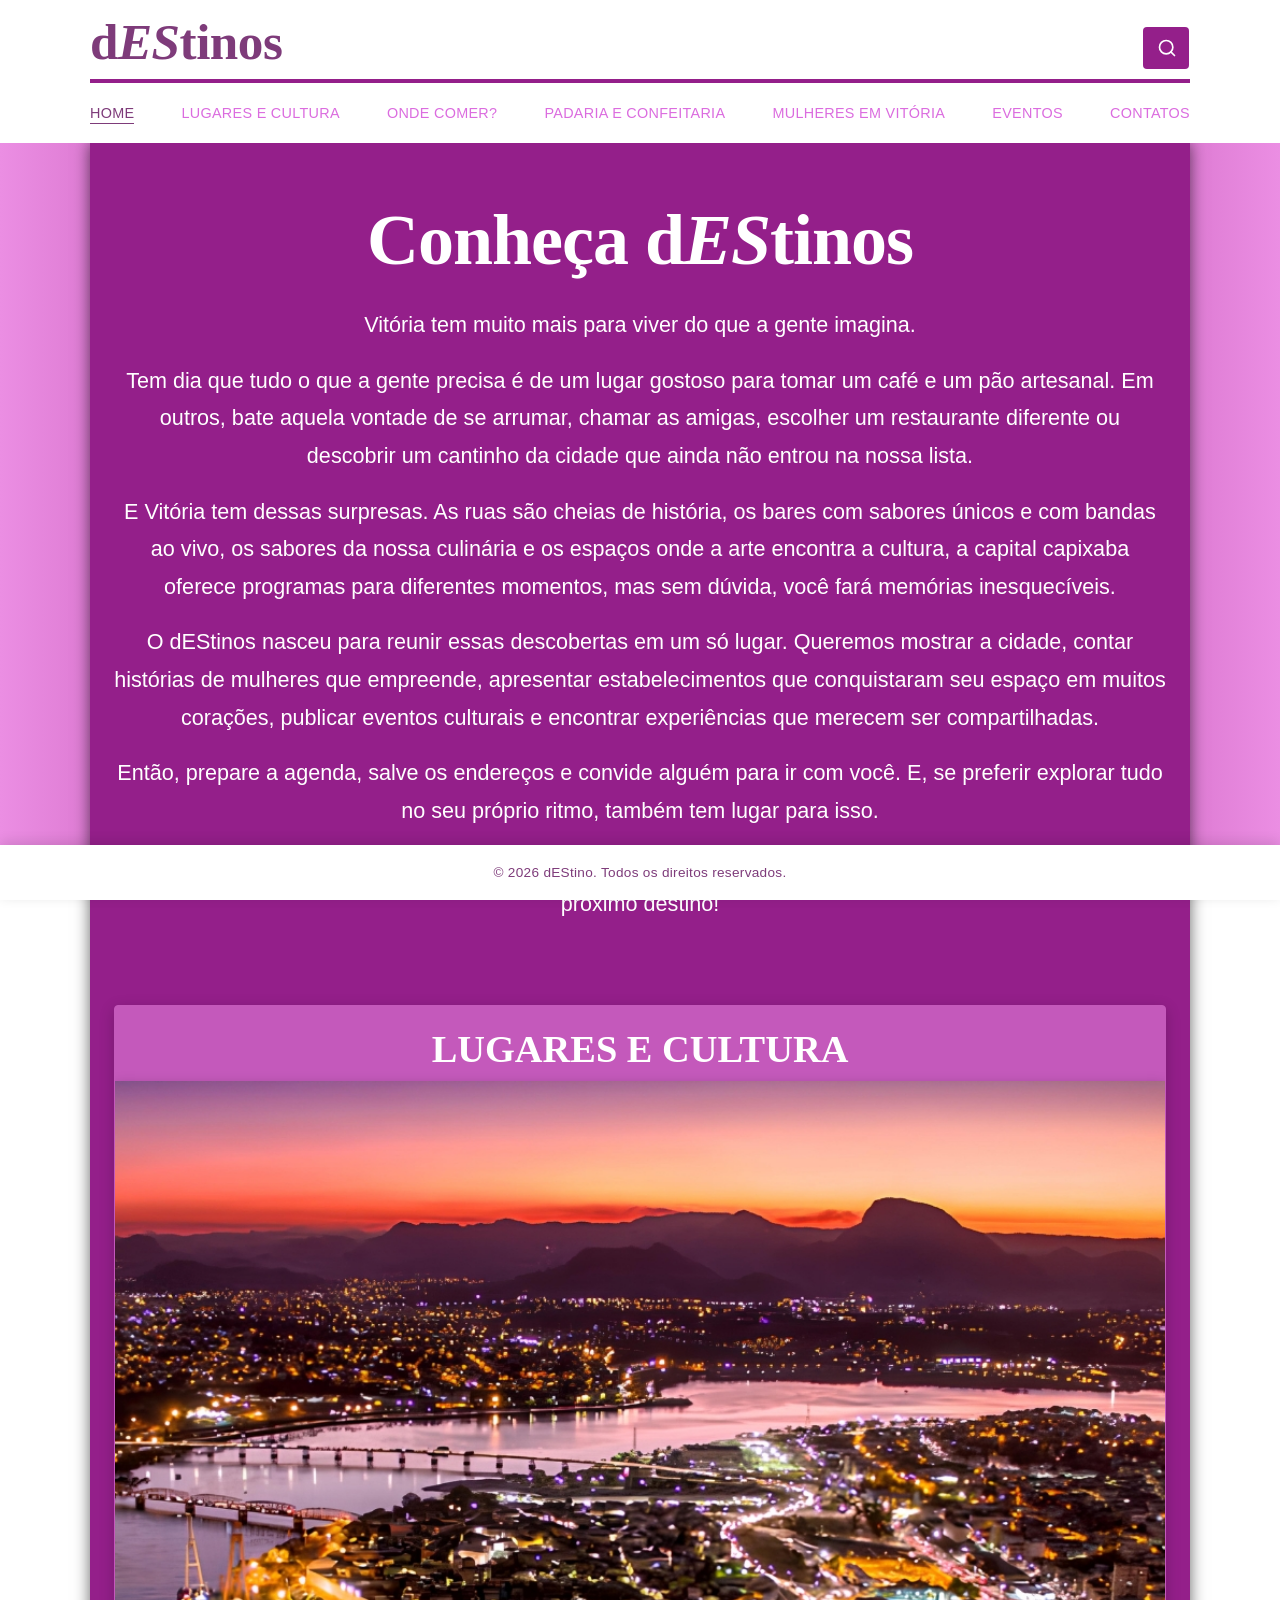
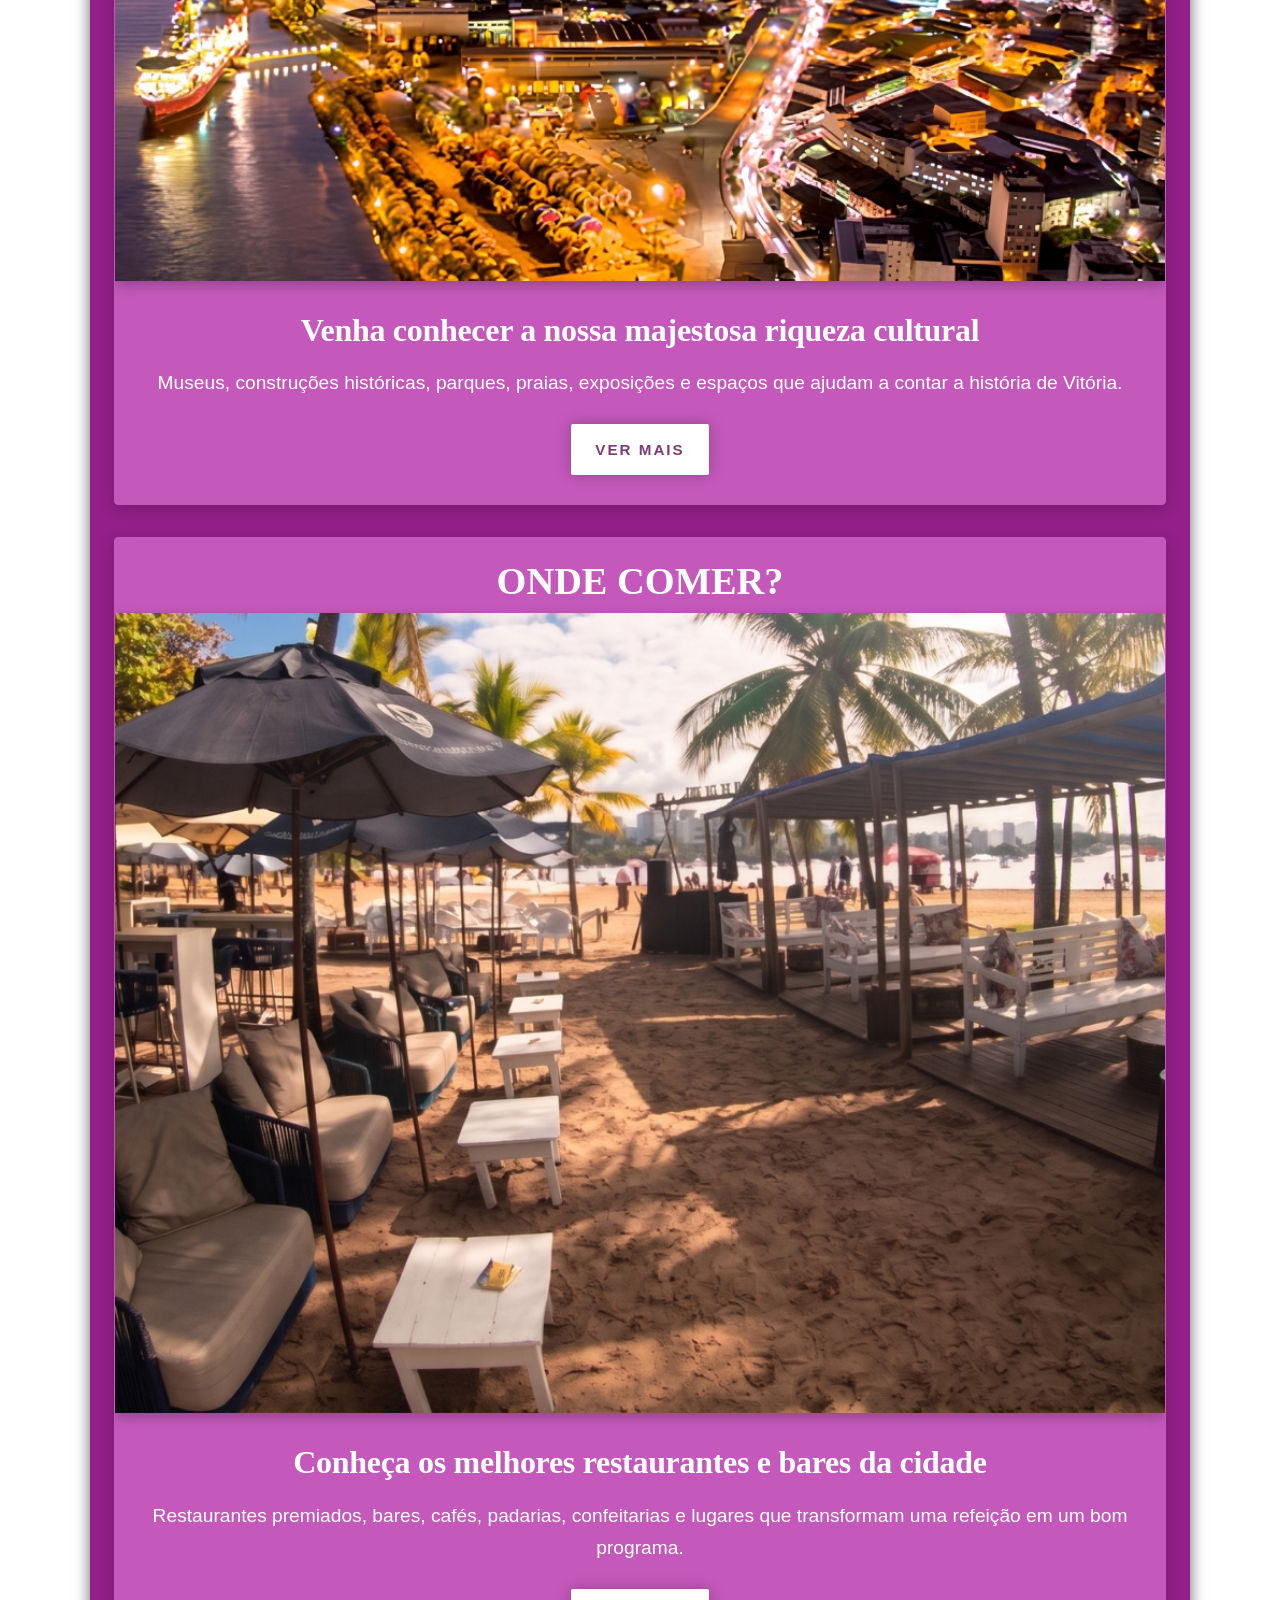
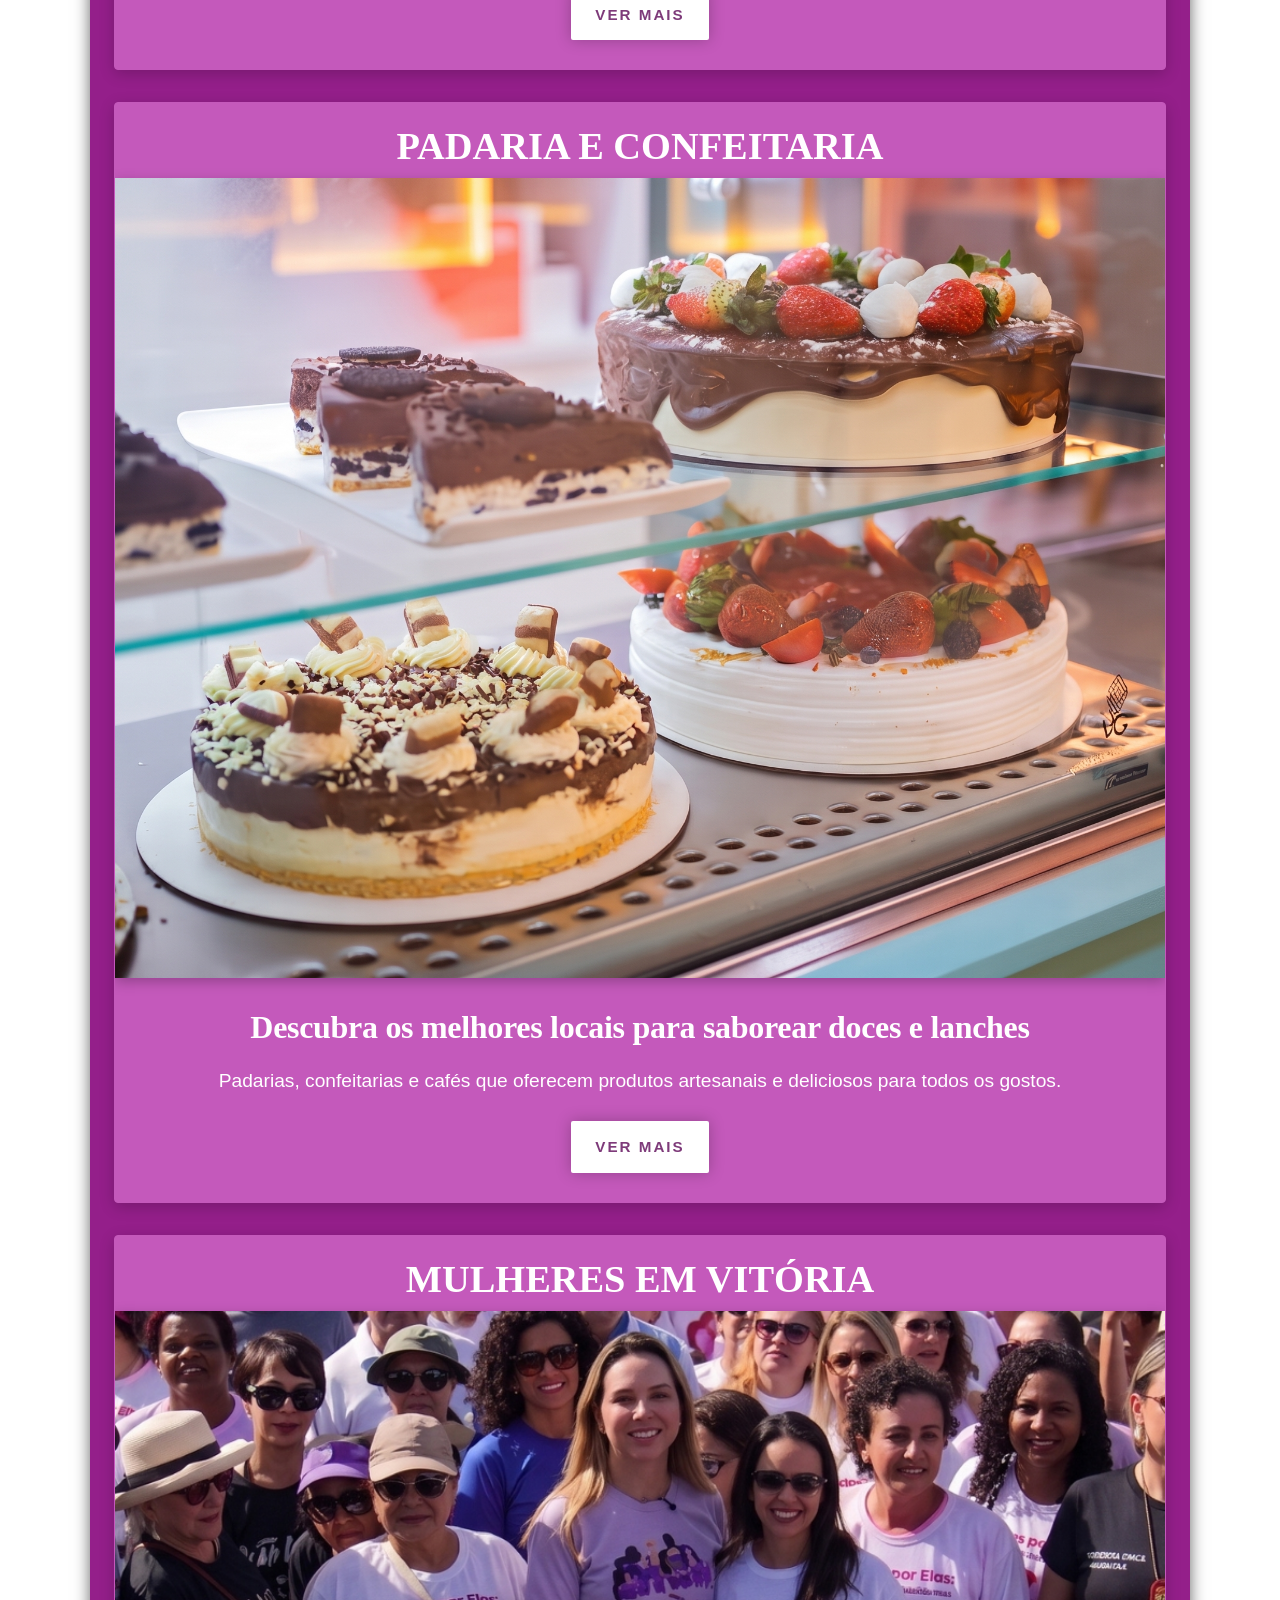
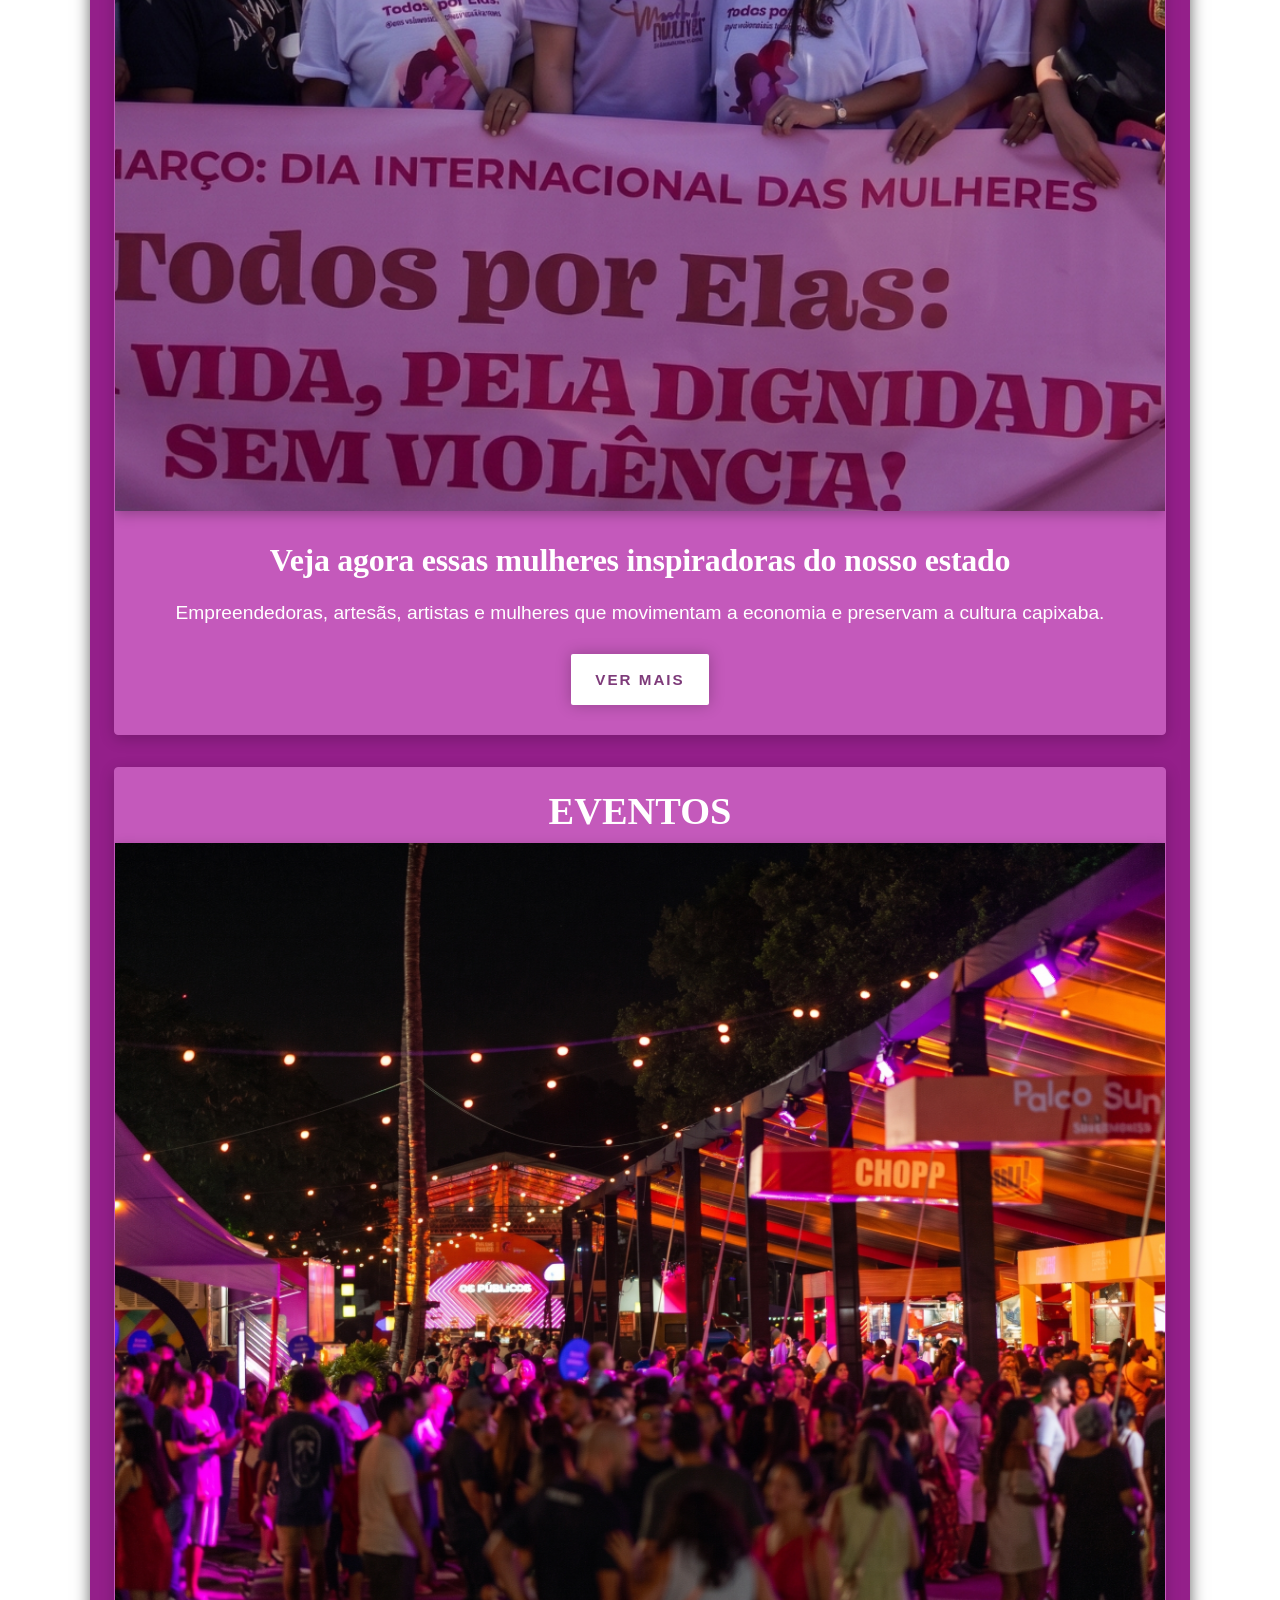
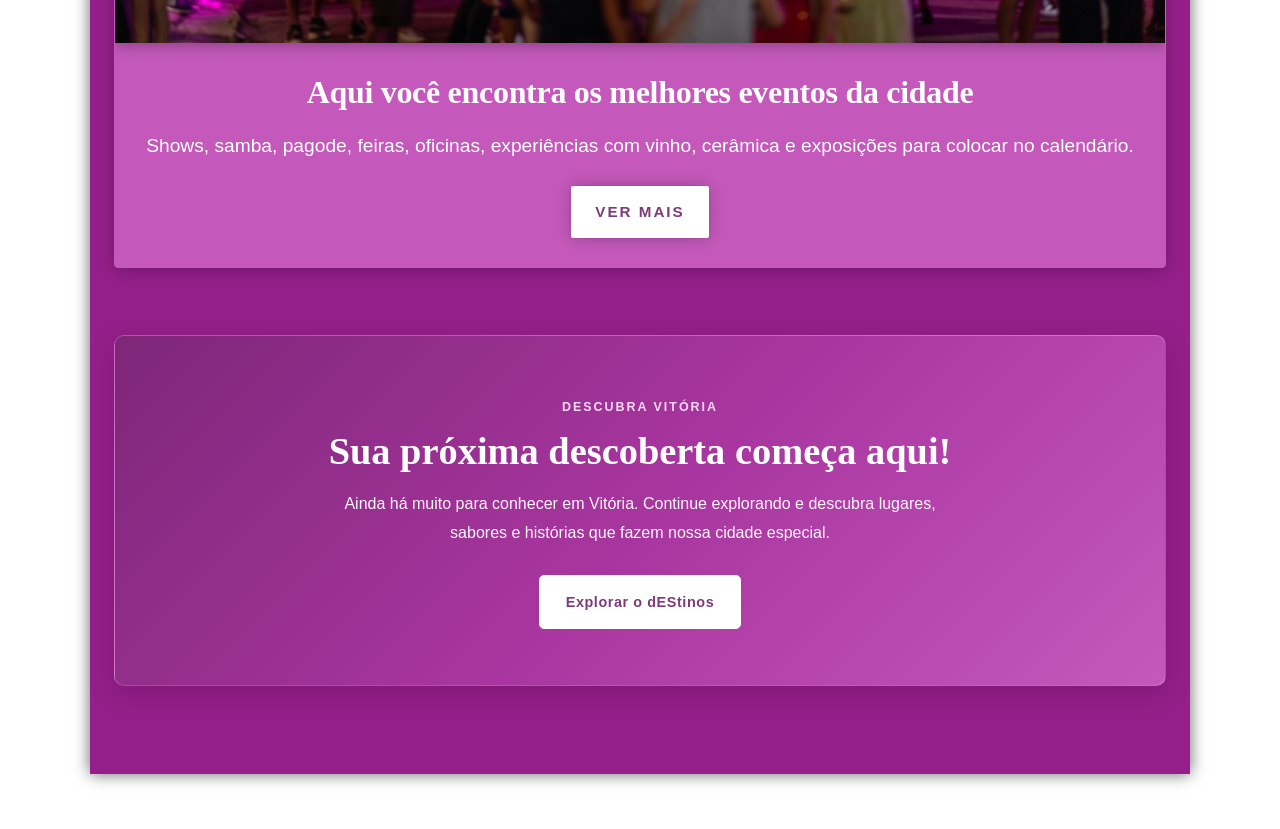
<file: index.html>
<!DOCTYPE html>
<html lang="pt-BR">
<head>
    <meta charset="UTF-8">
    <meta name="viewport" content="width=device-width, initial-scale=1.0">
    <meta name="theme-color" content="#ffffff">
    <title>dEStino - Home</title>
    <link rel="stylesheet" href="css/style.css">
</head>
<body>
    <header class="site-header">

        <!-- BOTÃO DO MENU MOBILE -->
        <button class="menu-toggle" id="menuToggle"
                aria-label="Abrir menu"
                aria-expanded="false"
                aria-controls="sideNav">
            <span></span>
            <span></span>
            <span></span>
        </button>

        <!-- LOGO E PESQUISA -->
        <div class="header-main-container">
            <a href="index.html" class="logo-center">
                d<span>ES</span>tinos
            </a>

            <form class="header-search-bar" id="searchForm" role="search">
                <input type="search" id="searchInput"
                       placeholder="Pesquisar destino..."
                       aria-label="Pesquisar destino">
                <button type="button" id="searchToggle"
                        aria-label="Abrir pesquisa" aria-expanded="false">
                    <svg width="20" height="20" viewBox="0 0 24 24"
                         fill="none" stroke="currentColor" stroke-width="2"
                         stroke-linecap="round" stroke-linejoin="round"
                         aria-hidden="true">
                        <circle cx="11" cy="11" r="8"></circle>
                        <path d="m21 21-4.35-4.35"></path>
                    </svg>
                </button>
            </form>
        </div>

        <!-- MENU DE NAVEGAÇÃO -->
        <nav class="side-nav" id="sideNav" aria-label="Navegação principal">
            <ul>
                <li><a href="index.html" class="active" aria-current="page">Home</a></li>
                <li><a href="lugares.html">Lugares e Cultura</a></li>
                <li><a href="onde-comer.html">Onde Comer?</a></li>
                <li><a href="padaria-confeitaria.html">Padaria e Confeitaria</a></li>
                <li><a href="mulheres.html">Mulheres em Vitória</a></li>
                <li><a href="eventos.html">Eventos</a></li>
                <li><a href="contatos.html">Contatos</a></li>
            </ul>
        </nav>

    </header>

    <main>

        <!-- APRESENTAÇÃO -->
        <section class="hero-section" id="apresentacao">
            <h1 class="page-title">Conheça d<span>ES</span>tinos</h1>

            <div class="page-subtitle">
                <p>Vitória tem muito mais para viver do que a gente imagina.</p>

                <p>Tem dia que tudo o que a gente precisa é de um lugar gostoso para tomar um café e um pão artesanal. Em outros, bate aquela vontade de se arrumar, chamar as amigas, escolher um restaurante diferente ou descobrir um cantinho da cidade que ainda não entrou na nossa lista.</p>

                <p>E Vitória tem dessas surpresas. As ruas são cheias de história, os bares com sabores únicos e com bandas ao vivo, os sabores da nossa culinária e os espaços onde a arte encontra a cultura, a capital capixaba oferece programas para diferentes momentos, mas sem dúvida, você fará memórias inesquecíveis.</p>

                <p>O dEStinos nasceu para reunir essas descobertas em um só lugar. Queremos mostrar a cidade, contar histórias de mulheres que empreende, apresentar estabelecimentos que conquistaram seu espaço em muitos corações, publicar eventos culturais e encontrar experiências que merecem ser compartilhadas.</p>

                <p>Então, prepare a agenda, salve os endereços e convide alguém para ir com você. E, se preferir explorar tudo no seu próprio ritmo, também tem lugar para isso.</p>

                <p>Vitória está cheia de histórias esperando por uma visita. Qual vai ser a nossa próxima parada? Escolha seu próximo destino!</p>
            </div>
        </section>

        <!-- CATEGORIAS DO SITE -->
        <section aria-label="Explore o dEStino" id="explorar-destinos">

            <!-- LUGARES E CULTURA -->
            <div class="grid-cards" id="categoria-lugares">
                <article class="card">
                    <h2 class="page-title2">LUGARES E CULTURA</h2>

                    <img class="img" src="img/lugares.jpg"
                         alt="Lugares e Cultura" loading="lazy">

                    <div class="card-content">
                        <h3>Venha conhecer a nossa majestosa riqueza cultural</h3>

                        <p>Museus, construções históricas, parques, praias, exposições e espaços que ajudam a contar a história de Vitória.</p>

                        <a href="lugares.html" class="btn">Ver mais</a>
                    </div>
                </article>
            </div>

            <!-- ONDE COMER -->
            <div class="grid-cards" id="categoria-onde-comer">
                <article class="card">
                    <h2 class="page-title2">ONDE COMER?</h2>

                    <img class="img" src="img/onde-comer.jpg"
                         alt="Onde Comer?" loading="lazy">

                    <div class="card-content">
                        <h3>Conheça os melhores restaurantes e bares da cidade</h3>

                        <p>Restaurantes premiados, bares, cafés, padarias, confeitarias e lugares que transformam uma refeição em um bom programa.</p>

                        <a href="onde-comer.html" class="btn">Ver mais</a>
                    </div>
                </article>
            </div>

            <!-- PADARIA E CONFEITARIA -->
            <div class="grid-cards" id="categoria-padaria-confeitaria">
                <article class="card">
                    <h2 class="page-title2">PADARIA E CONFEITARIA</h2>

                    <img class="img" src="img/padaria-confeitaria.jpg"
                         alt="Padaria e Confeitaria" loading="lazy">

                    <div class="card-content">
                        <h3>Descubra os melhores locais para saborear doces e lanches</h3>

                        <p>Padarias, confeitarias e cafés que oferecem produtos artesanais e deliciosos para todos os gostos.</p>

                        <a href="padaria-confeitaria.html" class="btn">Ver mais</a>
                    </div>
                </article>
            </div>

            <!-- MULHERES EM VITÓRIA -->
            <div class="grid-cards" id="categoria-mulheres">
                <article class="card">
                    <h2 class="page-title2">MULHERES EM VITÓRIA</h2>

                    <img class="img" src="img/mulheres.jpg"
                         alt="Mulheres em Vitória" loading="lazy">

                    <div class="card-content">
                        <h3>Veja agora essas mulheres inspiradoras do nosso estado</h3>

                        <p>Empreendedoras, artesãs, artistas e mulheres que movimentam a economia e preservam a cultura capixaba.</p>

                        <a href="mulheres.html" class="btn">Ver mais</a>
                    </div>
                </article>
            </div>

            <!-- EVENTOS -->
            <div class="grid-cards" id="categoria-eventos">
                <article class="card">
                    <h2 class="page-title2">EVENTOS</h2>

                    <img class="img" src="img/eventos.jpg"
                         alt="Eventos" loading="lazy">

                    <div class="card-content">
                        <h3>Aqui você encontra os melhores eventos da cidade</h3>

                        <p>Shows, samba, pagode, feiras, oficinas, experiências com vinho, cerâmica e exposições para colocar no calendário.</p>

                        <a href="eventos.html" class="btn">Ver mais</a>
                    </div>
                </article>
            </div>

            <br>

        </section>

        <!-- CHAMADA FINAL DA HOME -->
        <section class="home-cta" id="chamada-final"
                 aria-labelledby="homeCtaTitle">

            <div class="home-cta-content">
                <span class="home-cta-eyebrow">DESCUBRA VITÓRIA</span>

                <h2 id="homeCtaTitle">Sua próxima descoberta começa aqui!</h2>

                <p>
                    Ainda há muito para conhecer em Vitória. Continue explorando e descubra
                    lugares, sabores e histórias que fazem nossa cidade especial.
                </p>

                <a href="lugares.html" class="home-cta-button">
                    Explorar o dEStinos
                </a>
            </div>
        </section>

    </main>

    <footer class="footer" id="rodape">
        <p>&copy; 2026 dEStino. Todos os direitos reservados.</p>
    </footer>

    <script src="js/main.js"></script>

    <button id="btnVoltarInicio" title="Voltar ao início"
            aria-label="Voltar ao início">↑</button>

</body>
</html>
</file>
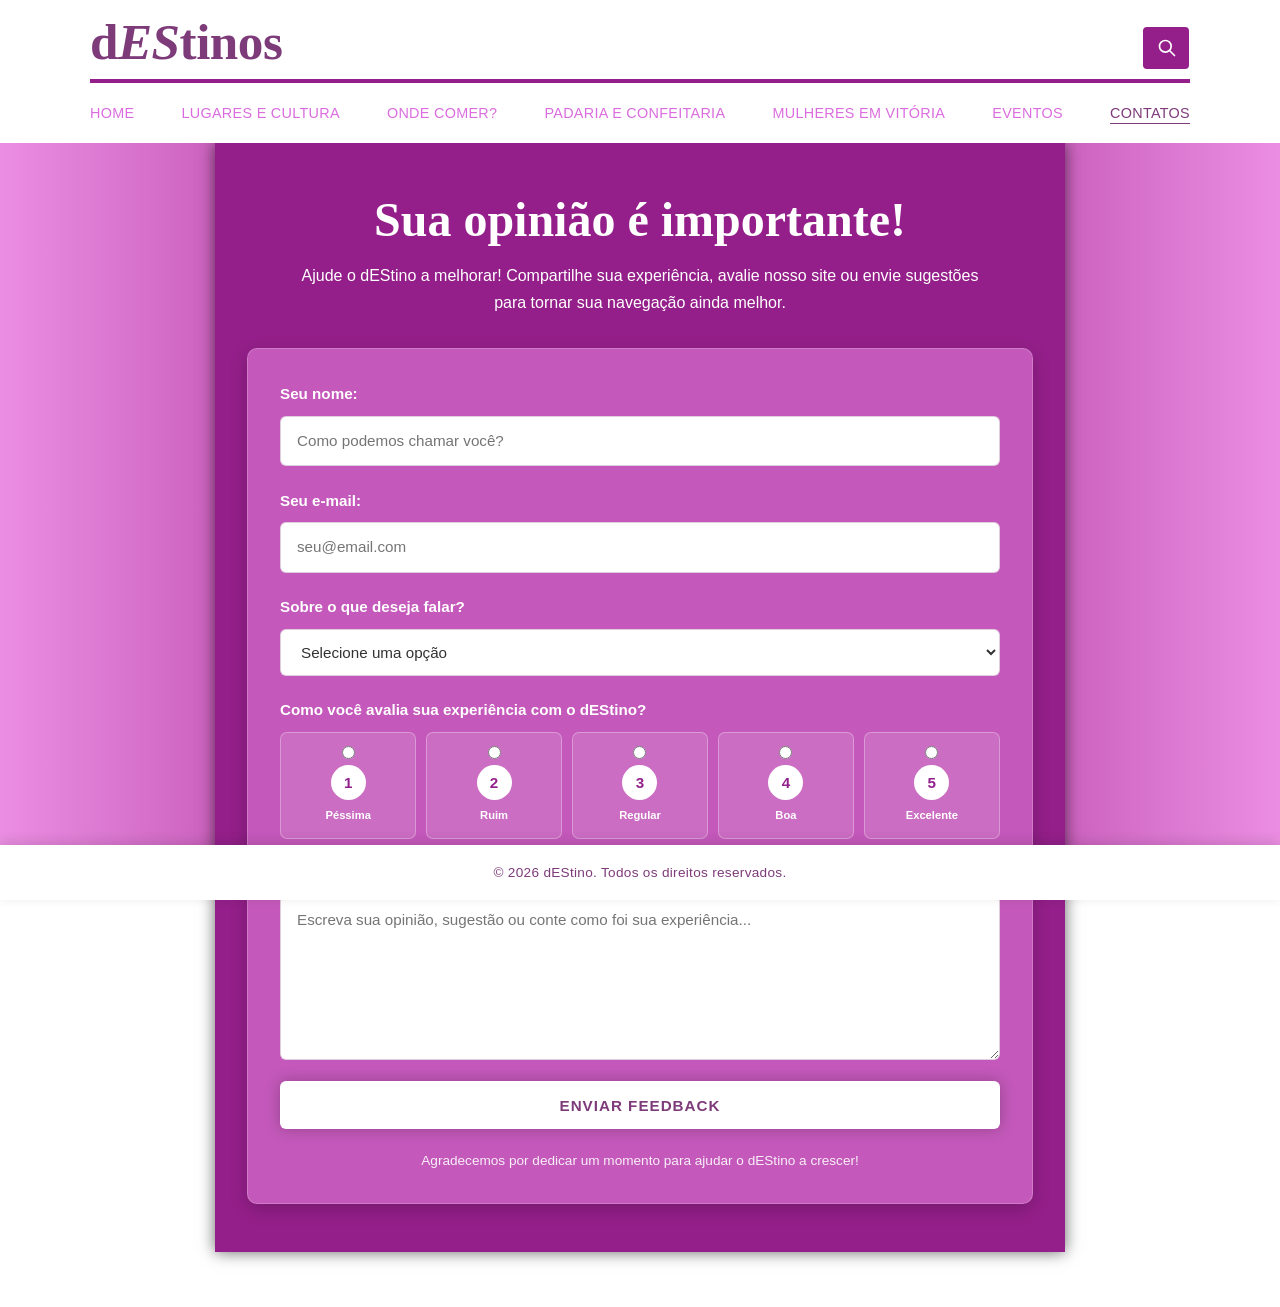
<file: contatos.html>
<!DOCTYPE html>
<html lang="pt-BR">
<head>
    <meta charset="UTF-8">
    <meta name="viewport" content="width=device-width, initial-scale=1.0">
    <meta name="theme-color" content="#ffffff">
    <title>dEStino - Contatos</title>
    <link rel="stylesheet" href="css/style.css">
</head>

<body>

    <header class="site-header">
        <div class="header-main-container">

            <!-- Logo -->
            <a href="index.html" class="logo-center">
                d<span>ES</span>tinos
            </a>

            <!-- Barra de Pesquisa -->
            <div class="header-search-bar">
                <input
                    type="text"
                    placeholder="O que você está procurando?"
                    aria-label="Pesquisar no site"
                >

                <button type="submit" aria-label="Pesquisar">
                    <svg width="18" height="18" fill="none"
                         stroke="currentColor" stroke-width="2"
                         viewBox="0 0 24 24">
                        <path stroke-linecap="round"
                              stroke-linejoin="round"
                              d="M21 21l-6-6m2-5a7 7 0 11-14 0 7 7 0 0114 0z">
                        </path>
                    </svg>
                </button>
            </div>

        </div>

        <nav class="side-nav" id="sideNav" aria-label="Navegação principal">
            <ul>
                <li><a href="index.html">Home</a></li>
                <li><a href="lugares.html">Lugares e Cultura</a></li>
                <li><a href="onde-comer.html">Onde Comer?</a></li>
                <li><a href="padaria-confeitaria.html">Padaria e Confeitaria</a></li>
                <li><a href="mulheres.html">Mulheres em Vitória</a></li>
                <li><a href="eventos.html">Eventos</a></li>
                <li>
                    <a href="contatos.html" class="active" aria-current="page">
                        Contatos
                    </a>
                </li>
            </ul>
        </nav>
    </header>


    <!-- CONTEÚDO PRINCIPAL -->
    <main class="contact-page" id="pagina-contatos">

        <h1 class="page-title" id="titulo-feedback">
            Sua opinião é importante!
        </h1>

        <p class="page-subtitle" id="descricao-feedback">
            Ajude o dEStino a melhorar! Compartilhe sua experiência,
            avalie nosso site ou envie sugestões para tornar sua
            navegação ainda melhor.
        </p>


        <!-- FORMULÁRIO DE FEEDBACK -->
        <form
            id="contactForm"
            class="contact-form"
            aria-label="Formulário de feedback"
        >

            <!-- NOME -->
            <div class="form-group" id="campo-nome">

                <label for="name">Seu nome:</label>

                <input
                    type="text"
                    id="name"
                    name="name"
                    placeholder="Como podemos chamar você?"
                    autocomplete="name"
                >

            </div>


            <!-- E-MAIL -->
            <div class="form-group" id="campo-email">

                <label for="email">Seu e-mail:</label>

                <input
                    type="email"
                    id="email"
                    name="email"
                    placeholder="seu@email.com"
                    autocomplete="email"
                >

            </div>


            <!-- TIPO DE FEEDBACK -->
            <div class="form-group" id="campo-assunto">

                <label for="feedbackType">
                    Sobre o que deseja falar?
                </label>

                <select
                    id="feedbackType"
                    name="feedbackType"
                    required
                >

                    <option value="" disabled selected>
                        Selecione uma opção
                    </option>

                    <option value="Sugestão">
                        Sugestão de melhoria
                    </option>

                    <option value="Experiência">
                        Experiência com o site
                    </option>

                    <option value="Problema">
                        Problema encontrado
                    </option>

                    <option value="Conteúdo">
                        Sugestão de conteúdo ou roteiro
                    </option>

                    <option value="Parceria">
                        Parcerias e divulgação
                    </option>

                    <option value="Outro">
                        Outro assunto
                    </option>

                </select>

            </div>


            <!-- AVALIAÇÃO -->
            <fieldset
                class="form-group rating-group"
                id="campo-avaliacao"
            >

                <legend>
                    Como você avalia sua experiência com o dEStino?
                </legend>

                <div class="rating-options">

                    <label>
                        <input
                            type="radio"
                            name="rating"
                            value="1"
                            required
                        >
                        <span>1</span>
                        <small>Péssima</small>
                    </label>

                    <label>
                        <input
                            type="radio"
                            name="rating"
                            value="2"
                        >
                        <span>2</span>
                        <small>Ruim</small>
                    </label>

                    <label>
                        <input
                            type="radio"
                            name="rating"
                            value="3"
                        >
                        <span>3</span>
                        <small>Regular</small>
                    </label>

                    <label>
                        <input
                            type="radio"
                            name="rating"
                            value="4"
                        >
                        <span>4</span>
                        <small>Boa</small>
                    </label>

                    <label>
                        <input
                            type="radio"
                            name="rating"
                            value="5"
                        >
                        <span>5</span>
                        <small>Excelente</small>
                    </label>

                </div>

            </fieldset>


            <!-- MENSAGEM -->
            <div class="form-group" id="campo-mensagem">

                <label for="message">
                    Conte um pouco mais:
                </label>

                <textarea
                    id="message"
                    name="message"
                    rows="6"
                    required
                    placeholder="Escreva sua opinião, sugestão ou conte como foi sua experiência..."
                ></textarea>

            </div>


            <!-- BOTÃO DE ENVIO -->
            <button
                type="submit"
                class="btn"
                id="btnEnviarFeedback"
            >
                Enviar Feedback
            </button>


            <!-- AVISO -->
            <p class="form-disclaimer" id="aviso-feedback">
                Agradecemos por dedicar um momento para ajudar
                o dEStino a crescer!
            </p>

        </form>

    </main>


    <!-- RODAPÉ -->
    <footer>
        <p>&copy; 2026 dEStino. Todos os direitos reservados.</p>
    </footer>


    <!-- SCRIPTS -->
    <script src="js/main.js"></script>


    <!-- BOTÃO VOLTAR AO INÍCIO -->
    <button
        id="btnVoltarInicio"
        title="Voltar ao início"
        aria-label="Voltar ao início"
    >
        ↑
    </button>

</body>
</html>
</file>
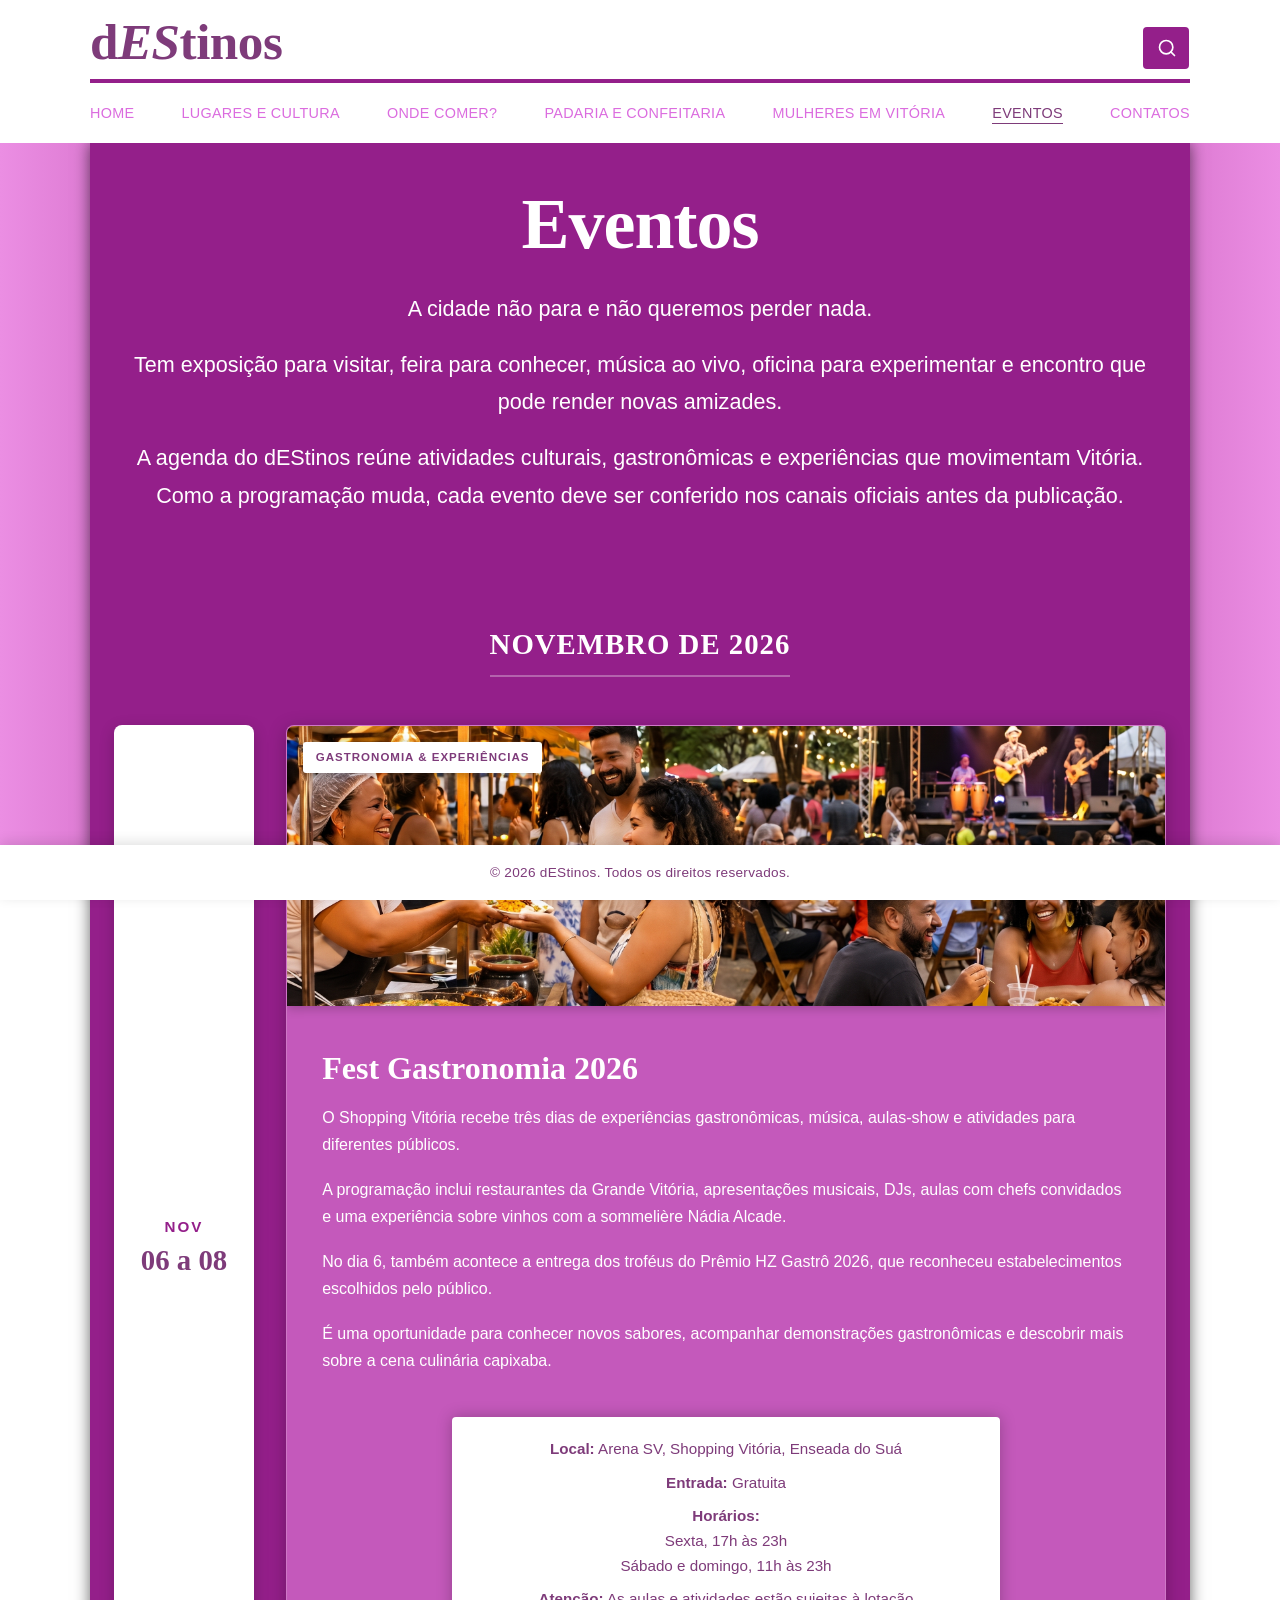
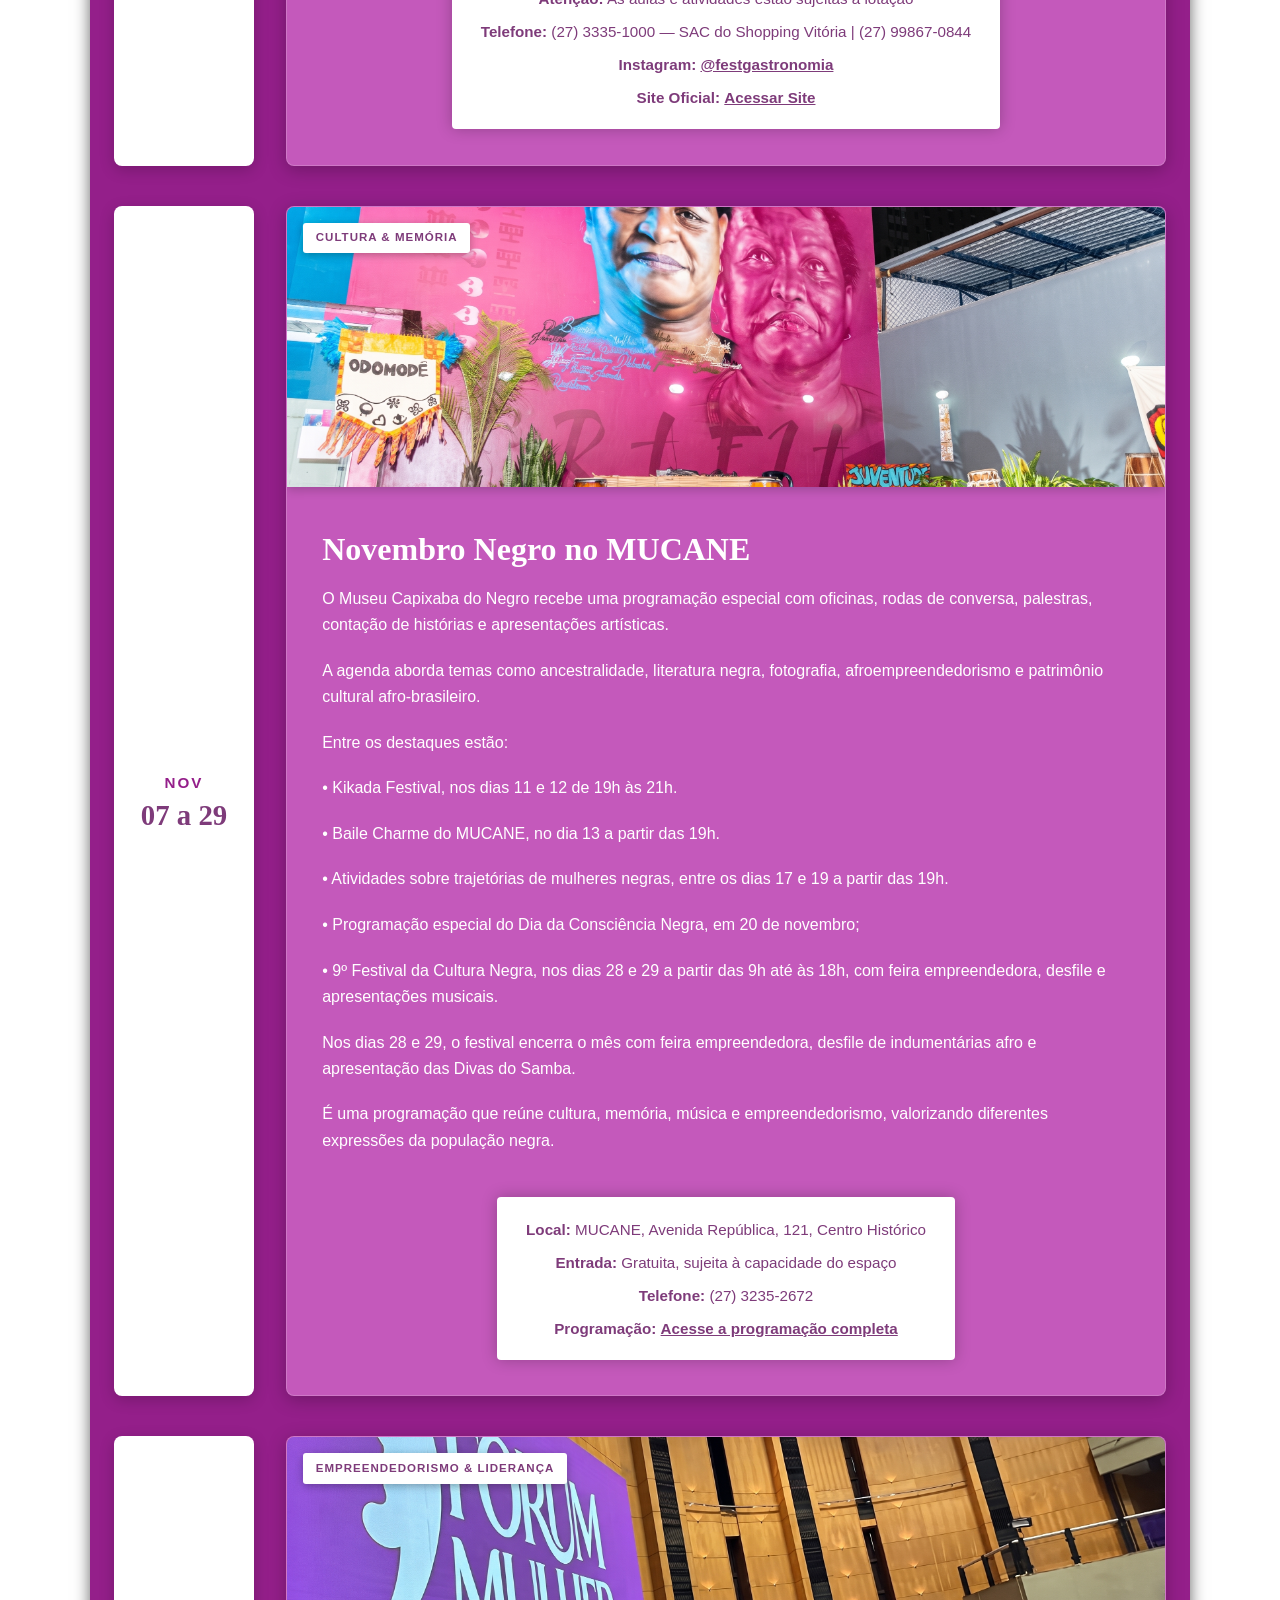
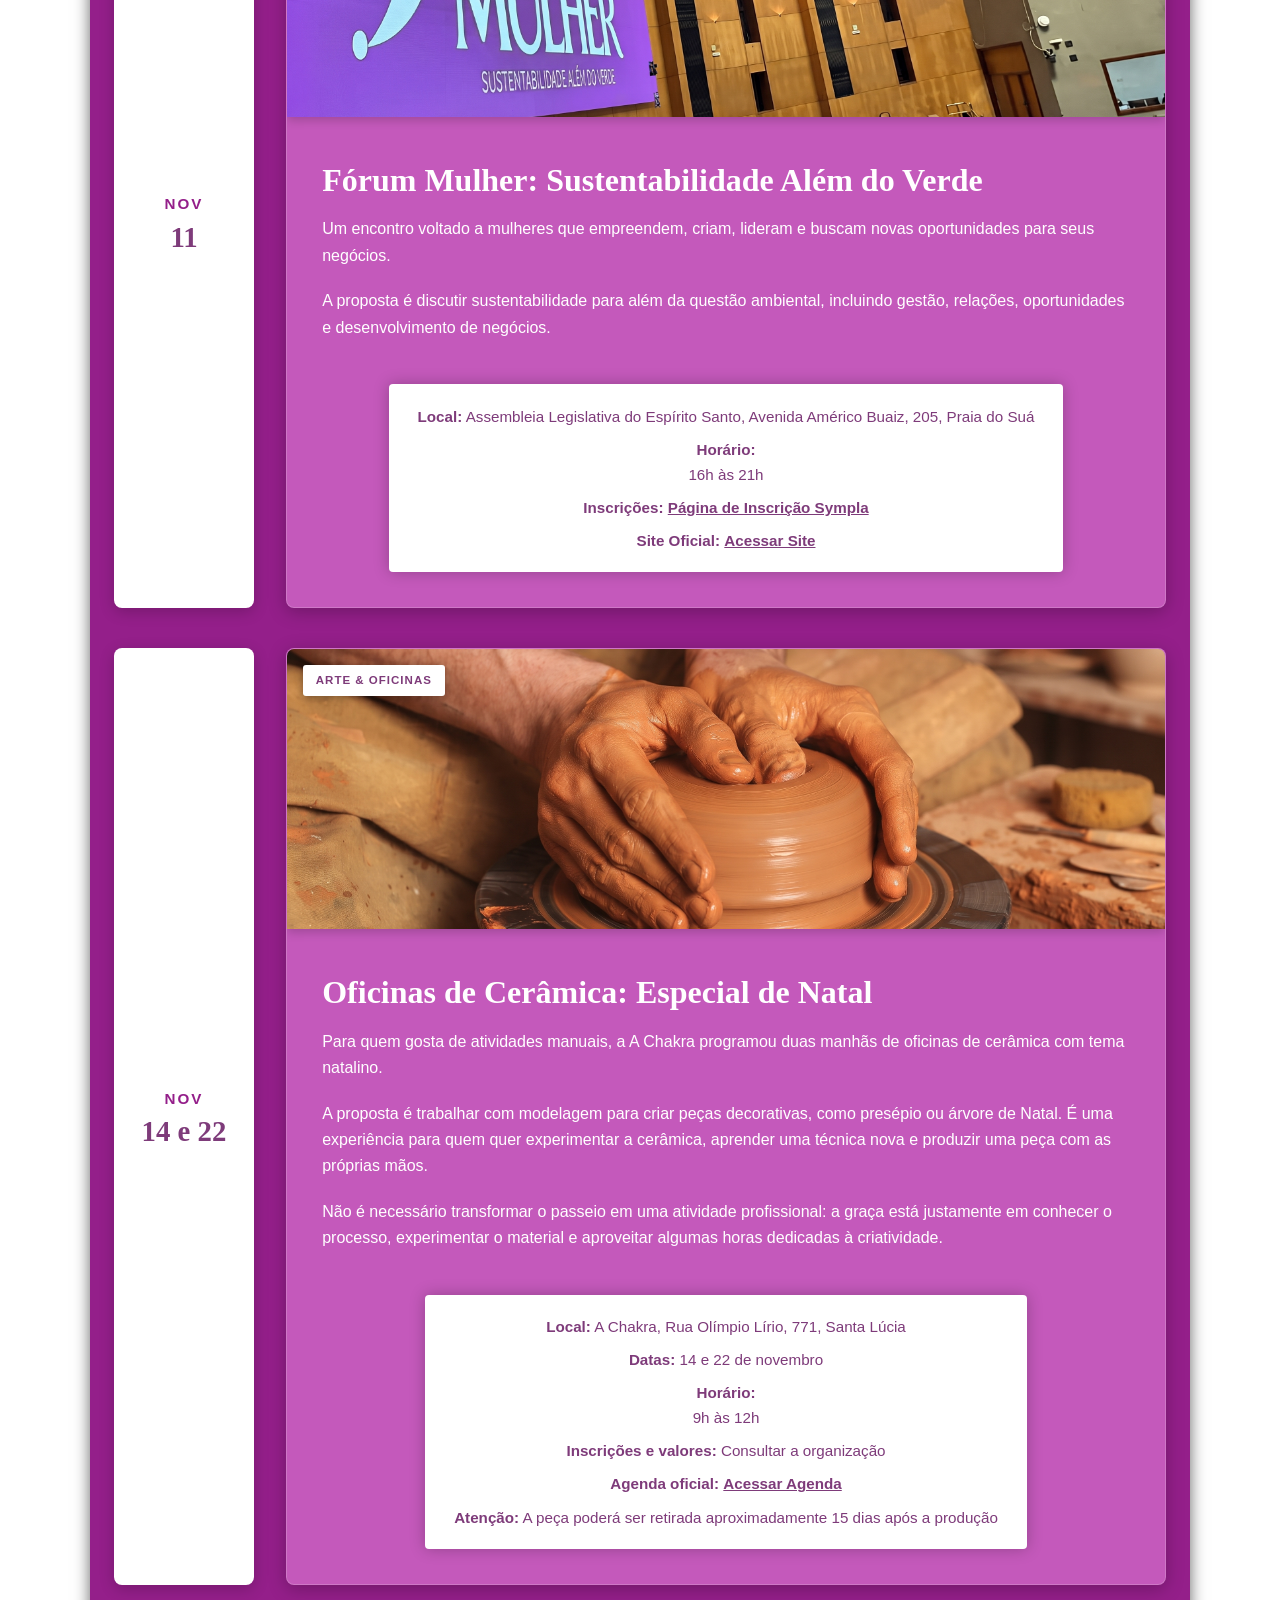
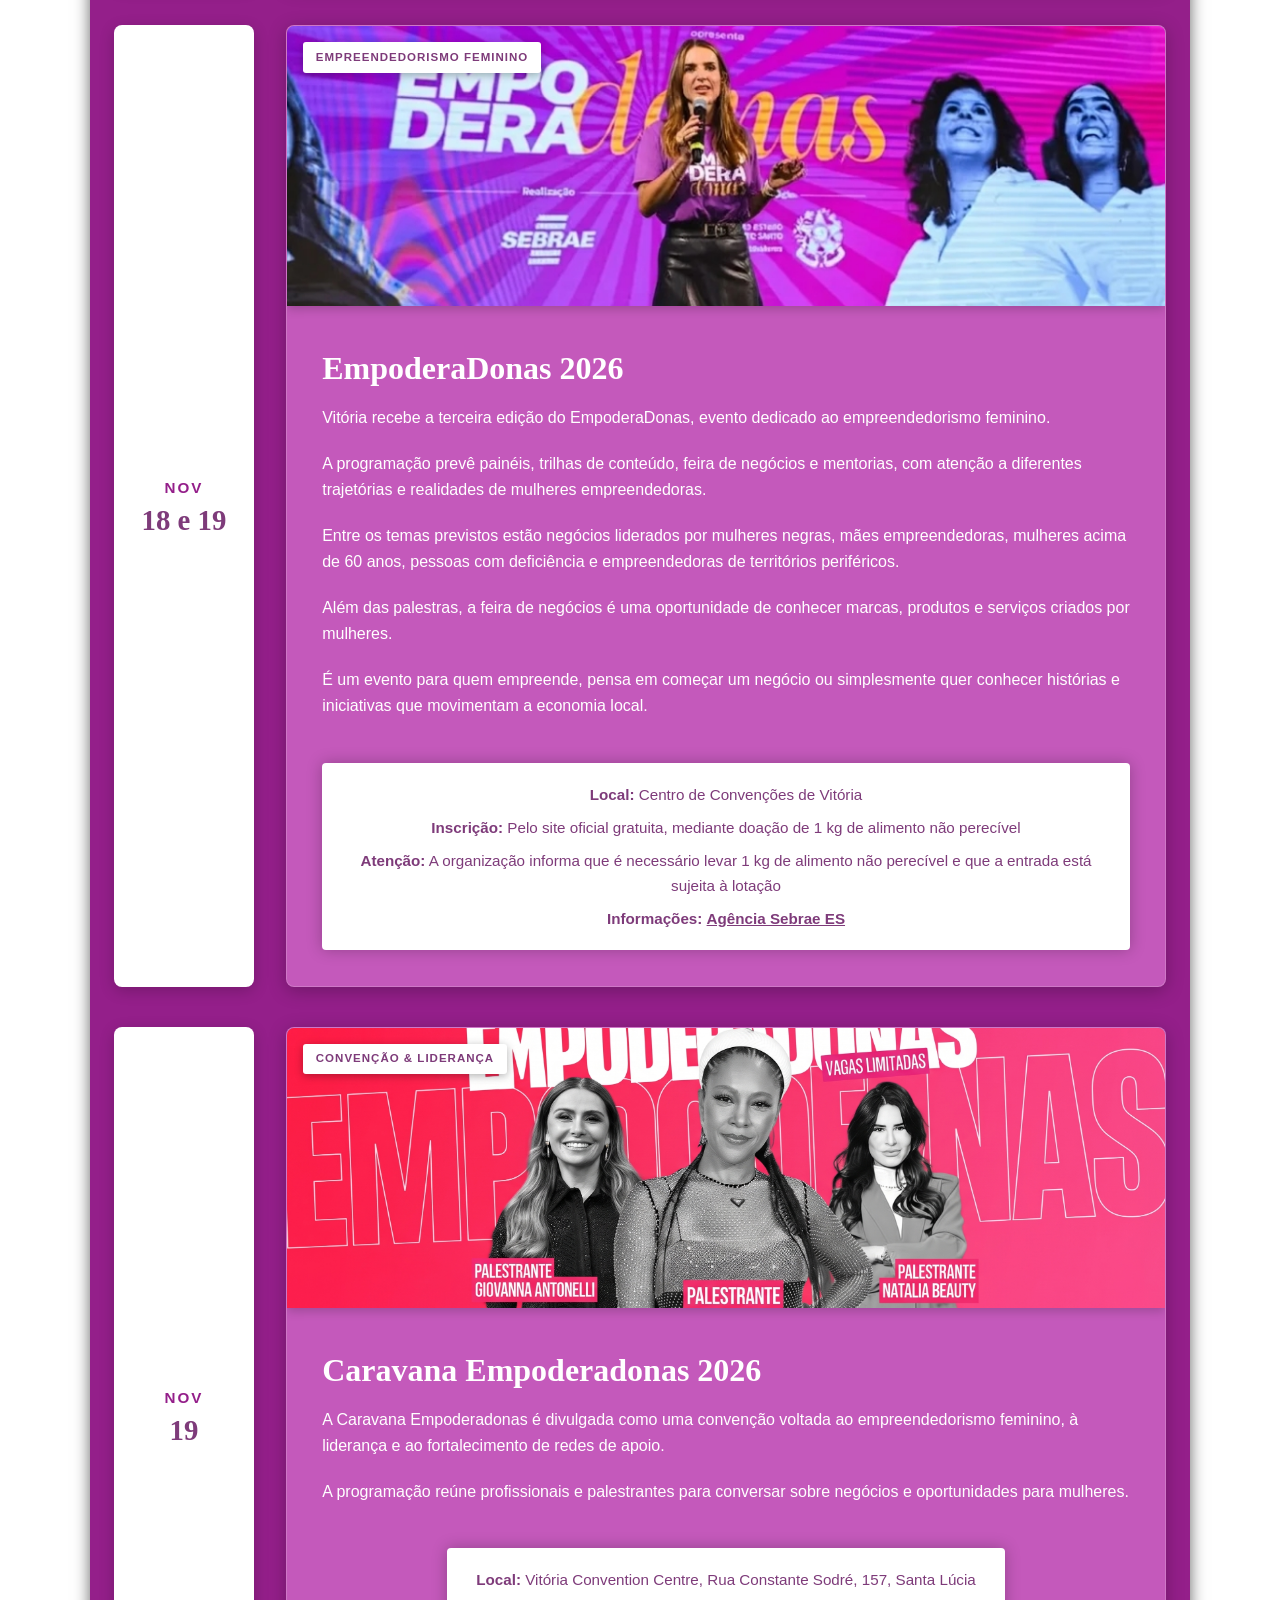
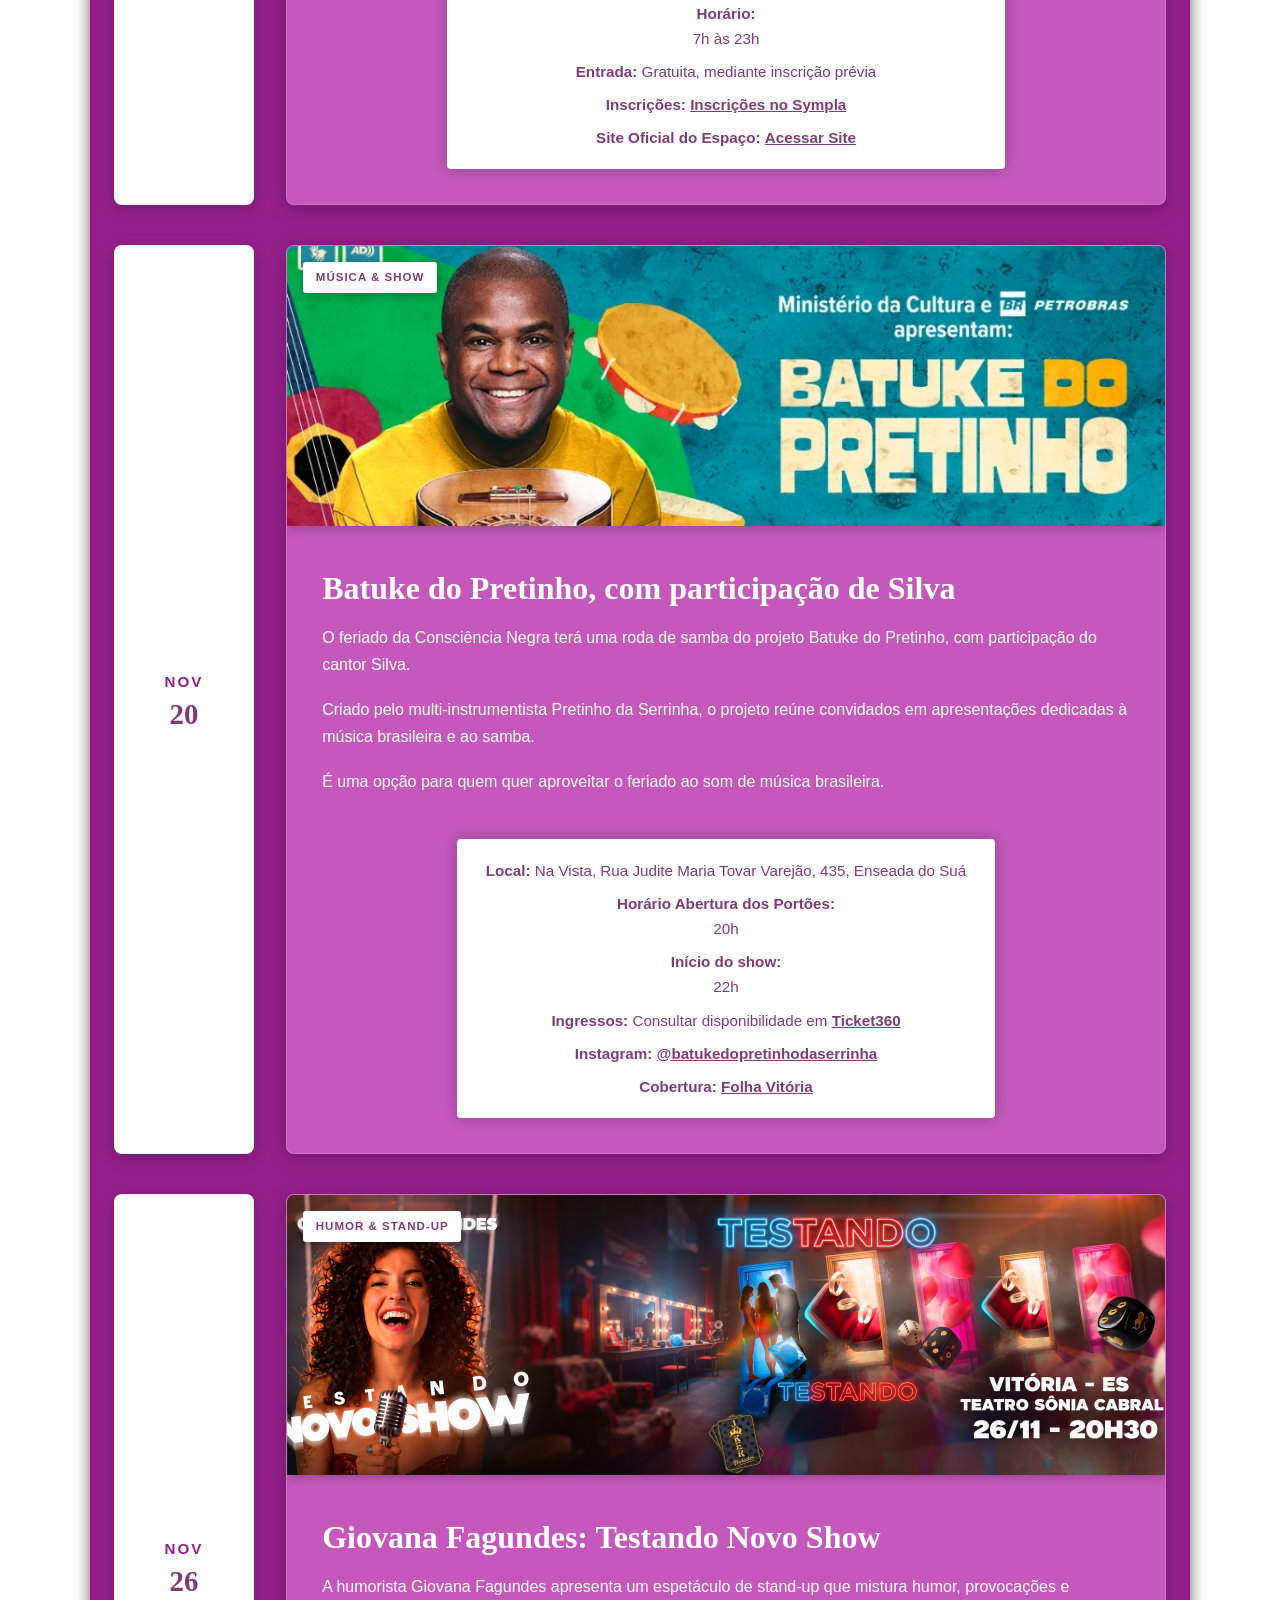
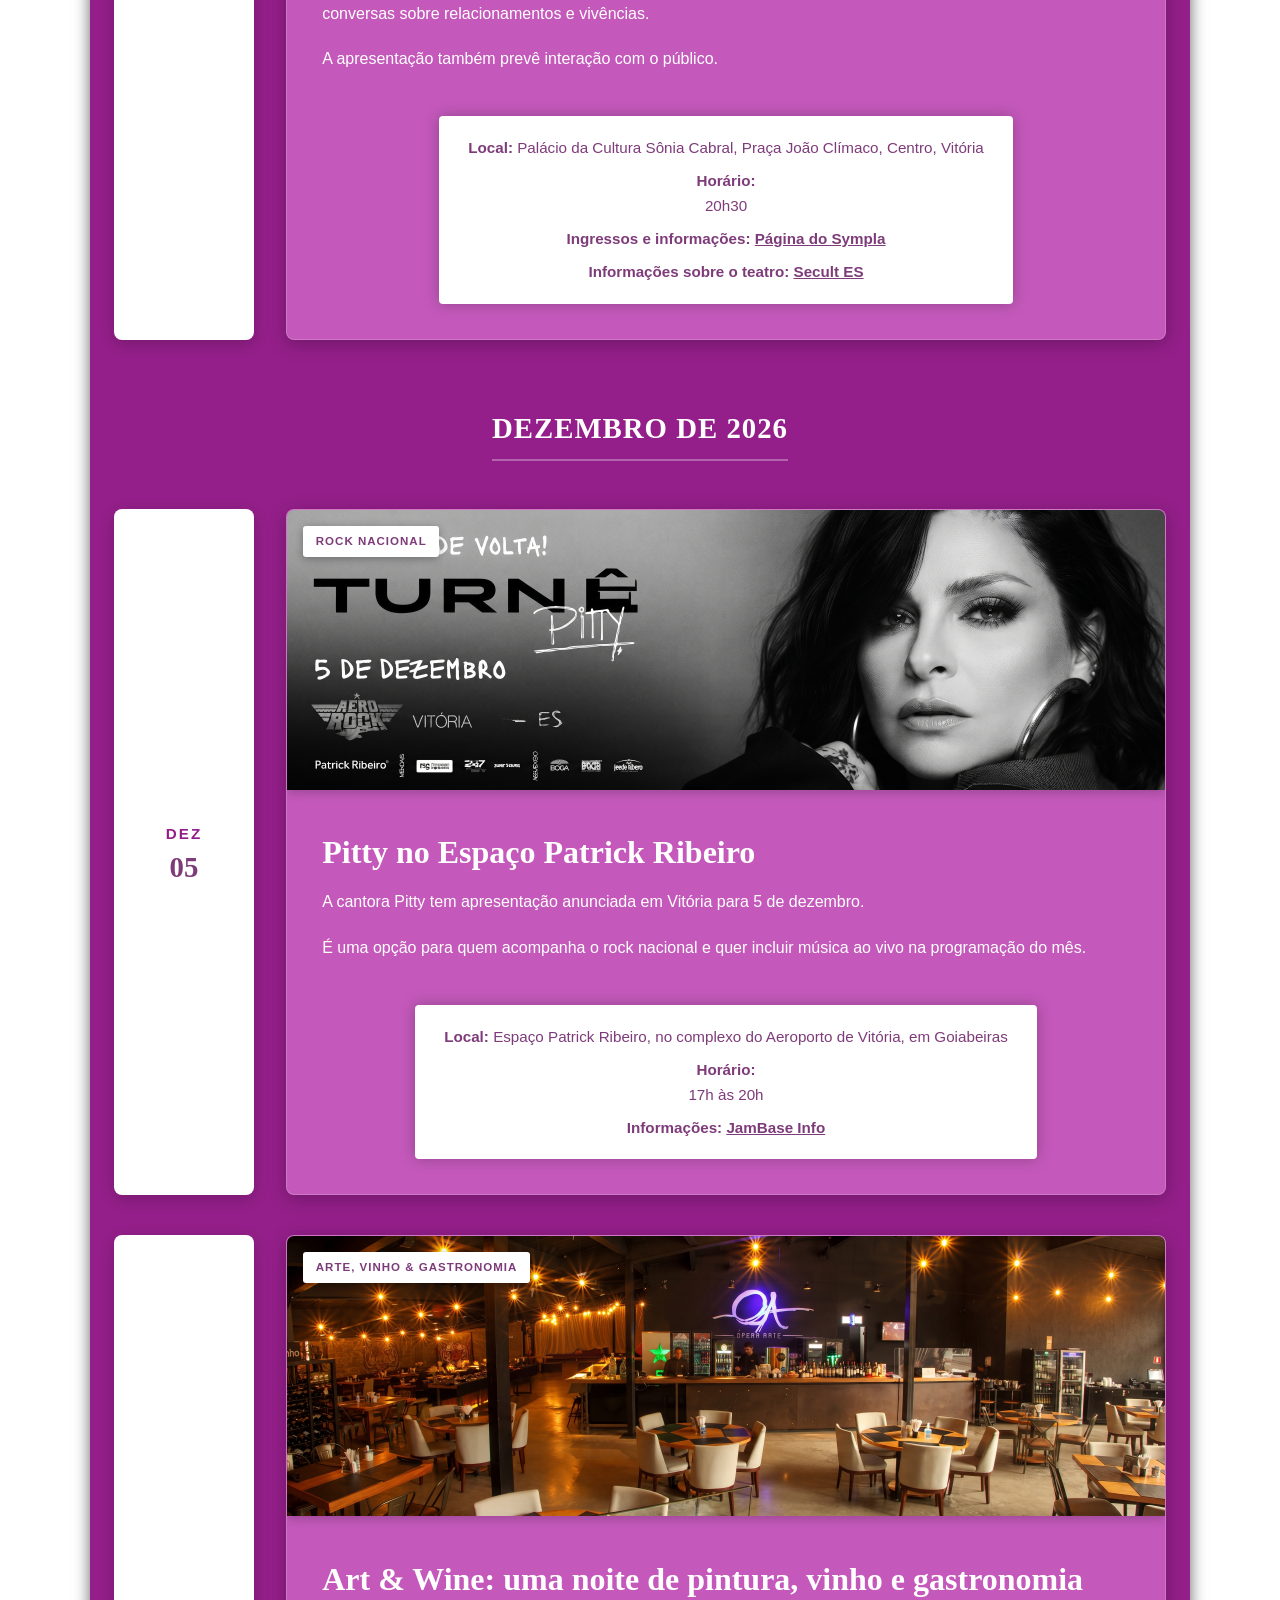
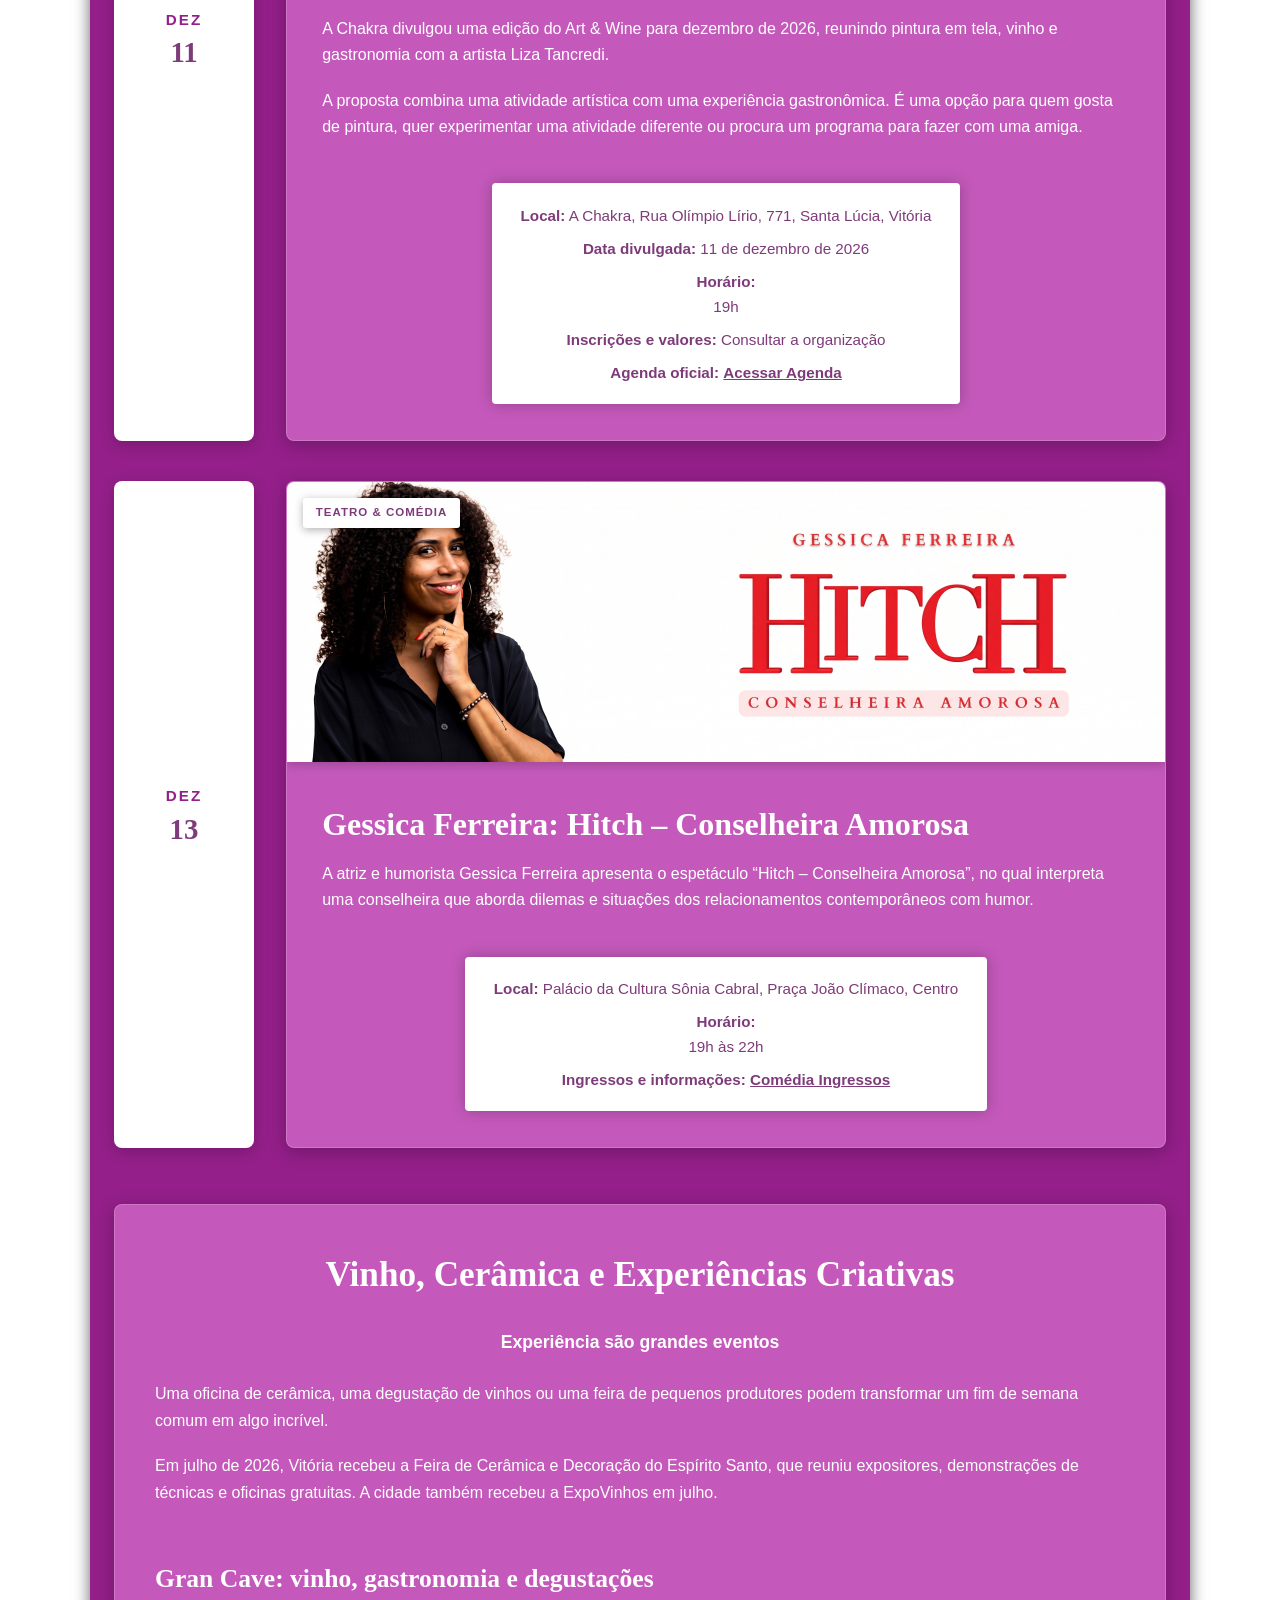
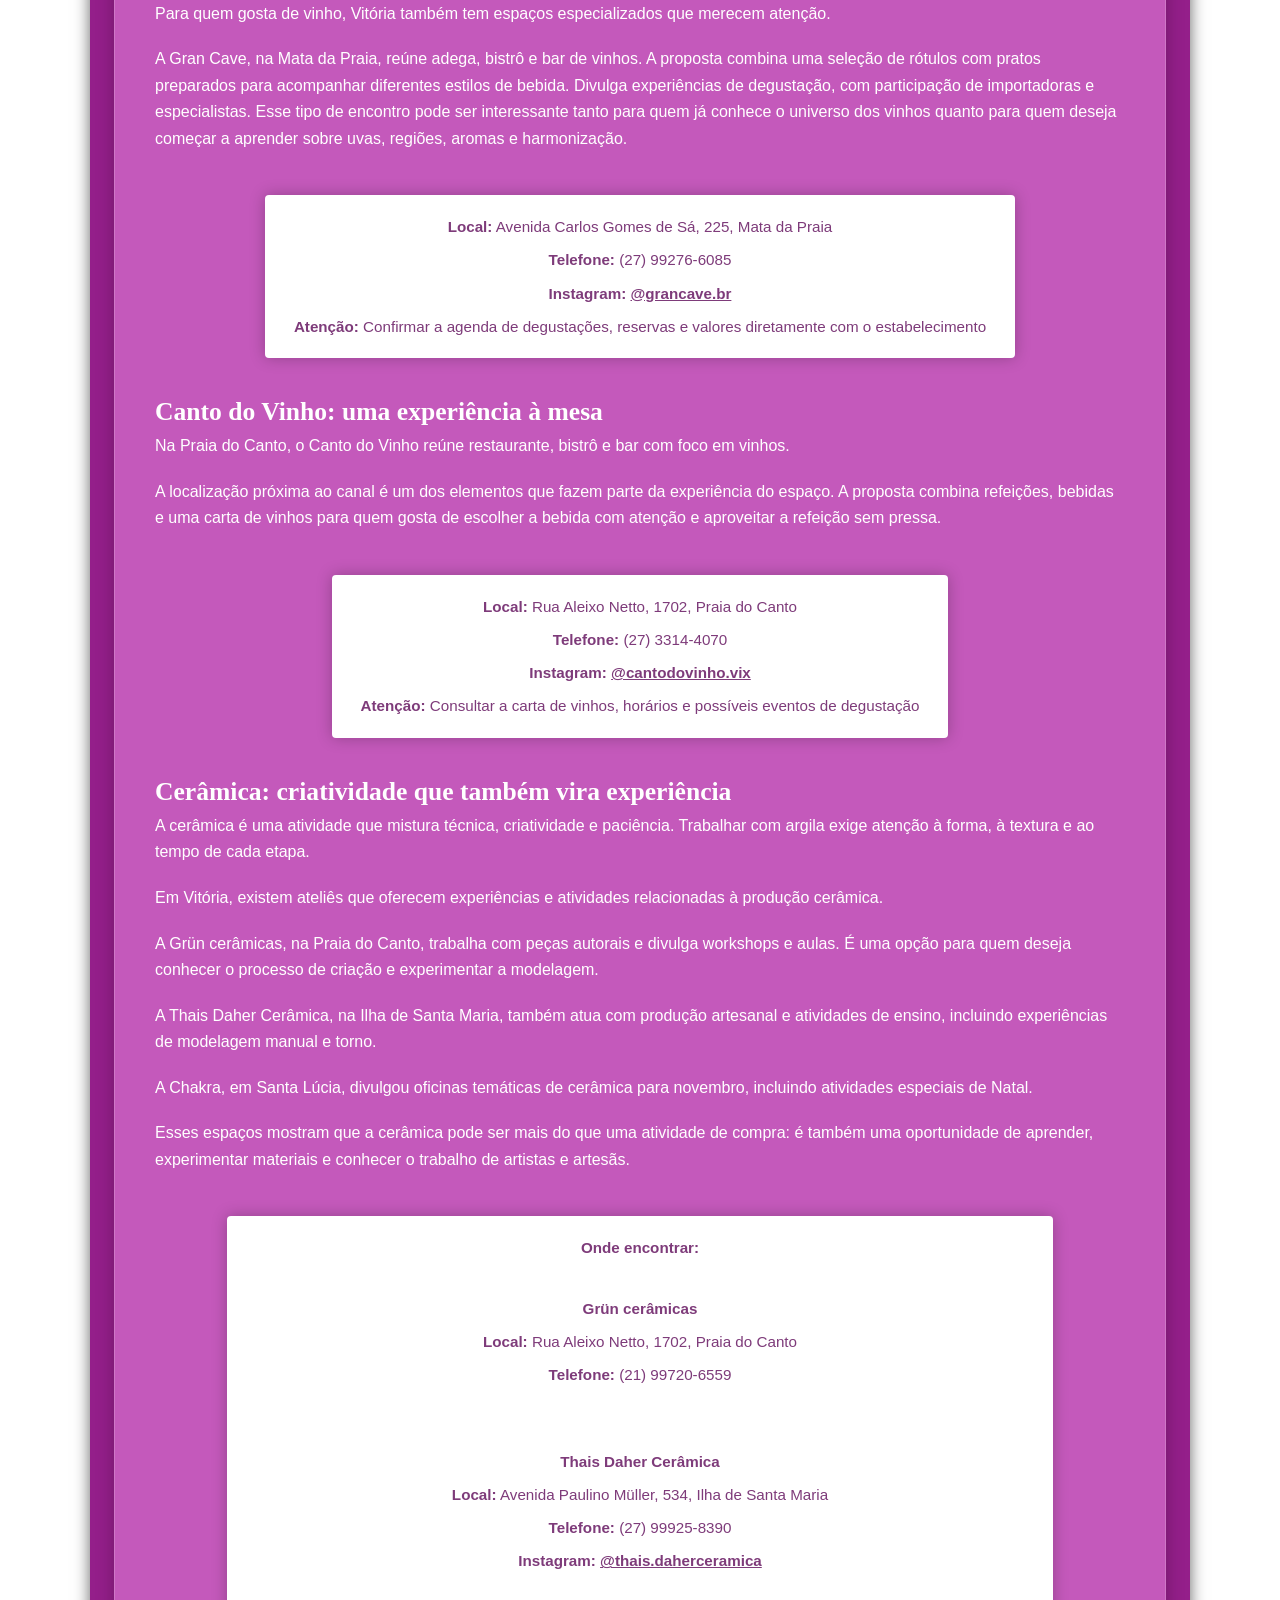
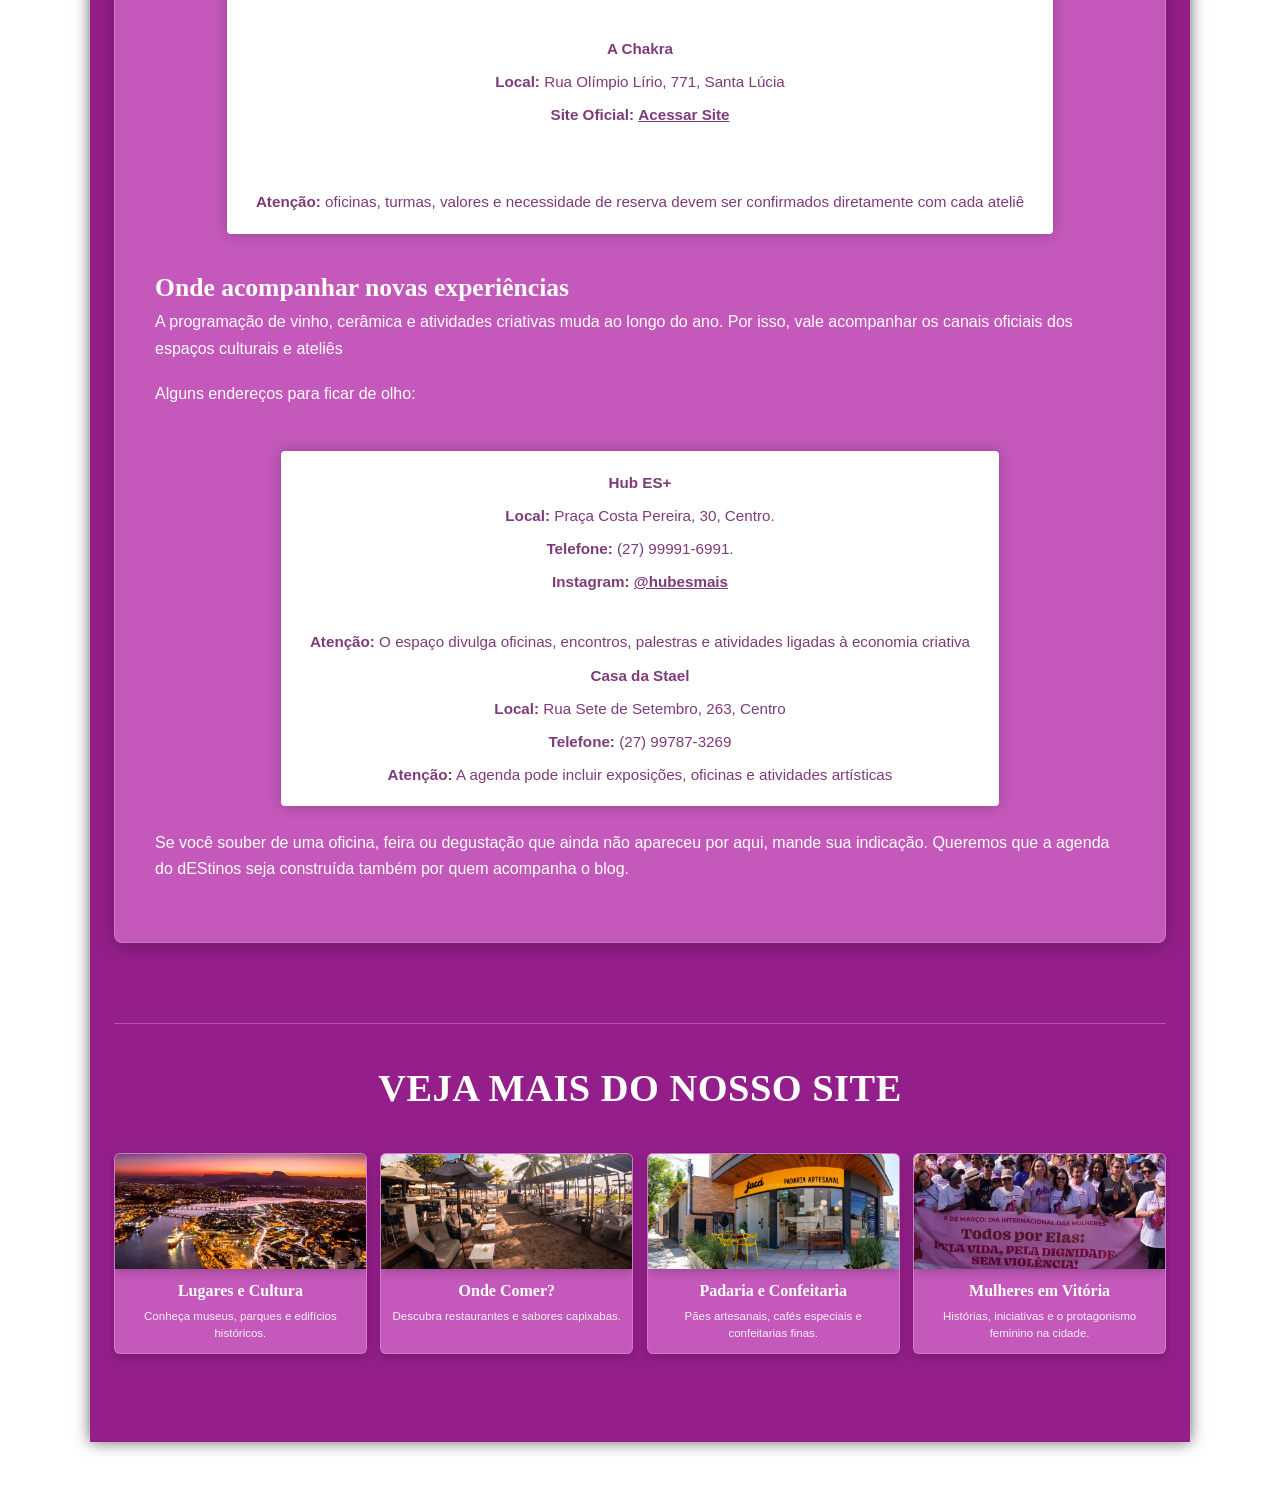
<file: eventos.html>
<!DOCTYPE html>
<html lang="pt-BR">
<head>
    <meta charset="UTF-8">
    <meta name="viewport" content="width=device-width, initial-scale=1.0">
    <meta name="theme-color" content="#ffffff">
    <title>dEStinos - Eventos</title>
    <link rel="stylesheet" href="css/style.css">
</head>
<body>
    <header class="site-header">
        <!-- Botão do menu mobile -->
        <button class="menu-toggle" id="menuToggle"
                aria-label="Abrir menu"
                aria-expanded="false"
                aria-controls="sideNav">
            <span></span>
            <span></span>
            <span></span>
        </button>

        <!-- Logo e pesquisa -->
        <div class="header-main-container">
            <a href="index.html" class="logo-center">d<span>ES</span>tinos</a>

            <form class="header-search-bar" id="searchForm" role="search">
                <input type="search" id="searchInput"
                       placeholder="Pesquisar destino..."
                       aria-label="Pesquisar destino">
                <button type="button" id="searchToggle"
                        aria-label="Abrir pesquisa" aria-expanded="false">
                    <svg width="20" height="20" viewBox="0 0 24 24"
                         fill="none" stroke="currentColor" stroke-width="2"
                         stroke-linecap="round" stroke-linejoin="round"
                         aria-hidden="true">
                        <circle cx="11" cy="11" r="8"></circle>
                        <path d="m21 21-4.35-4.35"></path>
                    </svg>
                </button>
            </form>
        </div>

        <!-- Navegação principal -->
        <nav class="side-nav" id="sideNav" aria-label="Navegação principal">
            <ul>
                <li><a href="index.html">Home</a></li>
                <li><a href="lugares.html">Lugares e Cultura</a></li>
                <li><a href="onde-comer.html">Onde Comer?</a></li>
                <li><a href="padaria-confeitaria.html">Padaria e Confeitaria</a></li>
                <li><a href="mulheres.html">Mulheres em Vitória</a></li>
                <li><a href="eventos.html" class="active" aria-current="page">Eventos</a></li>
                <li><a href="contatos.html">Contatos</a></li>
            </ul>
        </nav>
    </header>

    <main class="events-main">

        <!-- APRESENTAÇÃO -->
        <section class="hero-section" id="apresentacao-eventos">
            <h1 class="page-title">Eventos</h1>

            <div class="page-subtitle">
                <p>A cidade não para e não queremos perder nada.</p>
                <p>Tem exposição para visitar, feira para conhecer, música ao vivo, oficina para experimentar e encontro que pode render novas amizades.</p>
                <p>A agenda do dEStinos reúne atividades culturais, gastronômicas e experiências que movimentam Vitória. Como a programação muda, cada evento deve ser conferido nos canais oficiais antes da publicação.</p>
            </div>
        </section>

        <!-- AGENDA DE EVENTOS -->
        <section class="events-timeline-container"
                 id="agenda-eventos"
                 aria-label="Agenda de eventos">

            <!-- NOVEMBRO -->
            <div class="timeline-section-title" id="eventos-novembro-2026">
                <h2>NOVEMBRO DE 2026</h2>
            </div>

            <!-- EVENTO 1 -->
            <article class="timeline-item" id="fest-gastronomia-2026">
                <div class="timeline-date-box">
                    <span class="t-month">NOV</span>
                    <span class="t-day">06 a 08</span>
                </div>
                <div class="timeline-content-card">
                    <div class="timeline-img-wrap">
                        <img src="img/fest-gastronomia.jpg" alt="Fest Gastronomia 2026" loading="lazy">
                        <span class="timeline-badge">Gastronomia & Experiências</span>
                    </div>
                    <div class="timeline-text-content">
                        <h2>Fest Gastronomia 2026</h2>
                        <p>O Shopping Vitória recebe três dias de experiências gastronômicas, música, aulas-show e atividades para diferentes públicos.</p>
                        <p>A programação inclui restaurantes da Grande Vitória, apresentações musicais, DJs, aulas com chefs convidados e uma experiência sobre vinhos com a sommelière Nádia Alcade.</p>
                        <p>No dia 6, também acontece a entrega dos troféus do Prêmio HZ Gastrô 2026, que reconheceu estabelecimentos escolhidos pelo público.</p>
                        <p>É uma oportunidade para conhecer novos sabores, acompanhar demonstrações gastronômicas e descobrir mais sobre a cena culinária capixaba.</p>

                        <div class="info-card">
                            <p><strong>Local:</strong> Arena SV, Shopping Vitória, Enseada do Suá</p>
                            <p><strong>Entrada:</strong> Gratuita</p>
                            <p><strong>Horários:<br></strong> Sexta, 17h às 23h<br>Sábado e domingo, 11h às 23h</p>
                            <p><strong>Atenção:</strong> As aulas e atividades estão sujeitas à lotação</p>
                            <p><strong>Telefone:</strong> (27) 3335-1000 — SAC do Shopping Vitória | (27) 99867-0844</p>
                            <p><strong>Instagram:</strong> <a href="https://www.instagram.com/jucanacozinha" target="_blank" rel="noopener noreferrer"> @festgastronomia</a></p>
                            <p><strong>Site Oficial:</strong> <a href="https://www.agazeta.com.br/hz/cultura/fest-gastronomia-tera-ubando-com-andre-prando-e-aula-show-de-nadia-alcalde-e-orlando-nardi-neste-domingo-8-1126" target="_blank" rel="noopener noreferrer">Acessar Site</a></p>
                        </div>
                    </div>
                </div>
            </article>

            <!-- EVENTO 2 -->
            <article class="timeline-item" id="novembro-negro-mucane">
                <div class="timeline-date-box">
                    <span class="t-month">NOV</span>
                    <span class="t-day">07 a 29</span>
                </div>
                <div class="timeline-content-card">
                    <div class="timeline-img-wrap">
                        <img src="img/mucane-novembro-negro.jpg" alt="Novembro Negro no MUCANE" loading="lazy">
                        <span class="timeline-badge">Cultura & Memória</span>
                    </div>
                    <div class="timeline-text-content">
                        <h2>Novembro Negro no MUCANE</h2>
                        <p>O Museu Capixaba do Negro recebe uma programação especial com oficinas, rodas de conversa, palestras, contação de histórias e apresentações artísticas.</p>
                        <p>A agenda aborda temas como ancestralidade, literatura negra, fotografia, afroempreendedorismo e patrimônio cultural afro-brasileiro.</p>
                        <p>Entre os destaques estão:</p>
                        <p>• Kikada Festival, nos dias 11 e 12 de 19h às 21h.</p>
                        <p>• Baile Charme do MUCANE, no dia 13 a partir das 19h.</p>
                        <p>• Atividades sobre trajetórias de mulheres negras, entre os dias 17 e 19 a partir das 19h.</p>
                        <p>• Programação especial do Dia da Consciência Negra, em 20 de novembro;</p>
                        <p>• 9º Festival da Cultura Negra, nos dias 28 e 29 a partir das 9h até às 18h, com feira empreendedora, desfile e apresentações musicais.</p>
                        <p>Nos dias 28 e 29, o festival encerra o mês com feira empreendedora, desfile de indumentárias afro e apresentação das Divas do Samba.</p>
                        <p>É uma programação que reúne cultura, memória, música e empreendedorismo, valorizando diferentes expressões da população negra.</p>

                        <div class="info-card">
                            <p><strong>Local:</strong> MUCANE, Avenida República, 121, Centro Histórico</p>
                            <p><strong>Entrada:</strong> Gratuita, sujeita à capacidade do espaço</p>
                            <p><strong>Telefone:</strong> (27) 3235-2672</p>
                            <p><strong>Programação:</strong> <a href="https://www.vitoria.es.gov.br/noticia/novembro-negro-ancestralidade-e-arte-dao-o-tom-da-programacao-do-mucane-57622" target="_blank" rel="noopener noreferrer">Acesse a programação completa</a></p>
                        </div>
                    </div>
                </div>
            </article>

            <!-- EVENTO 3 -->
            <article class="timeline-item" id="forum-mulher-sustentabilidade">
                <div class="timeline-date-box">
                    <span class="t-month">NOV</span>
                    <span class="t-day">11</span>
                </div>
                <div class="timeline-content-card">
                    <div class="timeline-img-wrap">
                        <img src="img/forum-mulher.jpg" alt="Fórum Mulher" loading="lazy">
                        <span class="timeline-badge">Empreendedorismo & Liderança</span>
                    </div>
                    <div class="timeline-text-content">
                        <h2>Fórum Mulher: Sustentabilidade Além do Verde</h2>
                        <p>Um encontro voltado a mulheres que empreendem, criam, lideram e buscam novas oportunidades para seus negócios.</p>
                        <p>A proposta é discutir sustentabilidade para além da questão ambiental, incluindo gestão, relações, oportunidades e desenvolvimento de negócios.</p>

                        <div class="info-card">
                            <p><strong>Local:</strong> Assembleia Legislativa do Espírito Santo, Avenida Américo Buaiz, 205, Praia do Suá</p>
                            <p><strong>Horário:<br></strong> 16h às 21h</p>
                            <p><strong>Inscrições:</strong> <a href="https://www.sympla.com.br/evento/lgc/3597215" target="_blank" rel="noopener noreferrer">Página de Inscrição Sympla</a></p>
                            <p><strong>Site Oficial:</strong> <a href="https://www.sympla.com.br/evento/forum-mulher-sustentabilidade-alem-do-verde/3597215?referrer=www.google.com&referrer=www.google.com" target="_blank" rel="noopener noreferrer">Acessar Site</a></p>
                        </div>
                    </div>
                </div>
            </article>

            <!-- EVENTO 4 -->
            <article class="timeline-item" id="oficinas-ceramica-natal">
                <div class="timeline-date-box">
                    <span class="t-month">NOV</span>
                    <span class="t-day">14 e 22</span>
                </div>
                <div class="timeline-content-card">
                    <div class="timeline-img-wrap">
                        <img src="img/oficina-ceramica.jpg" alt="Oficinas de Cerâmica" loading="lazy">
                        <span class="timeline-badge">Arte & Oficinas</span>
                    </div>
                    <div class="timeline-text-content">
                        <h2>Oficinas de Cerâmica: Especial de Natal</h2>
                        <p>Para quem gosta de atividades manuais, a A Chakra programou duas manhãs de oficinas de cerâmica com tema natalino.</p>
                        <p>A proposta é trabalhar com modelagem para criar peças decorativas, como presépio ou árvore de Natal. É uma experiência para quem quer experimentar a cerâmica, aprender uma técnica nova e produzir uma peça com as próprias mãos.</p>
                        <p>Não é necessário transformar o passeio em uma atividade profissional: a graça está justamente em conhecer o processo, experimentar o material e aproveitar algumas horas dedicadas à criatividade.</p>

                        <div class="info-card">
                            <p><strong>Local:</strong> A Chakra, Rua Olímpio Lírio, 771, Santa Lúcia</p>
                            <p><strong>Datas:</strong> 14 e 22 de novembro</p>
                            <p><strong>Horário:<br></strong> 9h às 12h</p>
                            <p><strong>Inscrições e valores:</strong> Consultar a organização</p>
                            <p><strong>Agenda oficial:</strong> <a href="https://achakra.art/eventos" target="_blank" rel="noopener noreferrer">Acessar Agenda</a></p>
                            <p><strong>Atenção:</strong> A peça poderá ser retirada aproximadamente 15 dias após a produção</p>
                        </div>
                    </div>
                </div>
            </article>

            <!-- EVENTO 5 -->
            <article class="timeline-item" id="empoderadonas-2026">
                <div class="timeline-date-box">
                    <span class="t-month">NOV</span>
                    <span class="t-day">18 e 19</span>
                </div>
                <div class="timeline-content-card">
                    <div class="timeline-img-wrap">
                        <img src="img/empoderadonas.jpg" alt="EmpoderaDonas 2026" loading="lazy">
                        <span class="timeline-badge">Empreendedorismo Feminino</span>
                    </div>
                    <div class="timeline-text-content">
                        <h2>EmpoderaDonas 2026</h2>
                        <p>Vitória recebe a terceira edição do EmpoderaDonas, evento dedicado ao empreendedorismo feminino.</p>
                        <p>A programação prevê painéis, trilhas de conteúdo, feira de negócios e mentorias, com atenção a diferentes trajetórias e realidades de mulheres empreendedoras.</p>
                        <p>Entre os temas previstos estão negócios liderados por mulheres negras, mães empreendedoras, mulheres acima de 60 anos, pessoas com deficiência e empreendedoras de territórios periféricos.</p>
                        <p>Além das palestras, a feira de negócios é uma oportunidade de conhecer marcas, produtos e serviços criados por mulheres.</p>
                        <p>É um evento para quem empreende, pensa em começar um negócio ou simplesmente quer conhecer histórias e iniciativas que movimentam a economia local.</p>

                        <div class="info-card">
                            <p><strong>Local:</strong> Centro de Convenções de Vitória</p>
                            <p><strong>Inscrição:</strong> Pelo site oficial gratuita, mediante doação de 1 kg de alimento não perecível</p>
                            <p><strong>Atenção:</strong> A organização informa que é necessário levar 1 kg de alimento não perecível e que a entrada está sujeita à lotação</p>
                            <p><strong>Informações:</strong> <a href="https://es.agenciasebrae.com.br/cultura-empreendedora/inscricoes-abertas-para-participar-do-evento-empoderadonas/" target="_blank" rel="noopener noreferrer">Agência Sebrae ES</a></p>
                        </div>
                    </div>
                </div>
            </article>

            <!-- EVENTO 6 -->
            <article class="timeline-item" id="caravana-empoderadonas-2026">
                <div class="timeline-date-box">
                    <span class="t-month">NOV</span>
                    <span class="t-day">19</span>
                </div>
                <div class="timeline-content-card">
                    <div class="timeline-img-wrap">
                        <img src="img/caravana-empoderadonas.jpg" alt="Caravana Empoderadonas 2026" loading="lazy">
                        <span class="timeline-badge">Convenção & Liderança</span>
                    </div>
                    <div class="timeline-text-content">
                        <h2>Caravana Empoderadonas 2026</h2>
                        <p>A Caravana Empoderadonas é divulgada como uma convenção voltada ao empreendedorismo feminino, à liderança e ao fortalecimento de redes de apoio.</p>
                        <p>A programação reúne profissionais e palestrantes para conversar sobre negócios e oportunidades para mulheres.</p>

                        <div class="info-card">
                            <p><strong>Local:</strong> Vitória Convention Centre, Rua Constante Sodré, 157, Santa Lúcia</p>
                            <p><strong>Horário:<br></strong> 7h às 23h</p>
                            <p><strong>Entrada:</strong> Gratuita, mediante inscrição prévia</p>
                            <p><strong>Inscrições:</strong> <a href="https://www.sympla.com.br/evento/caravana-empoderadonas-2026/3637863" target="_blank" rel="noopener noreferrer">Inscrições no Sympla</a></p>
                            <p><strong>Site Oficial do Espaço:</strong> <a href="https://vitoriaconvention.com.br" target="_blank" rel="noopener noreferrer">Acessar Site</a></p>
                        </div>
                    </div>
                </div>
            </article>

            <!-- EVENTO 7 -->
            <article class="timeline-item" id="batuke-do-pretinho">
                <div class="timeline-date-box">
                    <span class="t-month">NOV</span>
                    <span class="t-day">20</span>
                </div>
                <div class="timeline-content-card">
                    <div class="timeline-img-wrap">
                        <img src="img/batuke-pretinho-silva.jpg" alt="Batuke do Pretinho" loading="lazy">
                        <span class="timeline-badge">Música & Show</span>
                    </div>
                    <div class="timeline-text-content">
                        <h2>Batuke do Pretinho, com participação de Silva</h2>
                        <p>O feriado da Consciência Negra terá uma roda de samba do projeto Batuke do Pretinho, com participação do cantor Silva.</p>
                        <p>Criado pelo multi-instrumentista Pretinho da Serrinha, o projeto reúne convidados em apresentações dedicadas à música brasileira e ao samba.</p>
                        <p>É uma opção para quem quer aproveitar o feriado ao som de música brasileira.</p>

                        <div class="info-card">
                            <p><strong>Local:</strong> Na Vista, Rua Judite Maria Tovar Varejão, 435, Enseada do Suá</p>
                            <p><strong>Horário Abertura dos Portões:<br></strong> 20h</p>
                            <p><strong>Início do show:<br></strong> 22h</p>
                            <p><strong>Ingressos:</strong> Consultar disponibilidade em <a href="https://www.ticket360.com.br/" target="_blank" rel="noopener noreferrer">Ticket360</a></p>
                            <p><strong>Instagram:</strong> <a href="https://www.instagram.com/batukedopretinhodaserrinha" target="_blank" rel="noopener noreferrer"> @batukedopretinhodaserrinha</a></p>
                            <p><strong>Cobertura:</strong> <a href="https://www.folhavitoria.com.br/agenda-de-eventos/pretinho-da-serrinha-traz-silva-para-roda-de-samba-em-vitoria/" target="_blank" rel="noopener noreferrer">Folha Vitória</a></p>
                        </div>
                    </div>
                </div>
            </article>

            <!-- EVENTO 8 -->
            <article class="timeline-item" id="giovana-fagundes-show">
                <div class="timeline-date-box">
                    <span class="t-month">NOV</span>
                    <span class="t-day">26</span>
                </div>
                <div class="timeline-content-card">
                    <div class="timeline-img-wrap">
                        <img src="img/giovana-fagundes.jpg" alt="Giovana Fagundes" loading="lazy">
                        <span class="timeline-badge">Humor & Stand-up</span>
                    </div>
                    <div class="timeline-text-content">
                        <h2>Giovana Fagundes: Testando Novo Show</h2>
                        <p>A humorista Giovana Fagundes apresenta um espetáculo de stand-up que mistura humor, provocações e conversas sobre relacionamentos e vivências.</p>
                        <p>A apresentação também prevê interação com o público.</p>

                        <div class="info-card">
                            <p><strong>Local:</strong> Palácio da Cultura Sônia Cabral, Praça João Clímaco, Centro, Vitória</p>
                            <p><strong>Horário:<br></strong> 20h30</p>
                            <p><strong>Ingressos e informações:</strong> <a href="https://www.sympla.com.br/evento/giovana-fagundes-testando-novo-show-quinta-26-11-as-20-30-teatro-sonia-cabral-vitoria-es/3601988" target="_blank" rel="noopener noreferrer">Página do Sympla</a></p>
                            <p><strong>Informações sobre o teatro:</strong> <a href="https://secult.es.gov.br/casa-da-musica-sonia-cabral" target="_blank" rel="noopener noreferrer">Secult ES</a></p>
                        </div>
                    </div>
                </div>
            </article>

            <!-- DEZEMBRO -->
            <div class="timeline-section-title" id="eventos-dezembro-2026">
                <h2>DEZEMBRO DE 2026</h2>
            </div>

            <!-- EVENTO 9 -->
            <article class="timeline-item" id="show-pitty-2026">
                <div class="timeline-date-box">
                    <span class="t-month">DEZ</span>
                    <span class="t-day">05</span>
                </div>
                <div class="timeline-content-card">
                    <div class="timeline-img-wrap">
                        <img src="img/pitty.jpg" alt="Pitty no Espaço Patrick Ribeiro" loading="lazy">
                        <span class="timeline-badge">Rock Nacional</span>
                    </div>
                    <div class="timeline-text-content">
                        <h2>Pitty no Espaço Patrick Ribeiro</h2>
                        <p>A cantora Pitty tem apresentação anunciada em Vitória para 5 de dezembro.</p>
                        <p>É uma opção para quem acompanha o rock nacional e quer incluir música ao vivo na programação do mês.</p>

                        <div class="info-card">
                            <p><strong>Local:</strong> Espaço Patrick Ribeiro, no complexo do Aeroporto de Vitória, em Goiabeiras</p>
                            <p><strong>Horário:<br></strong> 17h às 20h</p>
                            <p><strong>Informações:</strong> <a href="https://www.jambase.com/show/pitty-espaco-patrick-ribeiro-aeroporto-vitoria-20261205" target="_blank" rel="noopener noreferrer">JamBase Info</a></p>
                        </div>
                    </div>
                </div>
            </article>

            <!-- EVENTO 10 -->
            <article class="timeline-item" id="art-wine-2026">
                <div class="timeline-date-box">
                    <span class="t-month">DEZ</span>
                    <span class="t-day">11</span>
                </div>
                <div class="timeline-content-card">
                    <div class="timeline-img-wrap">
                        <img src="img/art-wine.jpg" alt="Art & Wine" loading="lazy">
                        <span class="timeline-badge">Arte, Vinho & Gastronomia</span>
                    </div>
                    <div class="timeline-text-content">
                        <h2>Art & Wine: uma noite de pintura, vinho e gastronomia</h2>
                        <p>A Chakra divulgou uma edição do Art & Wine para dezembro de 2026, reunindo pintura em tela, vinho e gastronomia com a artista Liza Tancredi.</p>
                        <p>A proposta combina uma atividade artística com uma experiência gastronômica. É uma opção para quem gosta de pintura, quer experimentar uma atividade diferente ou procura um programa para fazer com uma amiga.</p>

                        <div class="info-card">
                            <p><strong>Local:</strong> A Chakra, Rua Olímpio Lírio, 771, Santa Lúcia, Vitória</p>
                            <p><strong>Data divulgada:</strong> 11 de dezembro de 2026</p>
                            <p><strong>Horário:<br></strong> 19h</p>
                            <p><strong>Inscrições e valores:</strong> Consultar a organização</p>
                            <p><strong>Agenda oficial:</strong> <a href="https://achakra.art/eventos" target="_blank" rel="noopener noreferrer">Acessar Agenda</a></p>
                        </div>
                    </div>
                </div>
            </article>

            <!-- EVENTO 11 -->
            <article class="timeline-item" id="gessica-ferreira-hitch">
                <div class="timeline-date-box">
                    <span class="t-month">DEZ</span>
                    <span class="t-day">13</span>
                </div>
                <div class="timeline-content-card">
                    <div class="timeline-img-wrap">
                        <img src="img/gessica-ferreira.jpg" alt="Gessica Ferreira" loading="lazy">
                        <span class="timeline-badge">Teatro & Comédia</span>
                    </div>
                    <div class="timeline-text-content">
                        <h2>Gessica Ferreira: Hitch – Conselheira Amorosa</h2>
                        <p>A atriz e humorista Gessica Ferreira apresenta o espetáculo “Hitch – Conselheira Amorosa”, no qual interpreta uma conselheira que aborda dilemas e situações dos relacionamentos contemporâneos com humor.</p>

                        <div class="info-card">
                            <p><strong>Local:</strong> Palácio da Cultura Sônia Cabral, Praça João Clímaco, Centro</p>
                            <p><strong>Horário:<br></strong> 19h às 22h</p>
                            <p><strong>Ingressos e informações:</strong> <a href="https://www.comediaingressos.com.br/shows/gessica-ferreira-teatro-sonia-cabral" target="_blank" rel="noopener noreferrer">Comédia Ingressos</a></p>
                        </div>
                    </div>
                </div>
            </article>

        </section>

        <!-- EXPERIÊNCIAS CRIATIVAS -->
        <section class="events-timeline-container"
                 id="experiencias-criativas"
                 style="margin-top: 3.5rem;"
                 aria-label="Experiências criativas">

            <article class="timeline-item" style="grid-template-columns: 1fr;">
                <div class="timeline-content-card" style="padding: 2.5rem;">
                    <div class="timeline-text-content" style="padding: 0;">

                        <h2 style="font-size: 2.2rem; text-align: center; margin-bottom: 1.5rem;">
                            Vinho, Cerâmica e Experiências Criativas
                        </h2>

                        <p style="text-align: center; font-size: 1.1rem; margin-bottom: 1.5rem;"><strong>Experiência são grandes eventos</strong></p>
                        <p>Uma oficina de cerâmica, uma degustação de vinhos ou uma feira de pequenos produtores podem transformar um fim de semana comum em algo incrível.</p>
                        <p>Em julho de 2026, Vitória recebeu a Feira de Cerâmica e Decoração do Espírito Santo, que reuniu expositores, demonstrações de técnicas e oficinas gratuitas. A cidade também recebeu a ExpoVinhos em julho.</p>

                        <!-- GRAN CAVE -->
                        <h3 id="gran-cave" style="margin-top: 2rem; color: #fff; font-size: 1.6rem; font-family: var(--font-serif);">Gran Cave: vinho, gastronomia e degustações</h3>
                        <p>Para quem gosta de vinho, Vitória também tem espaços especializados que merecem atenção.</p>
                        <p>A Gran Cave, na Mata da Praia, reúne adega, bistrô e bar de vinhos. A proposta combina uma seleção de rótulos com pratos preparados para acompanhar diferentes estilos de bebida. Divulga experiências de degustação, com participação de importadoras e especialistas. Esse tipo de encontro pode ser interessante tanto para quem já conhece o universo dos vinhos quanto para quem deseja começar a aprender sobre uvas, regiões, aromas e harmonização.</p>

                        <div class="info-card">
                            <p><strong>Local:</strong> Avenida Carlos Gomes de Sá, 225, Mata da Praia</p>
                            <p><strong>Telefone:</strong> (27) 99276-6085</p>
                            <p><strong>Instagram:</strong> <a href="https://www.instagram.com/grancave.br" target="_blank" rel="noopener noreferrer">@grancave.br</a></p>
                            <p><strong>Atenção:</strong> Confirmar a agenda de degustações, reservas e valores diretamente com o estabelecimento</p>
                        </div>

                        <!-- CANTO DO VINHO -->
                        <h3 id="canto-do-vinho" style="margin-top: 2rem; color: #fff; font-size: 1.6rem; font-family: var(--font-serif);">Canto do Vinho: uma experiência à mesa</h3>
                        <p>Na Praia do Canto, o Canto do Vinho reúne restaurante, bistrô e bar com foco em vinhos.</p>
                        <p>A localização próxima ao canal é um dos elementos que fazem parte da experiência do espaço. A proposta combina refeições, bebidas e uma carta de vinhos para quem gosta de escolher a bebida com atenção e aproveitar a refeição sem pressa.</p>

                        <div class="info-card">
                            <p><strong>Local:</strong> Rua Aleixo Netto, 1702, Praia do Canto</p>
                            <p><strong>Telefone:</strong> (27) 3314-4070</p>
                            <p><strong>Instagram:</strong> <a href="https://www.instagram.com/cantodovinho.vix" target="_blank" rel="noopener noreferrer">@cantodovinho.vix</a></p>
                            <p><strong>Atenção:</strong> Consultar a carta de vinhos, horários e possíveis eventos de degustação</p>
                        </div>

                        <!-- CERÂMICA -->
                        <h3 id="experiencias-ceramica" style="margin-top: 2rem; color: #fff; font-size: 1.6rem; font-family: var(--font-serif);">Cerâmica: criatividade que também vira experiência</h3>
                        <p>A cerâmica é uma atividade que mistura técnica, criatividade e paciência. Trabalhar com argila exige atenção à forma, à textura e ao tempo de cada etapa.</p>
                        <p>Em Vitória, existem ateliês que oferecem experiências e atividades relacionadas à produção cerâmica.</p>
                        <p>A Grün cerâmicas, na Praia do Canto, trabalha com peças autorais e divulga workshops e aulas. É uma opção para quem deseja conhecer o processo de criação e experimentar a modelagem.</p>
                        <p>A Thais Daher Cerâmica, na Ilha de Santa Maria, também atua com produção artesanal e atividades de ensino, incluindo experiências de modelagem manual e torno.</p>
                        <p>A Chakra, em Santa Lúcia, divulgou oficinas temáticas de cerâmica para novembro, incluindo atividades especiais de Natal.</p>
                        <p>Esses espaços mostram que a cerâmica pode ser mais do que uma atividade de compra: é também uma oportunidade de aprender, experimentar materiais e conhecer o trabalho de artistas e artesãs.</p>

                        <div class="info-card">
                            <p><strong>Onde encontrar:</strong></p><br>

                            <p id="grun-ceramicas"><strong>Grün cerâmicas</strong>
                            <p><strong>Local:</strong> Rua Aleixo Netto, 1702, Praia do Canto</p>
                            <p><strong>Telefone:</strong> (21) 99720-6559</p><br><br>

                            <p id="thais-daher-ceramica"><strong>Thais Daher Cerâmica</strong>
                            <p><strong>Local:</strong> Avenida Paulino Müller, 534, Ilha de Santa Maria</p>
                            <p><strong>Telefone:</strong> (27) 99925-8390</p>
                            <p><strong>Instagram:</strong> <a href="https://www.instagram.com/cantodovinho.vix" target="_blank" rel="noopener noreferrer"> @thais.daherceramica</a></p><br><br>

                            <p id="a-chakra"><strong>A Chakra</strong>
                            <p><strong>Local:</strong> Rua Olímpio Lírio, 771, Santa Lúcia</p>
                            <p><strong>Site Oficial:</strong> <a href="https://achakra.art/eventos" target="_blank" rel="noopener noreferrer">Acessar Site</a></p><br><br>

                            <p><strong>Atenção:</strong> oficinas, turmas, valores e necessidade de reserva devem ser confirmados diretamente com cada ateliê</p>
                        </div>

                        <!-- ACOMPANHAR EXPERIÊNCIAS -->
                        <h3 id="acompanhar-experiencias" style="margin-top: 2rem; color: #fff; font-size: 1.6rem; font-family: var(--font-serif);">Onde acompanhar novas experiências</h3>
                        <p>A programação de vinho, cerâmica e atividades criativas muda ao longo do ano. Por isso, vale acompanhar os canais oficiais dos espaços culturais e ateliês</p>
                        <p>Alguns endereços para ficar de olho:</p>

                        <div class="info-card">
                            <p><strong>Hub ES+</strong></p>
                            <p><strong>Local:</strong> Praça Costa Pereira, 30, Centro.</p>
                            <p><strong>Telefone:</strong> (27) 99991-6991.</p>
                            <p><strong>Instagram:</strong> <a href="https://www.instagram.com/hubesmais" target="_blank" rel="noopener noreferrer"> @hubesmais</a></p><br>
                            <p><strong>Atenção:</strong> O espaço divulga oficinas, encontros, palestras e atividades ligadas à economia criativa</p>


                            <p><strong>Casa da Stael</strong></p>
                            <p><strong>Local:</strong> Rua Sete de Setembro, 263, Centro</p>
                            <p><strong>Telefone:</strong> (27) 99787-3269</p>
                            <p><strong>Atenção:</strong> A agenda pode incluir exposições, oficinas e atividades artísticas</p>
                        </div>

                        <p style="margin-top: 1.5rem;">Se você souber de uma oficina, feira ou degustação que ainda não apareceu por aqui, mande sua indicação. Queremos que a agenda do dEStinos seja construída também por quem acompanha o blog.</p>

                    </div>
                </div>
            </article>
        </section>

        <!-- RECOMENDAÇÕES -->
        <section class="related-section"
                 id="mais-destinos-eventos"
                 aria-label="Veja mais destinos">

            <h2 class="related-title">VEJA MAIS DO NOSSO SITE</h2>

            <div class="related-grid">
                <a href="lugares.html" class="related-card">
                    <div class="related-img-wrap">
                        <img src="img/lugares.jpg" alt="Lugares e Cultura" loading="lazy">
                    </div>
                    <div class="related-card-content">
                        <h3>Lugares e Cultura</h3>
                        <p>Conheça museus, parques e edifícios históricos.</p>
                    </div>
                </a>

                <a href="onde-comer.html" class="related-card">
                    <div class="related-img-wrap">
                        <img src="img/onde-comer.jpg" alt="Onde Comer" loading="lazy">
                    </div>
                    <div class="related-card-content">
                        <h3>Onde Comer?</h3>
                        <p>Descubra restaurantes e sabores capixabas.</p>
                    </div>
                </a>

                <a href="padaria-confeitaria.html" class="related-card">
                    <div class="related-img-wrap">
                        <img src="img/juca-padaria.jpg" alt="Padaria e Confeitaria" loading="lazy">
                    </div>
                    <div class="related-card-content">
                        <h3>Padaria e Confeitaria</h3>
                        <p>Pães artesanais, cafés especiais e confeitarias finas.</p>
                    </div>
                </a>

                <a href="mulheres.html" class="related-card">
                    <div class="related-img-wrap">
                        <img src="img/mulheres.jpg" alt="Mulheres em Vitória" loading="lazy">
                    </div>
                    <div class="related-card-content">
                        <h3>Mulheres em Vitória</h3>
                        <p>Histórias, iniciativas e o protagonismo feminino na cidade.</p>
                    </div>
                </a>
            </div>
        </section>

    </main>

    <footer class="footer">
        <p>&copy; 2026 dEStinos. Todos os direitos reservados.</p>
    </footer>

    <script src="js/main.js"></script>
    <button id="btnVoltarInicio" title="Voltar ao início" aria-label="Voltar ao início">↑</button>
</body>
</html>
</file>
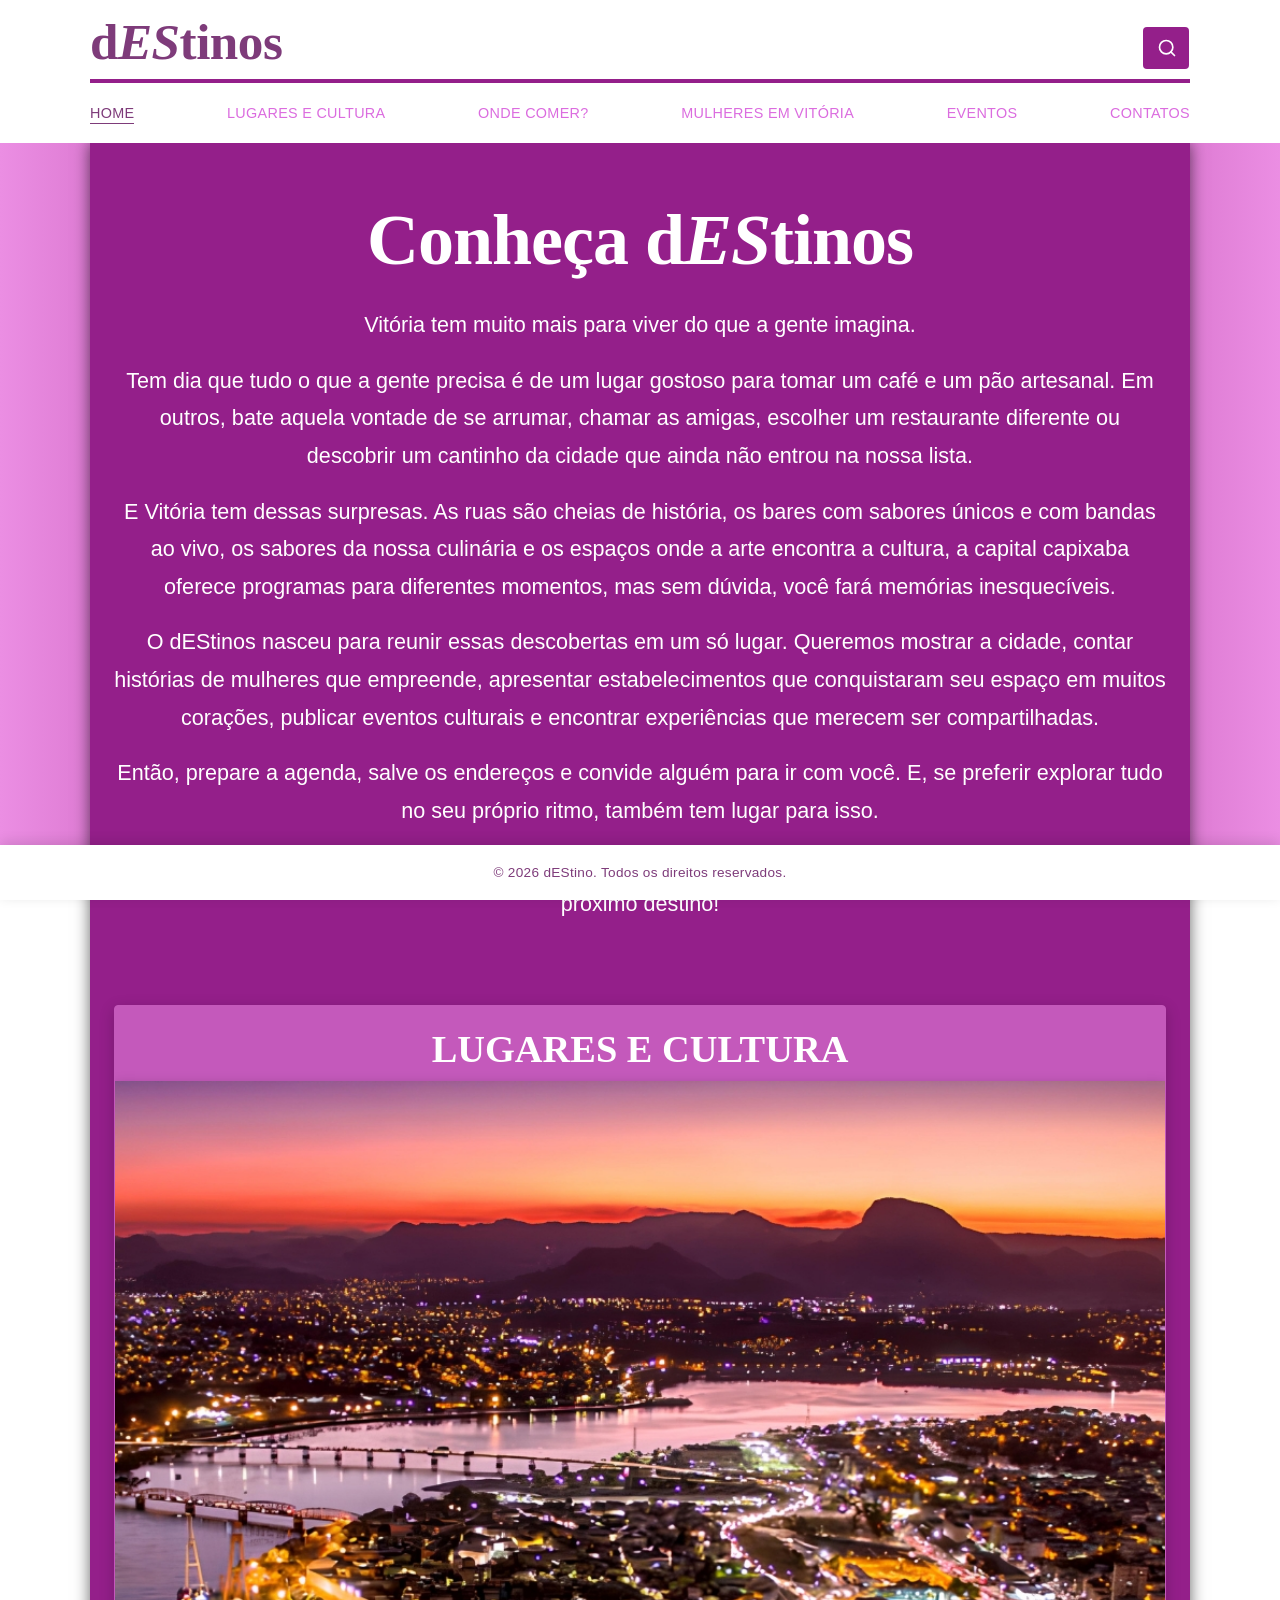
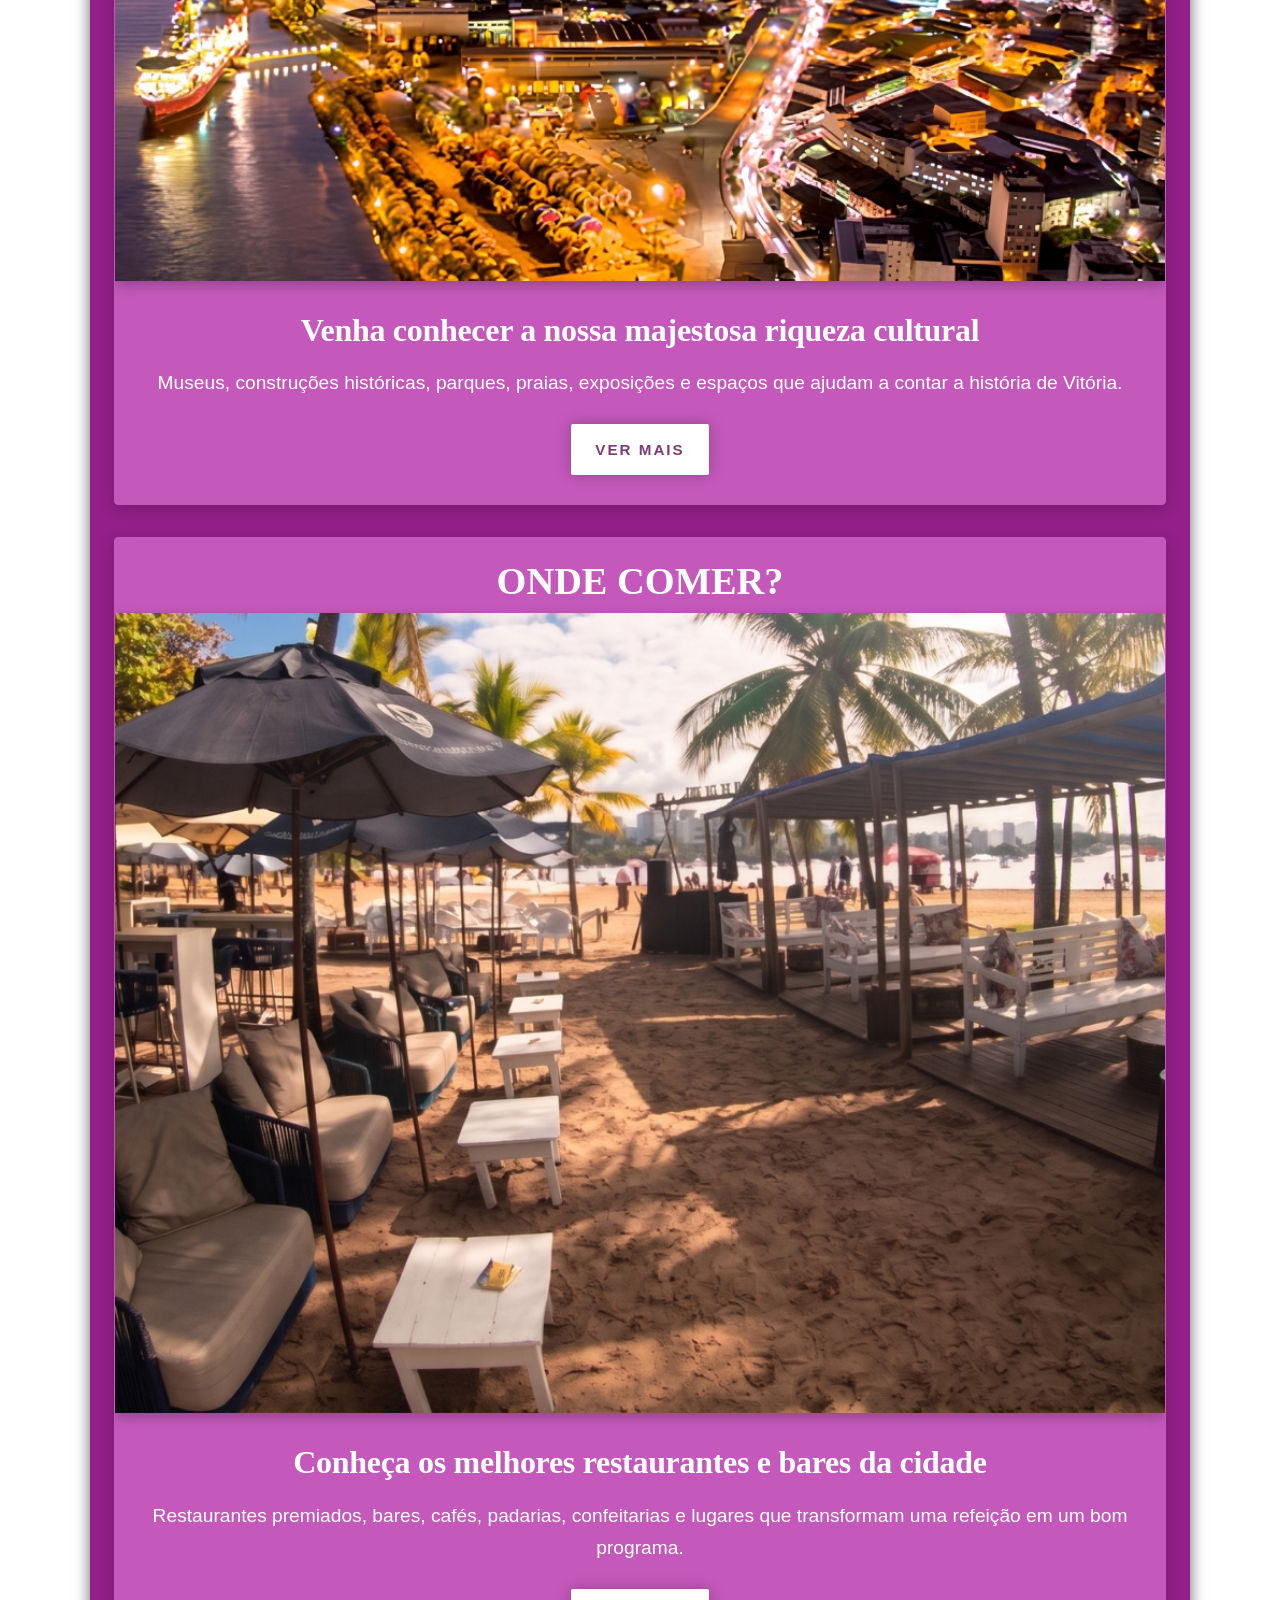
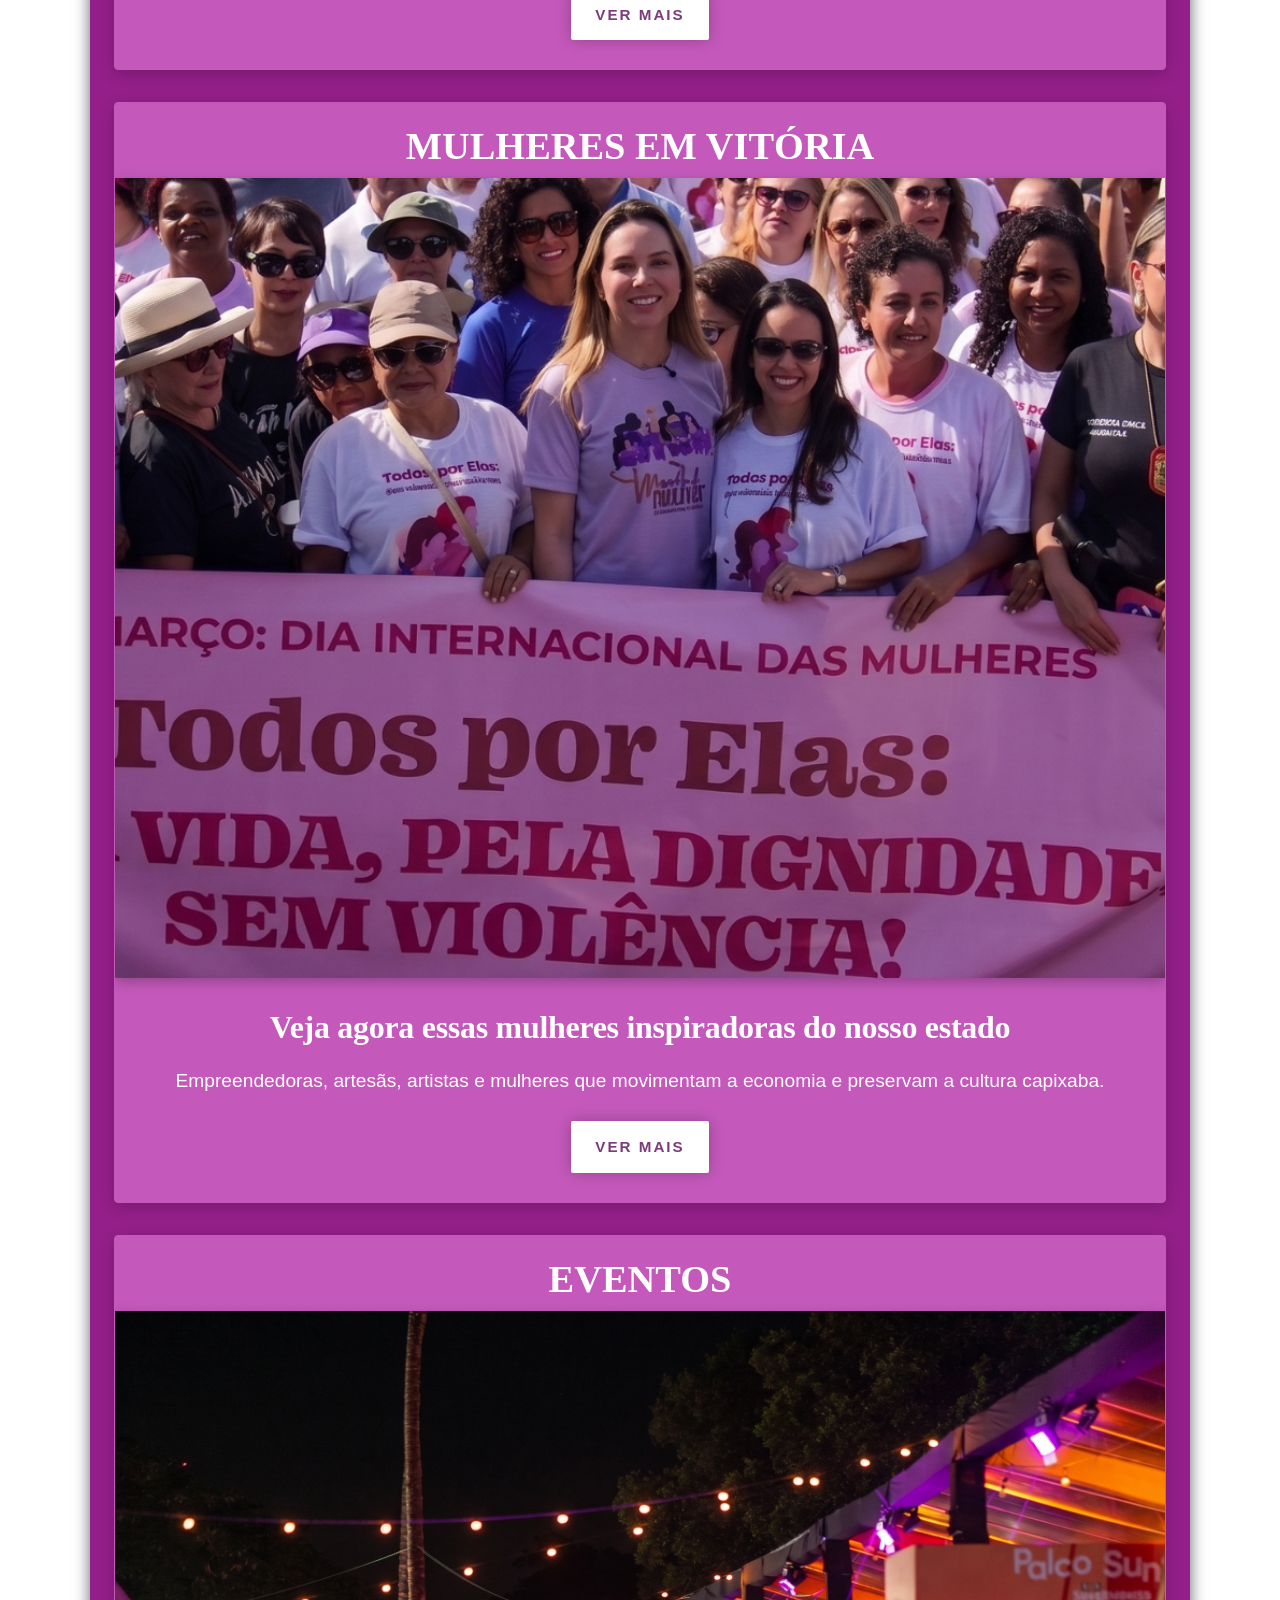
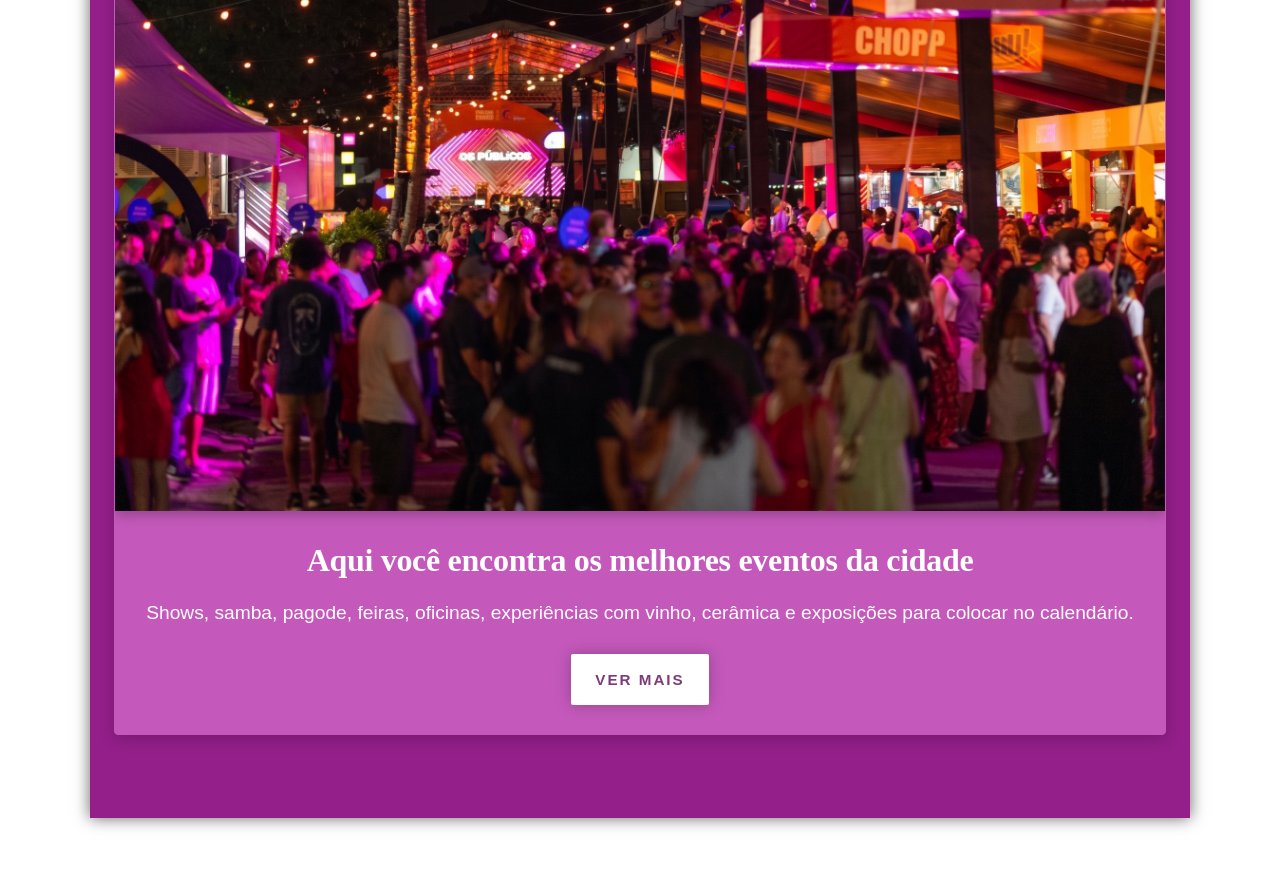
<file: index7.html>
<!DOCTYPE html>
<html lang="pt-BR">
<head>
    <meta charset="UTF-8">
    <meta name="viewport" content="width=device-width, initial-scale=1.0">
    <meta name="theme-color" content="#ffffff">
    <title>dEStino - Home</title>
    <link rel="stylesheet" href="css/style.css">
</head>
<body>
    <header class="site-header">

    <!-- BOTÃO DO MENU MOBILE -->
    <button class="menu-toggle" id="menuToggle"
            aria-label="Abrir menu"
            aria-expanded="false"
            aria-controls="sideNav">
        <span></span>
        <span></span>
        <span></span>
    </button>

    <!-- LOGO E PESQUISA -->
    <div class="header-main-container">
        <a href="index.html" class="logo-center">
            d<span>ES</span>tinos
        </a>
        <form class="header-search-bar" id="searchForm" role="search">
            <input
                type="search"
                id="searchInput"
                placeholder="Pesquisar destino..."
                aria-label="Pesquisar destino"
            >
            <button
                type="button"
                id="searchToggle"
                aria-label="Abrir pesquisa"
                aria-expanded="false"
            >
                <svg
                    width="20"
                    height="20"
                    viewBox="0 0 24 24"
                    fill="none"
                    stroke="currentColor"
                    stroke-width="2"
                    stroke-linecap="round"
                    stroke-linejoin="round"
                    aria-hidden="true"
                >
                    <circle cx="11" cy="11" r="8"></circle>
                    <path d="m21 21-4.35-4.35"></path>
                </svg>
            </button>
        </form>
    </div>

    <!-- MENU DE NAVEGAÇÃO -->
    <nav class="side-nav" id="sideNav"
         aria-label="Navegação principal">

        <ul>
            <li><a href="index.html" class="active" aria-current="page">Home</a></li>
            <li>
                <a href="lugares.html">Lugares e Cultura</a>
            </li>
            <li>
                <a href="onde-comer.html">Onde Comer?</a>
            </li>
            <li>
                <a href="mulheres.html">Mulheres em Vitória</a>
            </li>
            <li>
                <a href="eventos.html">Eventos</a>
            </li>
            <li>
                <a href="contatos.html">Contatos</a>
            </li>
        </ul>

    </nav>

</header>

    <main>
        <section class="hero-section">
            <h1 class="page-title">Conheça d<span>ES</span>tinos</h1>

            <div class="page-subtitle">
                <p>Vitória tem muito mais para viver do que a gente imagina.</p>
                <p>Tem dia que tudo o que a gente precisa é de um lugar gostoso para tomar um café e um pão artesanal. Em outros, bate aquela vontade de se arrumar, chamar as amigas, escolher um restaurante diferente ou descobrir um cantinho da cidade que ainda não entrou na nossa lista.</p>
                <p>E Vitória tem dessas surpresas. As ruas são cheias de história, os bares com sabores únicos e com bandas ao vivo, os sabores da nossa culinária e os espaços onde a arte encontra a cultura, a capital capixaba oferece programas para diferentes momentos, mas sem dúvida, você fará memórias inesquecíveis.</p>
                <p>O dEStinos nasceu para reunir essas descobertas em um só lugar. Queremos mostrar a cidade, contar histórias de mulheres que empreende, apresentar estabelecimentos que conquistaram seu espaço em muitos corações, publicar eventos culturais e encontrar experiências que merecem ser compartilhadas.</p>
                <p>Então, prepare a agenda, salve os endereços e convide alguém para ir com você. E, se preferir explorar tudo no seu próprio ritmo, também tem lugar para isso.</p>
                <p>Vitória está cheia de histórias esperando por uma visita. Qual vai ser a nossa próxima parada? Escolha seu próximo destino!</p>
            </div>
        </section>

        <section aria-label="Explore o dEStino">
            <div class="grid-cards">
                <article class="card">
                    <h2 class="page-title2">LUGARES E CULTURA</h2>
                    <img class="img" src="img/lugares.jpg" alt="Lugares e Cultura" loading="lazy">
                    <div class="card-content">
                        <h3>Venha conhecer a nossa majestosa riqueza cultural</h3>
                        <p>Museus, construções históricas, parques, praias, exposições e espaços que ajudam a contar a história de Vitória.</p>
                        <a href="lugares.html" class="btn">Ver mais</a>
                    </div>
                </article>
            </div>

            <div class="grid-cards">
                <article class="card">
                    <h2 class="page-title2">ONDE COMER?</h2>
                    <img class="img" src="img/onde-comer.jpg" alt="Onde Comer?" loading="lazy">
                    <div class="card-content">
                        <h3>Conheça os melhores restaurantes e bares da cidade</h3>
                        <p>Restaurantes premiados, bares, cafés, padarias, confeitarias e lugares que transformam uma refeição em um bom programa.</p>
                        <a href="onde-comer.html" class="btn">Ver mais</a>
                    </div>
                </article>
            </div>

            <div class="grid-cards">
                <article class="card">
                    <h2 class="page-title2">MULHERES EM VITÓRIA</h2>
                    <img class="img" src="img/mulheres.jpg" alt="Mulheres em Vitória" loading="lazy">
                    <div class="card-content">
                        <h3>Veja agora essas mulheres inspiradoras do nosso estado</h3>
                        <p>Empreendedoras, artesãs, artistas e mulheres que movimentam a economia e preservam a cultura capixaba.</p>
                        <a href="mulheres.html" class="btn">Ver mais</a>
                    </div>
                </article>
            </div>

            <div class="grid-cards">
                <article class="card">
                    <h2 class="page-title2">EVENTOS</h2>
                    <img class="img" src="img/eventos.jpg" alt="Eventos" loading="lazy">
                    <div class="card-content">
                        <h3>Aqui você encontra os melhores eventos da cidade</h3>
                        <p>Shows, samba, pagode, feiras, oficinas, experiências com vinho, cerâmica e exposições para colocar no calendário.</p>
                        <a href="eventos.html" class="btn">Ver mais</a>
                    </div>
                </article>
            </div>
            <br>

        </section>
    </main>

    <footer class="footer">
        <p>&copy; 2026 dEStino. Todos os direitos reservados.</p>
    </footer>

    <script src="js/main.js"></script>
    <button id="btnVoltarInicio" title="Voltar ao início" aria-label="Voltar ao início">↑</button>
</body>
</html>
</file>
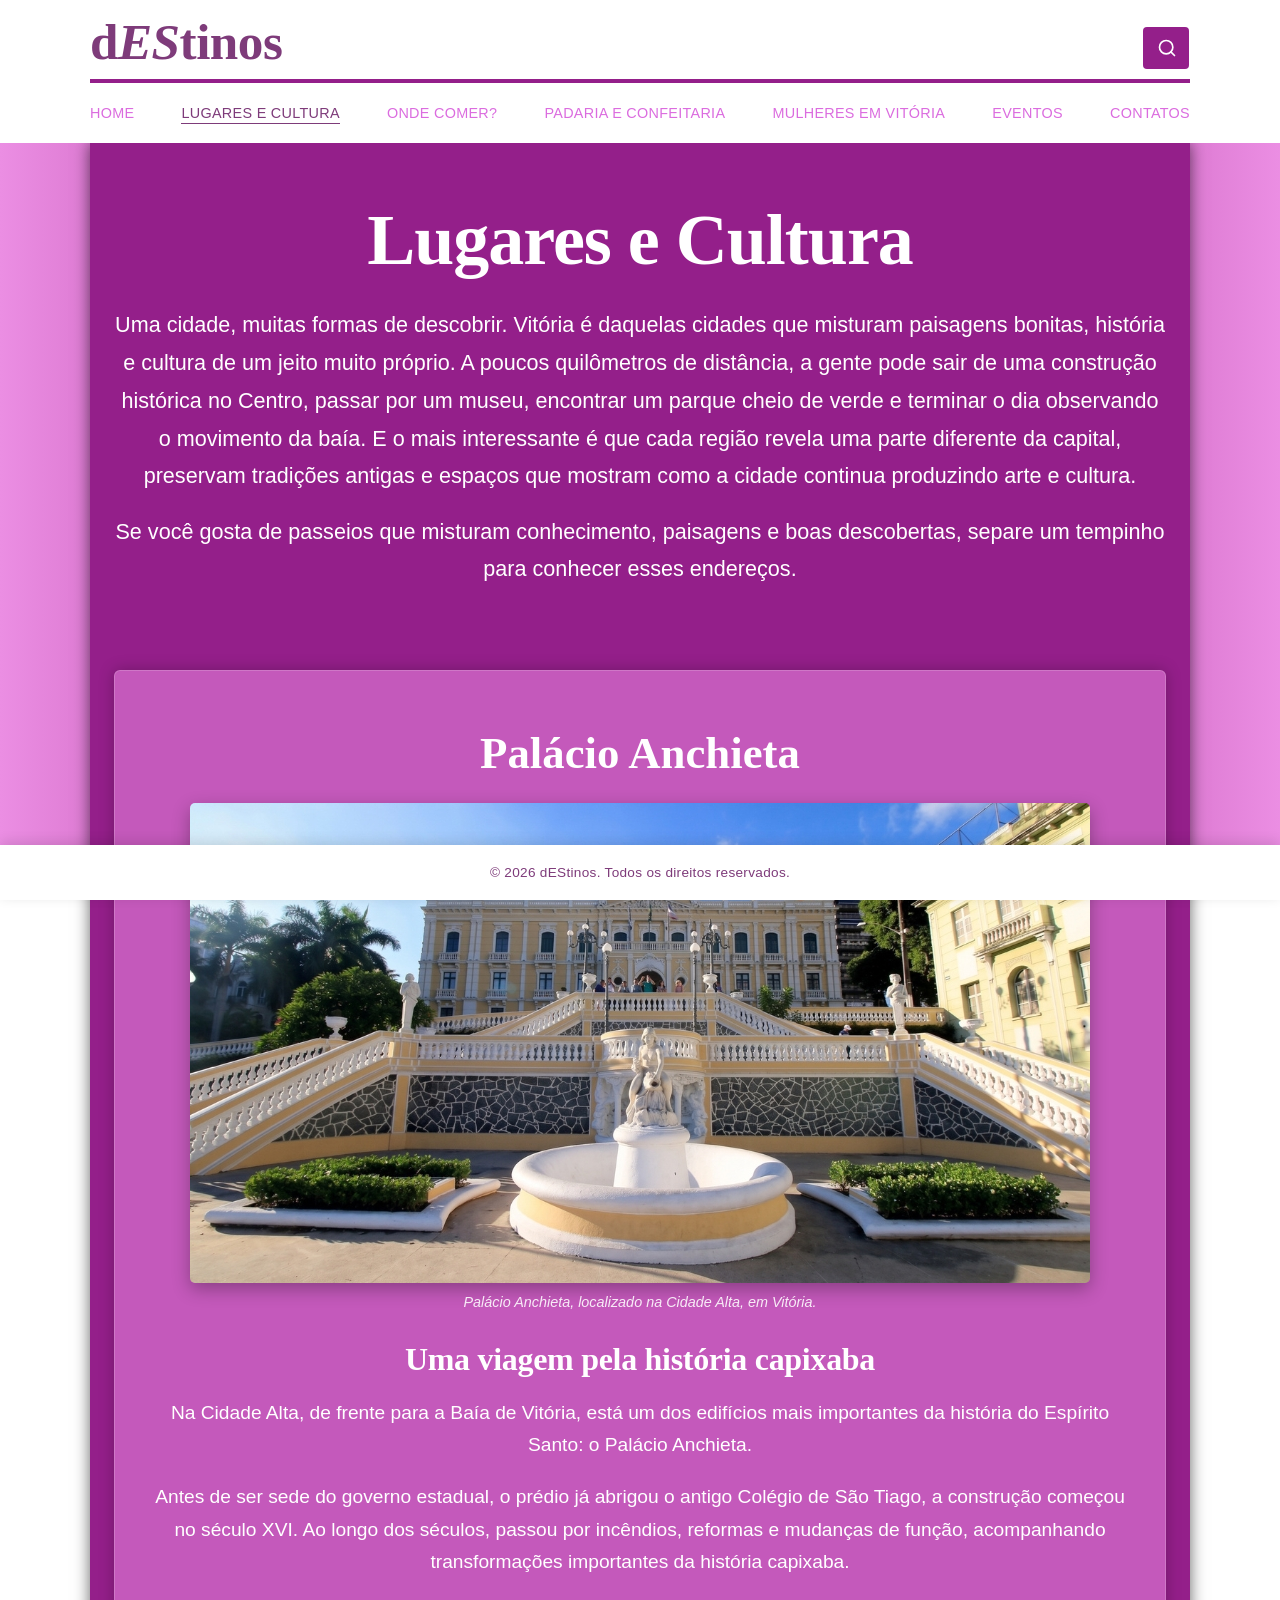
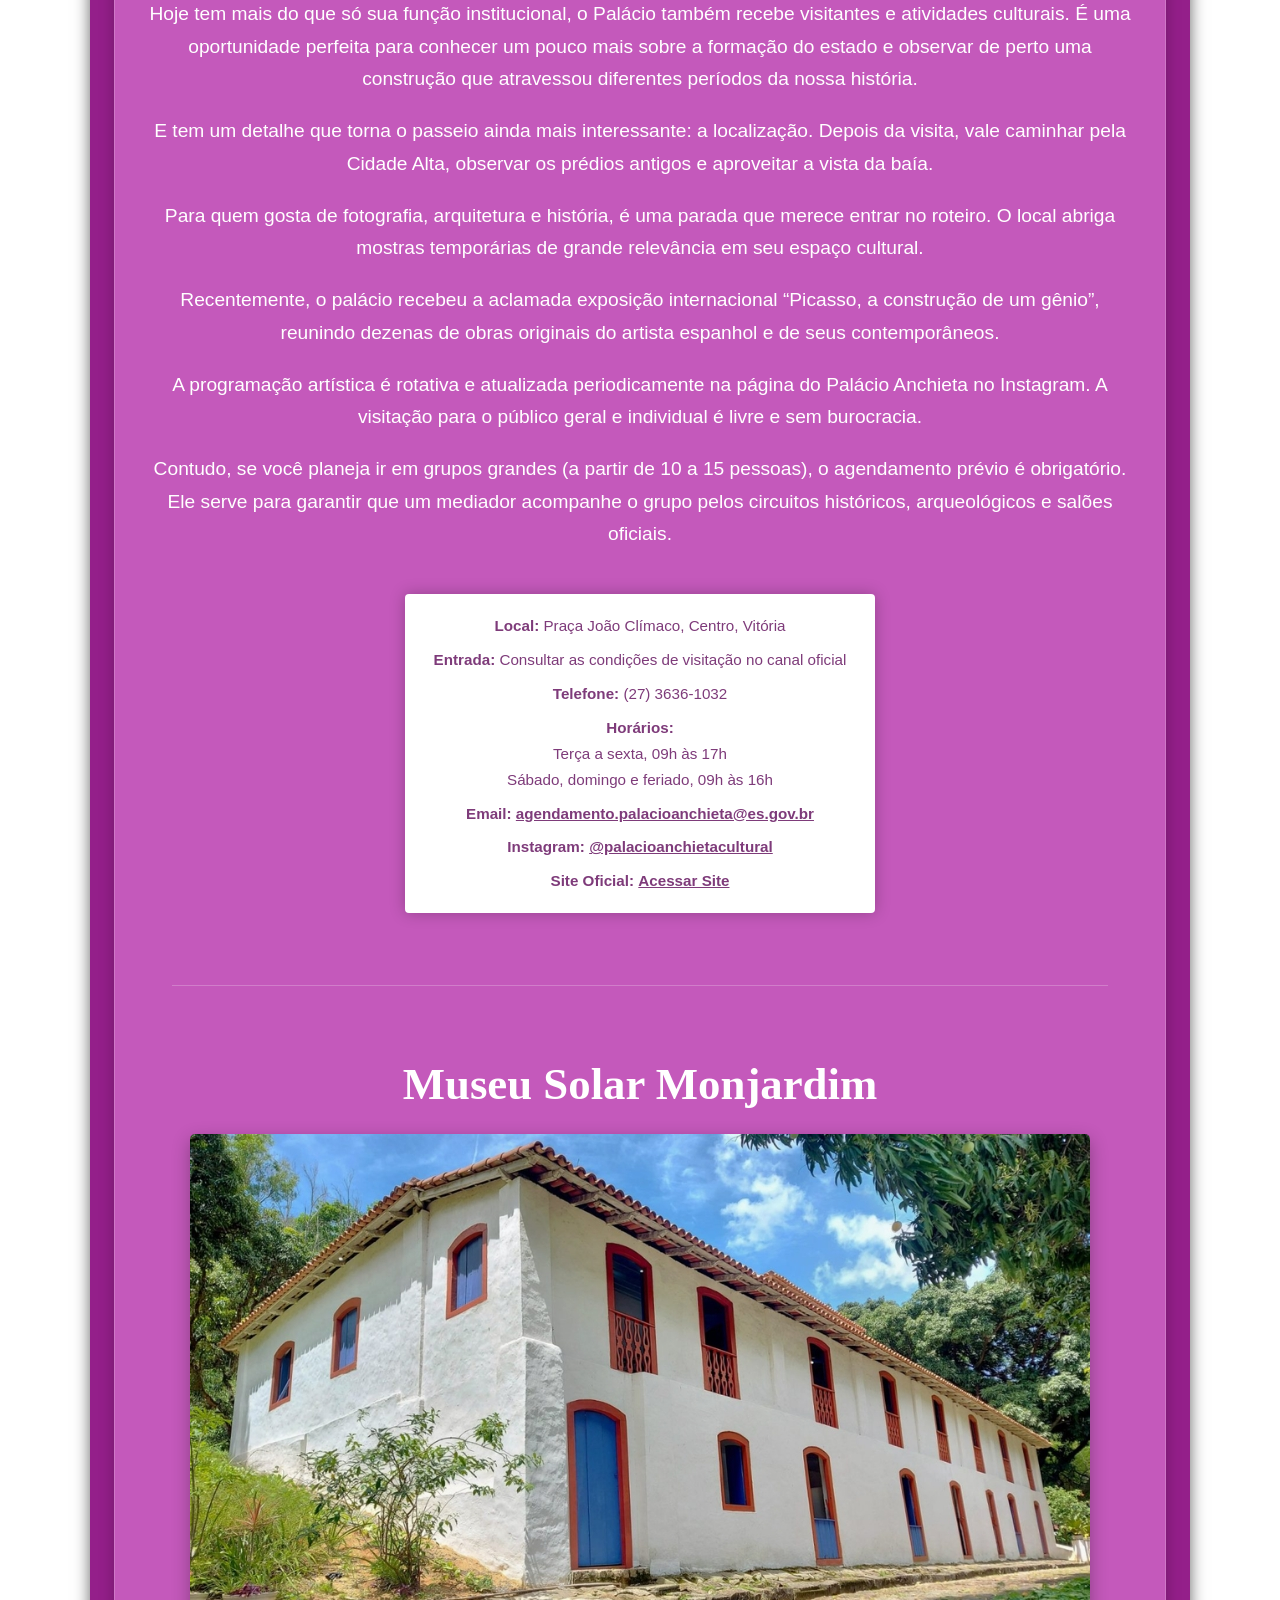
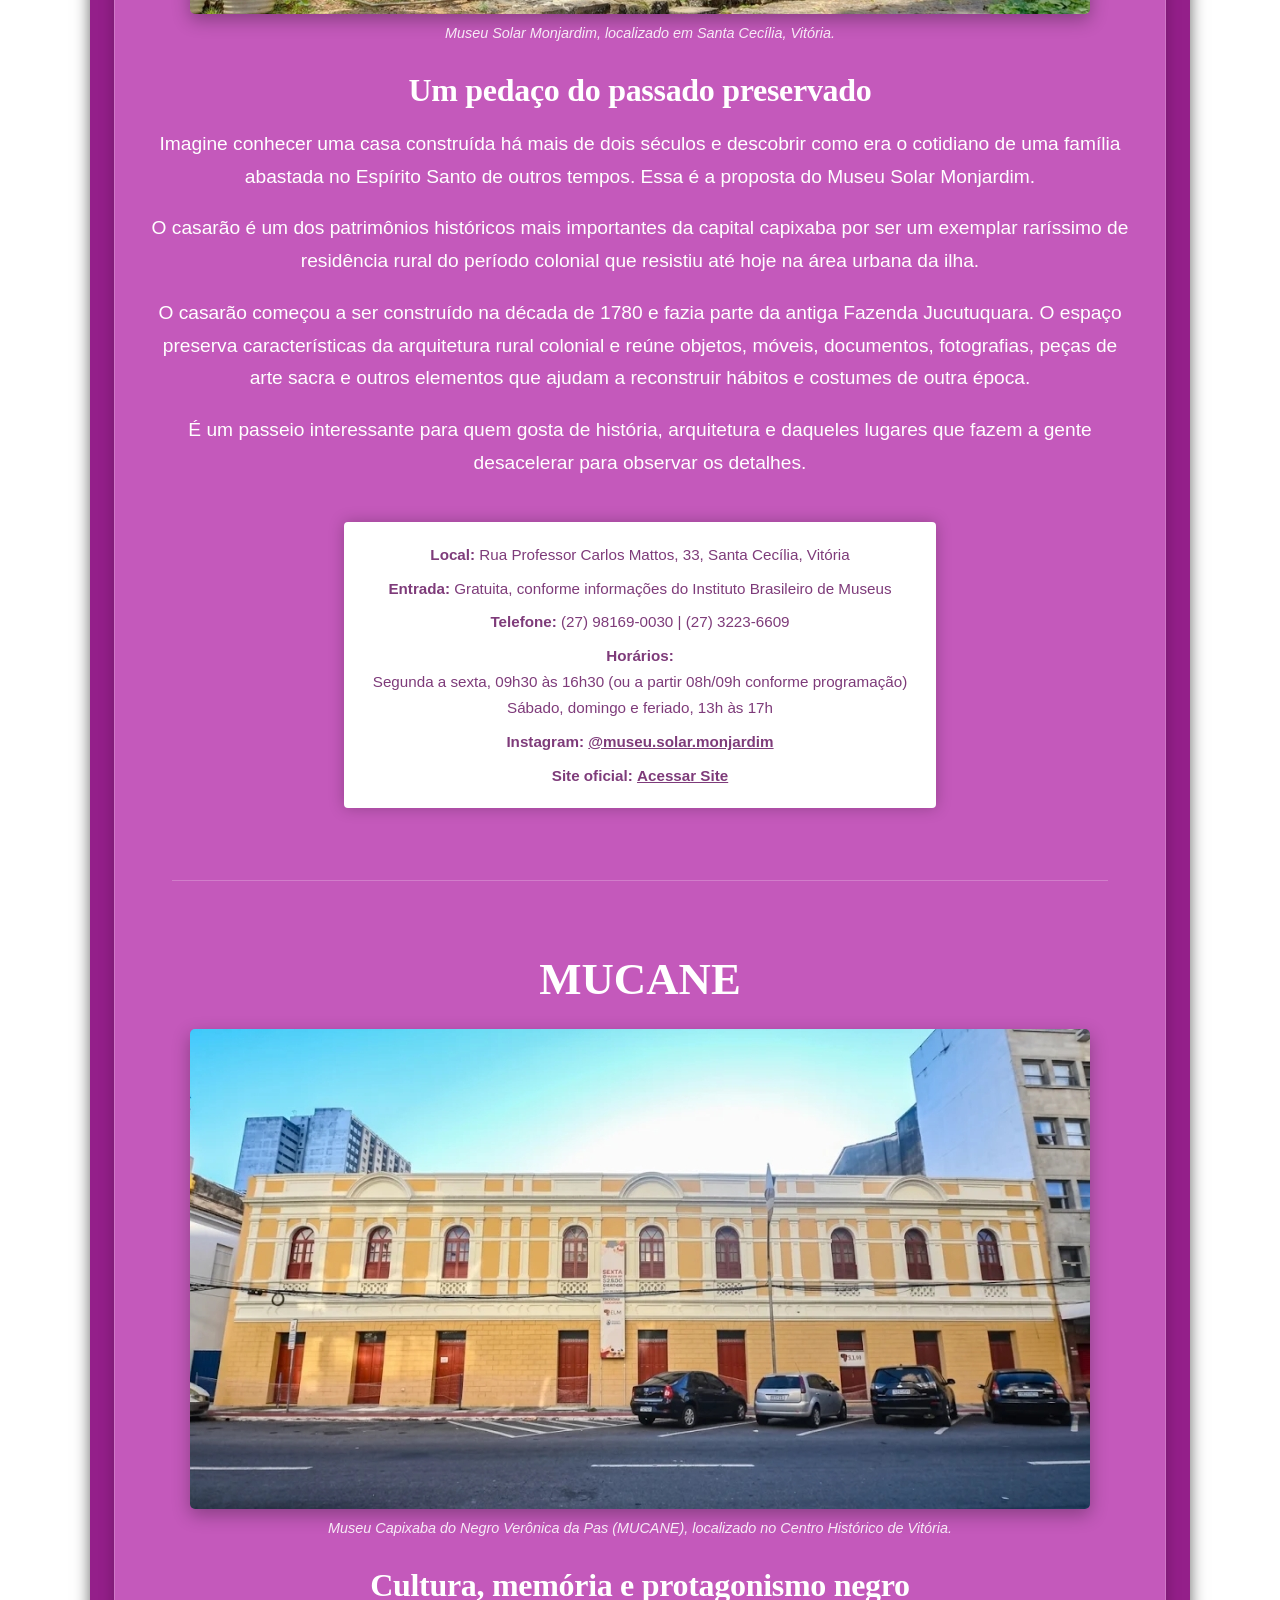
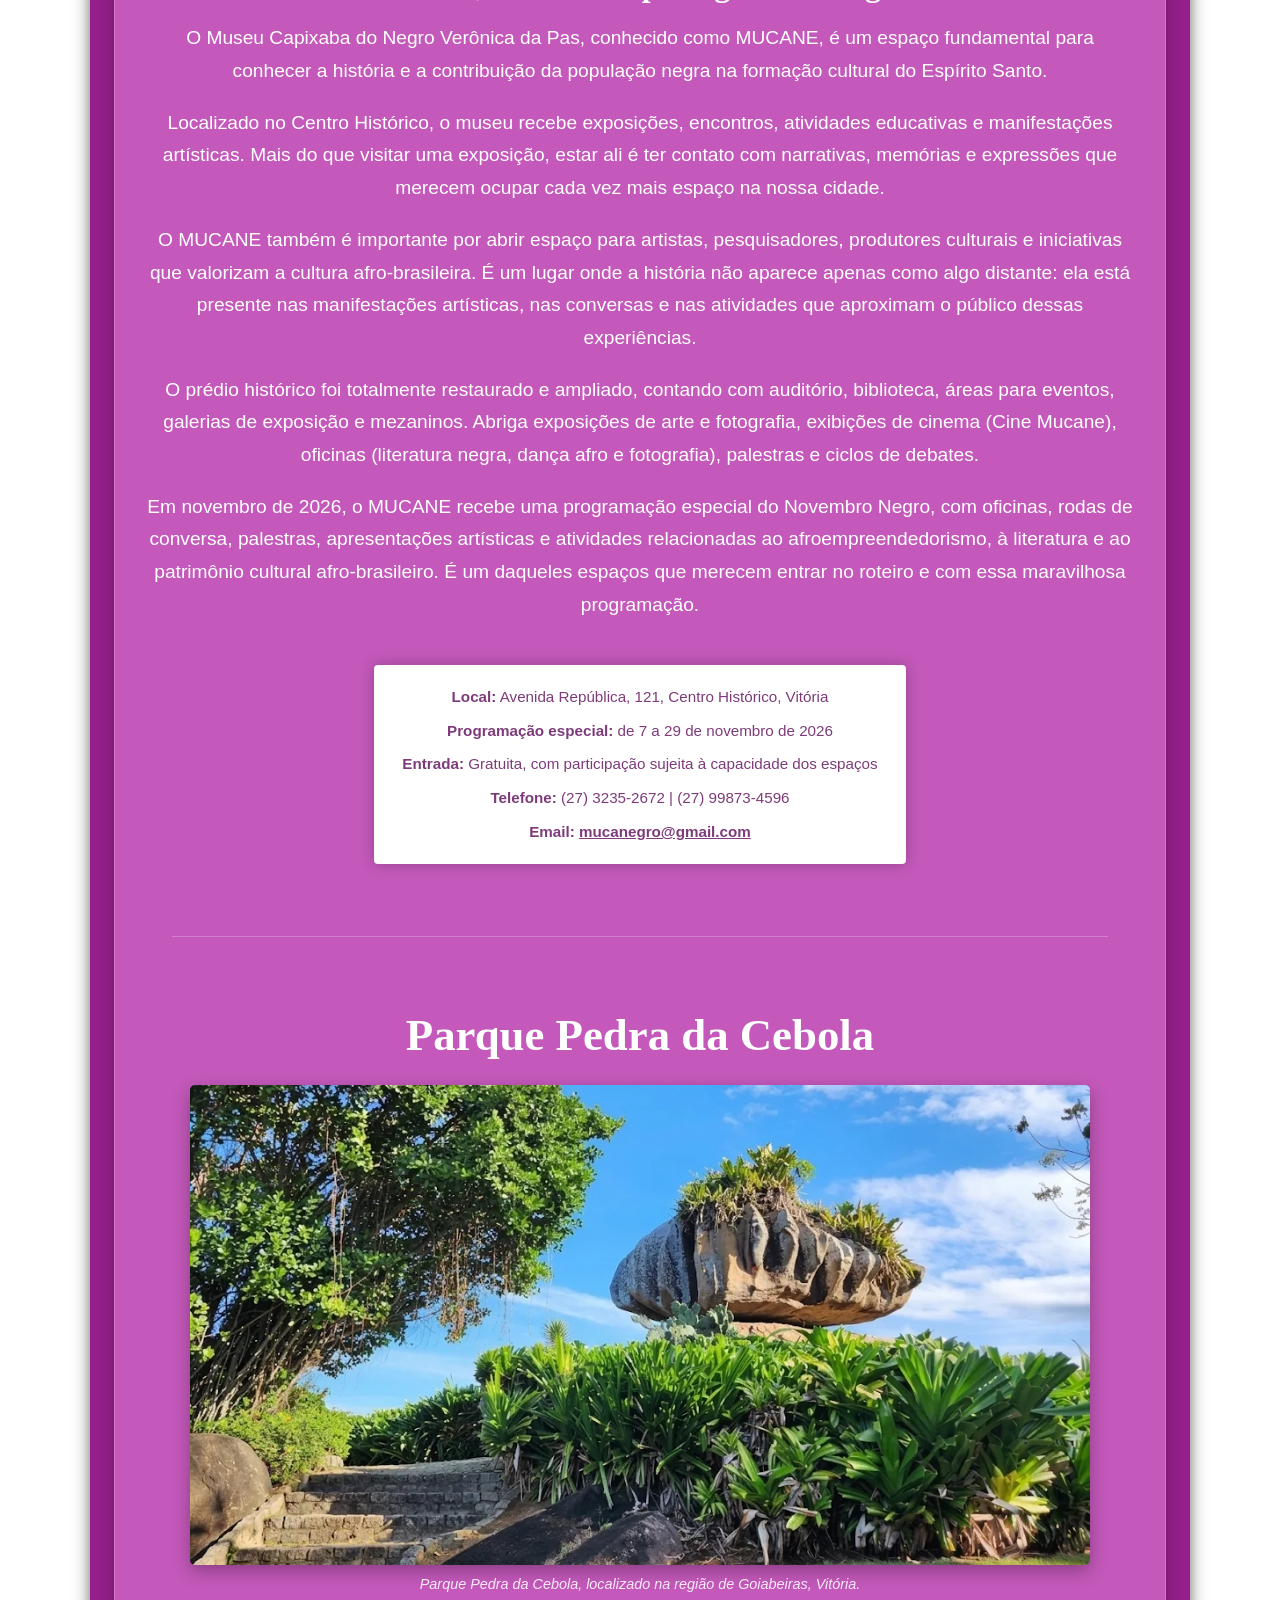
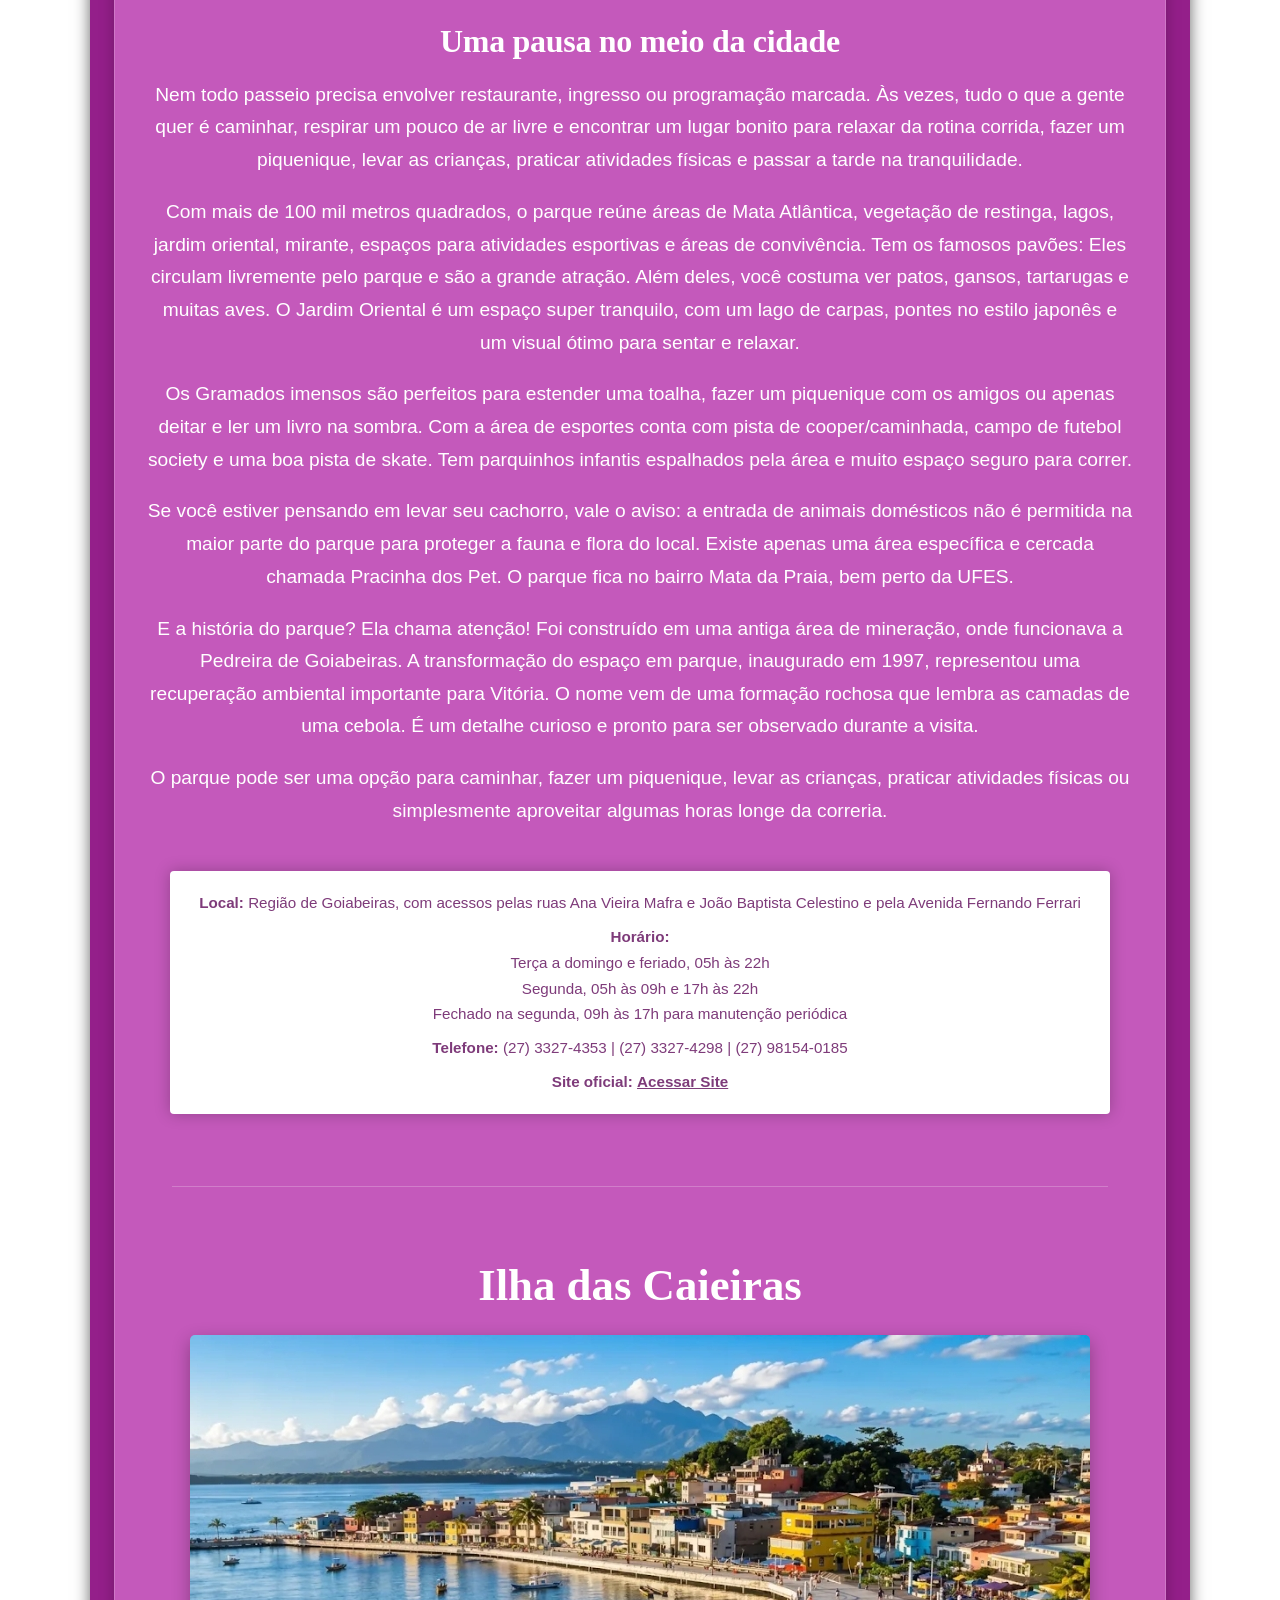
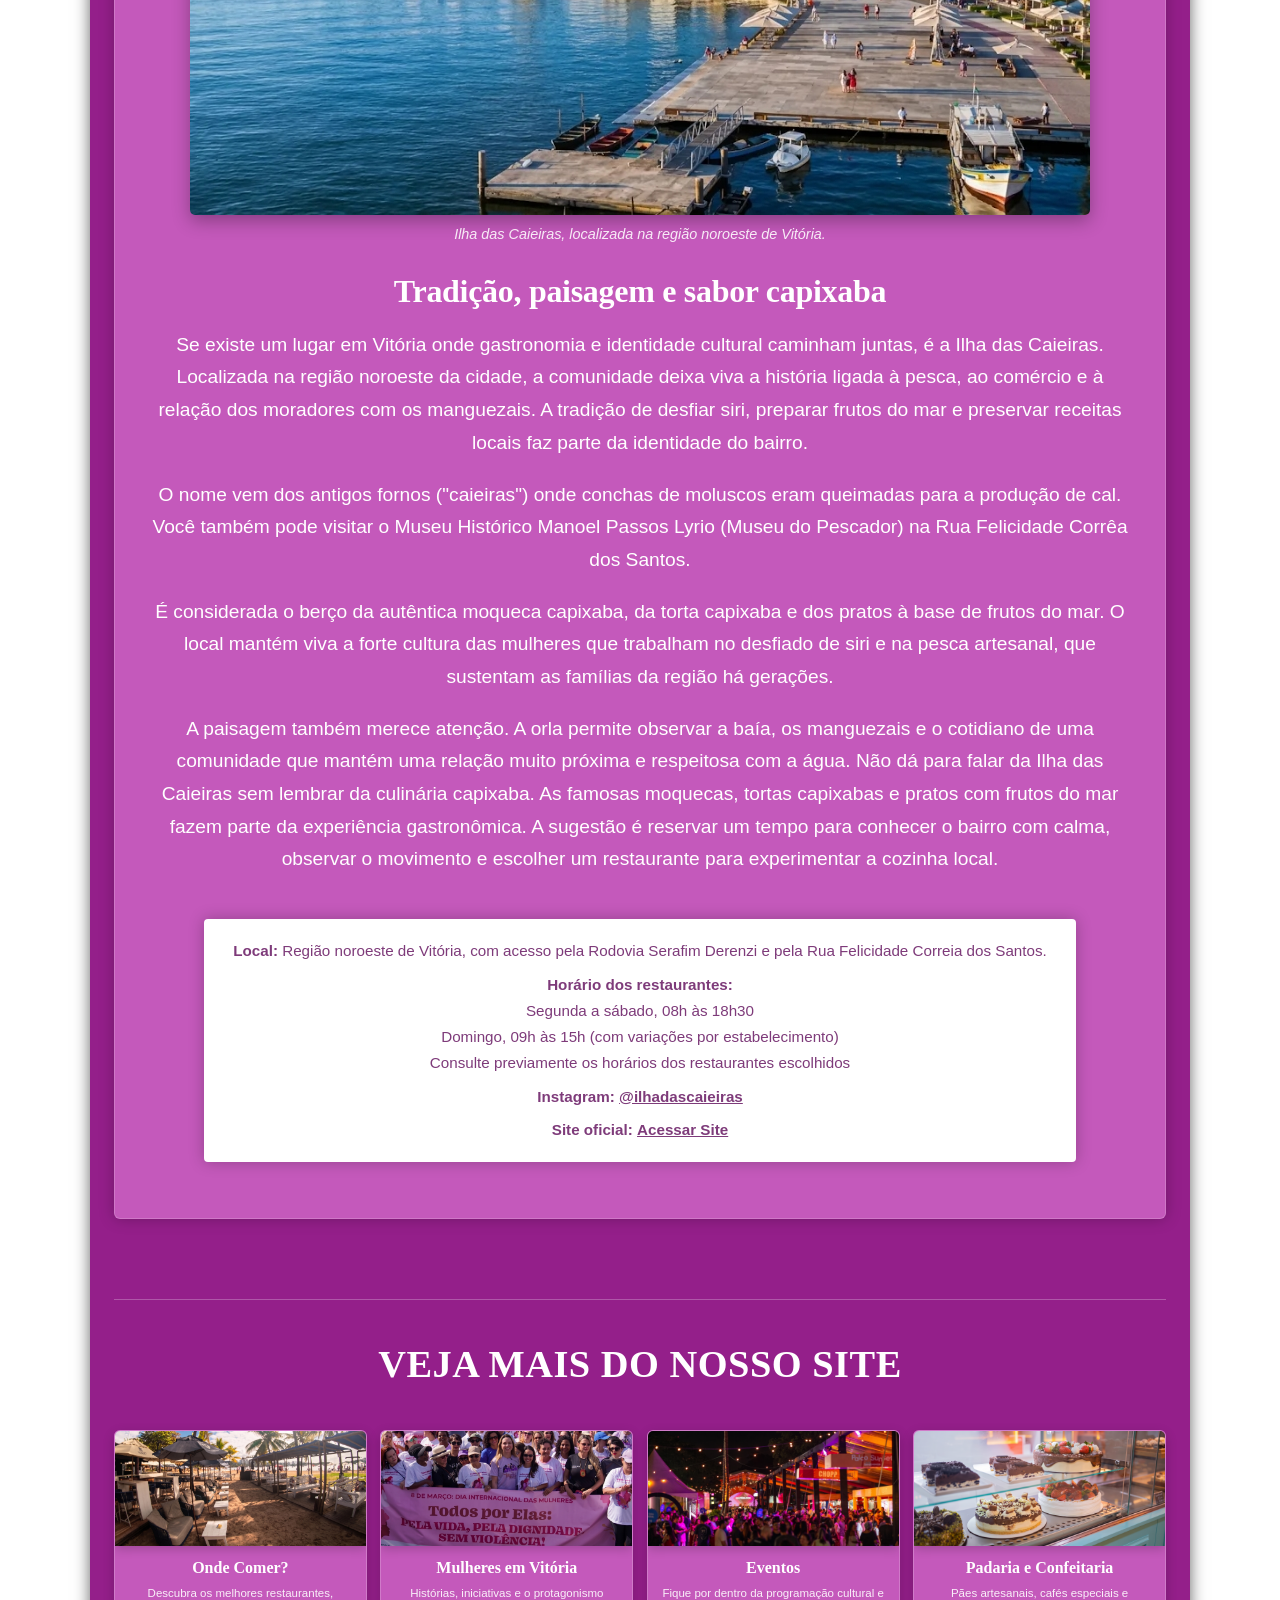
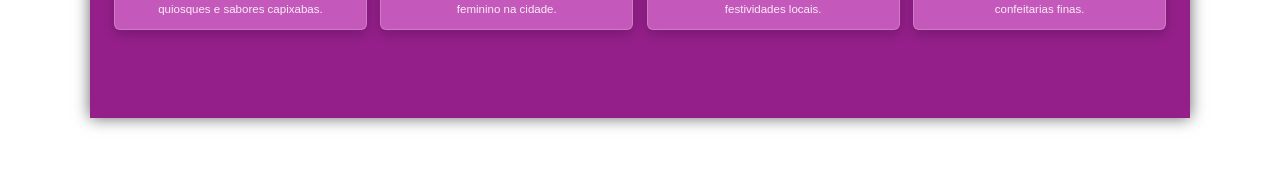
<file: lugares.html>
<!DOCTYPE html>
<html lang="pt-BR">
<head>
    <meta charset="UTF-8">
    <meta name="viewport" content="width=device-width, initial-scale=1.0">
    <meta name="theme-color" content="#ffffff">
    <title>dEStinos - Lugares e Cultura</title>
    <link rel="stylesheet" href="css/style.css">
</head>
<body>
    <header class="site-header">
        <!-- Botão do menu mobile -->
        <button class="menu-toggle" id="menuToggle"
                aria-label="Abrir menu"
                aria-expanded="false"
                aria-controls="sideNav">
            <span></span>
            <span></span>
            <span></span>
        </button>

        <!-- Logo e pesquisa -->
        <div class="header-main-container">
            <a href="index.html" class="logo-center">d<span>ES</span>tinos</a>

            <form class="header-search-bar" id="searchForm" role="search">
                <input type="search" id="searchInput"
                       placeholder="Pesquisar destino..."
                       aria-label="Pesquisar destino">
                <button type="button" id="searchToggle"
                        aria-label="Abrir pesquisa" aria-expanded="false">
                    <svg width="20" height="20" viewBox="0 0 24 24"
                         fill="none" stroke="currentColor" stroke-width="2"
                         stroke-linecap="round" stroke-linejoin="round"
                         aria-hidden="true">
                        <circle cx="11" cy="11" r="8"></circle>
                        <path d="m21 21-4.35-4.35"></path>
                    </svg>
                </button>
            </form>
        </div>

        <!-- Navegação principal -->
        <nav class="side-nav" id="sideNav" aria-label="Navegação principal">
            <ul>
                <li><a href="index.html">Home</a></li>
                <li><a href="lugares.html" class="active" aria-current="page">Lugares e Cultura</a></li>
                <li><a href="onde-comer.html">Onde Comer?</a></li>
                <li><a href="padaria-confeitaria.html">Padaria e Confeitaria</a></li>
                <li><a href="mulheres.html">Mulheres em Vitória</a></li>
                <li><a href="eventos.html">Eventos</a></li>
                <li><a href="contatos.html">Contatos</a></li>
            </ul>
        </nav>
    </header>

    <main class="places-main" id="lugares-cultura">
        <section class="hero-section">
            <h1 class="page-title">Lugares e Cultura</h1>

            <div class="page-subtitle">
                <p>Uma cidade, muitas formas de descobrir. Vitória é daquelas cidades que misturam paisagens bonitas, 
                história e cultura de um jeito muito próprio. A poucos quilômetros de distância, a gente pode sair de uma construção histórica no Centro, passar por um museu, 
                encontrar um parque cheio de verde e terminar o dia observando o movimento da baía. E o mais interessante é que cada região revela uma parte diferente da capital, 
                preservam tradições antigas e espaços que mostram como a cidade continua produzindo arte e cultura.</p>

                <p>Se você gosta de passeios que misturam conhecimento, paisagens e boas descobertas, separe um tempinho para conhecer esses endereços.</p>
            </div>
        </section>

        <!-- CONTAINER UNIFICADO -->
        <section class="places-unified-card" aria-label="Lugares para conhecer">

            <!-- 1. PALÁCIO ANCHIETA -->
            <article class="place-block" id="palacio-anchieta">
                <h2 class="place-title">Palácio Anchieta</h2>
                <div class="place-content">
                    <figure class="place-image-wrap">
                        <img src="img/palacio.jpg" alt="Palácio Anchieta" loading="lazy">
                        <figcaption style="font-style: italic;">
                            Palácio Anchieta, localizado na Cidade Alta, em Vitória.
                        </figcaption>
                    </figure>
                    <div class="place-description">
                        <h3>Uma viagem pela história capixaba</h3>
                        <p>Na Cidade Alta, de frente para a Baía de Vitória, está um dos edifícios mais importantes da história do Espírito Santo: o Palácio Anchieta.</p>
                        <p>Antes de ser sede do governo estadual, o prédio já abrigou o antigo Colégio de São Tiago, a construção começou no século XVI. Ao longo dos séculos, passou por incêndios, reformas e mudanças de função, acompanhando transformações importantes da história capixaba.</p>
                        <p>Hoje tem mais do que só sua função institucional, o Palácio também recebe visitantes e atividades culturais. É uma oportunidade perfeita para conhecer um pouco mais sobre a formação do estado e observar de perto uma construção que atravessou diferentes períodos da nossa história.</p>
                        <p>E tem um detalhe que torna o passeio ainda mais interessante: a localização. Depois da visita, vale caminhar pela Cidade Alta, observar os prédios antigos e aproveitar a vista da baía.</p>
                        <p>Para quem gosta de fotografia, arquitetura e história, é uma parada que merece entrar no roteiro. 
                            O local abriga mostras temporárias de grande relevância em seu espaço cultural.</p>
                        <p>Recentemente, o palácio recebeu a aclamada exposição internacional “Picasso, a construção de um gênio”, reunindo dezenas de obras originais do artista espanhol e de seus contemporâneos.</p>
                        <p>A programação artística é rotativa e atualizada periodicamente na página do Palácio Anchieta no Instagram. A visitação para o público geral e individual é livre e sem burocracia.</p>
                        <p>Contudo, se você planeja ir em grupos grandes (a partir de 10 a 15 pessoas), o agendamento prévio é obrigatório. 
                            Ele serve para garantir que um mediador acompanhe o grupo pelos circuitos históricos, arqueológicos e salões oficiais.</p>
                        <div class="info-card">
                            <p><strong>Local:</strong> Praça João Clímaco, Centro, Vitória</p>
                            <p><strong>Entrada:</strong> Consultar as condições de visitação no canal oficial</p>
                            <p><strong>Telefone:</strong> (27) 3636-1032</p>
                            <p><strong>Horários:<br></strong>Terça a sexta, 09h às 17h<br>Sábado, domingo e feriado, 09h às 16h</p>
                            <p><strong>Email:</strong> <a href="mailto:agendamento.palacioanchieta@es.gov.br" target="_blank" rel="noopener noreferrer">agendamento.palacioanchieta@es.gov.br</a></p>
                            <p><strong>Instagram:</strong> <a href="https://www.instagram.com/palacioanchietacultural" target="_blank" rel="noopener noreferrer">@palacioanchietacultural</a></p>
                            <p><strong>Site Oficial:</strong> <a href="https://vitoria.es.gov.br/semc/palacio-anchieta" target="_blank" rel="noopener noreferrer">Acessar Site</a></p>
                        </div>
                    </div>
                </div>
            </article>

            <hr class="place-divider">

            <!-- 2. MUSEU SOLAR MONJARDIM -->
            <article class="place-block" id="museu-solar-monjardim">
                <h2 class="place-title">Museu Solar Monjardim</h2>
                <div class="place-content">
                    <figure class="place-image-wrap">
                        <img src="img/museu-solar-monjardim.jpg" alt="Museu Solar Monjardim" loading="lazy">
                        <figcaption style="font-style: italic;">
                            Museu Solar Monjardim, localizado em Santa Cecília, Vitória.
                        </figcaption>
                    </figure>
                    <div class="place-description">
                        <h3>Um pedaço do passado preservado</h3>
                        <p>Imagine conhecer uma casa construída há mais de dois séculos e descobrir como era o cotidiano de uma família abastada no Espírito Santo de outros tempos. Essa é a proposta do Museu Solar Monjardim.</p>
                        <p>O casarão é um dos patrimônios históricos mais importantes da capital capixaba por ser um exemplar raríssimo de residência rural do período colonial que resistiu até hoje na área urbana da ilha.</p>
                        <p>O casarão começou a ser construído na década de 1780 e fazia parte da antiga Fazenda Jucutuquara. O espaço preserva características da arquitetura rural colonial e reúne objetos, móveis, documentos, fotografias, peças de arte sacra e outros elementos que ajudam a reconstruir hábitos e costumes de outra época.</p>
                        <p>É um passeio interessante para quem gosta de história, arquitetura e daqueles lugares que fazem a gente desacelerar para observar os detalhes.</p>
                        <div class="info-card">
                            <p><strong>Local:</strong> Rua Professor Carlos Mattos, 33, Santa Cecília, Vitória</p>
                            <p><strong>Entrada:</strong> Gratuita, conforme informações do Instituto Brasileiro de Museus</p>
                            <p><strong>Telefone:</strong> (27) 98169-0030 | (27) 3223-6609</p>
                            <p><strong>Horários:<br></strong> Segunda a sexta, 09h30 às 16h30 (ou a partir 08h/09h conforme programação)<br>Sábado, domingo e feriado, 13h às 17h</p>
                            <p><strong>Instagram:</strong> <a href="https://www.instagram.com/museu.solar.monjardim" target="_blank" rel="noopener noreferrer">@museu.solar.monjardim</a></p>
                            <p><strong>Site oficial:</strong> <a href="https://www.gov.br/museus/pt-br/museus-ibram/museu-solar-monjardim" target="_blank" rel="noopener noreferrer">Acessar Site</a></p>
                        </div>
                    </div>
                </div>
            </article>

            <hr class="place-divider">

            <!-- 3. MUCANE -->
            <article class="place-block" id="mucane">
                <h2 class="place-title">MUCANE</h2>
                <div class="place-content">
                    <figure class="place-image-wrap">
                        <img src="img/mucane.jpg" alt="Museu Capixaba do Negro Verônica da Pas" loading="lazy">
                        <figcaption style="font-style: italic;">
                            Museu Capixaba do Negro Verônica da Pas (MUCANE), localizado no Centro Histórico de Vitória.
                        </figcaption>
                    </figure>
                    <div class="place-description">
                        <h3>Cultura, memória e protagonismo negro</h3>
                        <p>O Museu Capixaba do Negro Verônica da Pas, conhecido como MUCANE, é um espaço fundamental para conhecer a história e a contribuição da população negra na formação cultural do Espírito Santo.</p>
                        <p>Localizado no Centro Histórico, o museu recebe exposições, encontros, atividades educativas e manifestações artísticas. Mais do que visitar uma exposição, estar ali é ter contato com narrativas, memórias e expressões que merecem ocupar cada vez mais espaço na nossa cidade.</p>
                        <p>O MUCANE também é importante por abrir espaço para artistas, pesquisadores, produtores culturais e iniciativas que valorizam a cultura afro-brasileira. É um lugar onde a história não aparece apenas como algo distante: ela está presente nas manifestações artísticas, nas conversas e nas atividades que aproximam o público dessas experiências.</p>
                        <p>O prédio histórico foi totalmente restaurado e ampliado, contando com auditório, biblioteca, áreas para eventos, galerias de exposição e mezaninos. Abriga exposições de arte e fotografia, exibições de cinema (Cine Mucane), oficinas (literatura negra, dança afro e fotografia), palestras e ciclos de debates.</p>
                        <p>Em novembro de 2026, o MUCANE recebe uma programação especial do Novembro Negro, com oficinas, rodas de conversa, palestras, apresentações artísticas e atividades relacionadas ao afroempreendedorismo, à literatura e ao patrimônio cultural afro-brasileiro. É um daqueles espaços que merecem entrar no roteiro e com essa maravilhosa programação.</p>
                        <div class="info-card">
                            <p><strong>Local:</strong> Avenida República, 121, Centro Histórico, Vitória</p>
                            <p><strong>Programação especial:</strong> de 7 a 29 de novembro de 2026</p>
                            <p><strong>Entrada:</strong> Gratuita, com participação sujeita à capacidade dos espaços</p>
                            <p><strong>Telefone:</strong> (27) 3235-2672 | (27) 99873-4596</p>
                            <p><strong>Email:</strong> <a href="mailto:mucanegro@gmail.com" target="_blank" rel="noopener noreferrer">mucanegro@gmail.com</a></p>
                        </div>
                    </div>
                </div>
            </article>

            <hr class="place-divider">

            <!-- 4. PARQUE PEDRA DA CEBOLA -->
            <article class="place-block" id="parque-pedra-da-cebola">
                <h2 class="place-title">Parque Pedra da Cebola</h2>
                <div class="place-content">
                    <figure class="place-image-wrap">
                        <img src="img/parque-pedra-da-cebola.jpg" alt="Parque Pedra da Cebola" loading="lazy">
                        <figcaption style="font-style: italic;">
                            Parque Pedra da Cebola, localizado na região de Goiabeiras, Vitória.
                        </figcaption>
                    </figure>
                    <div class="place-description">
                        <h3>Uma pausa no meio da cidade</h3>
                        <p>Nem todo passeio precisa envolver restaurante, ingresso ou programação marcada. Às vezes, tudo o que a gente quer é caminhar, respirar um pouco de ar livre e encontrar um lugar bonito para relaxar da rotina corrida, fazer um piquenique, levar as crianças, praticar atividades físicas e passar a tarde na tranquilidade.</p>
                        <p>Com mais de 100 mil metros quadrados, o parque reúne áreas de Mata Atlântica, vegetação de restinga, lagos, jardim oriental, mirante, espaços para atividades esportivas e áreas de convivência. Tem os famosos pavões: Eles circulam livremente pelo parque e são a grande atração. Além deles, você costuma ver patos, gansos, tartarugas e muitas aves. O Jardim Oriental é um espaço super tranquilo, com um lago de carpas, pontes no estilo japonês e um visual ótimo para sentar e relaxar.</p>
                        <p>Os Gramados imensos são perfeitos para estender uma toalha, fazer um piquenique com os amigos ou apenas deitar e ler um livro na sombra. Com a área de esportes conta com pista de cooper/caminhada, campo de futebol society e uma boa pista de skate. Tem parquinhos infantis espalhados pela área e muito espaço seguro para correr.</p>
                        <p>Se você estiver pensando em levar seu cachorro, vale o aviso: a entrada de animais domésticos não é permitida na maior parte do parque para proteger a fauna e flora do local. Existe apenas uma área específica e cercada chamada Pracinha dos Pet. O parque fica no bairro Mata da Praia, bem perto da UFES.</p>
                        <p>E a história do parque? Ela chama atenção! Foi construído em uma antiga área de mineração, onde funcionava a Pedreira de Goiabeiras. A transformação do espaço em parque, inaugurado em 1997, representou uma recuperação ambiental importante para Vitória. O nome vem de uma formação rochosa que lembra as camadas de uma cebola. É um detalhe curioso e pronto para ser observado durante a visita.</p>
                        <p>O parque pode ser uma opção para caminhar, fazer um piquenique, levar as crianças, praticar atividades físicas ou simplesmente aproveitar algumas horas longe da correria.</p>
                        <div class="info-card">
                            <p><strong>Local:</strong> Região de Goiabeiras, com acessos pelas ruas Ana Vieira Mafra e João Baptista Celestino e pela Avenida Fernando Ferrari</p>
                            <p><strong>Horário:<br></strong> Terça a domingo e feriado, 05h às 22h<br>Segunda, 05h às 09h e 17h às 22h<br>Fechado na segunda, 09h às 17h para manutenção periódica</p>
                            <p><strong>Telefone:</strong> (27) 3327-4353 | (27) 3327-4298 | (27) 98154-0185</p>
                            <p><strong>Site oficial:</strong> <a href="https://www.vitoria.es.gov.br/semmam/parque-pedra-da-cebola" target="_blank" rel="noopener noreferrer">Acessar Site</a></p>
                        </div>
                    </div>
                </div>
            </article>

            <hr class="place-divider">

            <!-- 5. ILHA DAS CAIEIRAS -->
            <article class="place-block" id="ilha-das-caieiras">
                <h2 class="place-title">Ilha das Caieiras</h2>
                <div class="place-content">
                    <figure class="place-image-wrap">
                        <img src="img/ilha-das-caieiras.jpg" alt="Ilha das Caieiras" loading="lazy">
                        <figcaption style="font-style: italic;">
                            Ilha das Caieiras, localizada na região noroeste de Vitória.
                        </figcaption>
                    </figure>
                    <div class="place-description">
                        <h3>Tradição, paisagem e sabor capixaba</h3>
                        <p>Se existe um lugar em Vitória onde gastronomia e identidade cultural caminham juntas, é a Ilha das Caieiras. Localizada na região noroeste da cidade, a comunidade deixa viva a história ligada à pesca, ao comércio e à relação dos moradores com os manguezais. A tradição de desfiar siri, preparar frutos do mar e preservar receitas locais faz parte da identidade do bairro.</p>
                        <p>O nome vem dos antigos fornos ("caieiras") onde conchas de moluscos eram queimadas para a produção de cal. Você também pode visitar o Museu Histórico Manoel Passos Lyrio (Museu do Pescador) na Rua Felicidade Corrêa dos Santos.</p>
                        <p>É considerada o berço da autêntica moqueca capixaba, da torta capixaba e dos pratos à base de frutos do mar. O local mantém viva a forte cultura das mulheres que trabalham no desfiado de siri e na pesca artesanal, que sustentam as famílias da região há gerações.</p>
                        <p>A paisagem também merece atenção. A orla permite observar a baía, os manguezais e o cotidiano de uma comunidade que mantém uma relação muito próxima e respeitosa com a água. Não dá para falar da Ilha das Caieiras sem lembrar da culinária capixaba. As famosas moquecas, tortas capixabas e pratos com frutos do mar fazem parte da experiência gastronômica. A sugestão é reservar um tempo para conhecer o bairro com calma, observar o movimento e escolher um restaurante para experimentar a cozinha local.</p>
                        <div class="info-card">
                            <p><strong>Local:</strong> Região noroeste de Vitória, com acesso pela Rodovia Serafim Derenzi e pela Rua Felicidade Correia dos Santos.</p>
                            <p><strong>Horário dos restaurantes:<br></strong> Segunda a sábado, 08h às 18h30<br>Domingo, 09h às 15h (com variações por estabelecimento)<br>Consulte previamente os horários dos restaurantes escolhidos</p>
                            <p><strong>Instagram:</strong> <a href="https://www.instagram.com/ilhadascaieiras" target="_blank" rel="noopener noreferrer">@ilhadascaieiras</a></p>
                            <p><strong>Site oficial:</strong> <a href="https://www.vitoria.es.gov.br/semc/ilha-das-caieiras" target="_blank" rel="noopener noreferrer">Acessar Site</a></p>
                        </div>
                    </div>
                </div>
            </article>

        </section>

        <section class="related-section" aria-label="Veja mais destinos">
            <h2 class="related-title">VEJA MAIS DO NOSSO SITE</h2>

            <div class="related-grid">
                <a href="onde-comer.html" class="related-card">
                    <div class="related-img-wrap">
                        <img src="img/onde-comer.jpg" alt="Onde Comer em Vitória" loading="lazy">
                    </div>
                    <div class="related-card-content">
                        <h3>Onde Comer?</h3>
                        <p>Descubra os melhores restaurantes, quiosques e sabores capixabas.</p>
                    </div>
                </a>

                <a href="mulheres.html" class="related-card">
                    <div class="related-img-wrap">
                        <img src="img/mulheres.jpg" alt="Mulheres em Vitória" loading="lazy">
                    </div>
                    <div class="related-card-content">
                        <h3>Mulheres em Vitória</h3>
                        <p>Histórias, iniciativas e o protagonismo feminino na cidade.</p>
                    </div>
                </a>

                <a href="eventos.html" class="related-card">
                    <div class="related-img-wrap">
                        <img src="img/eventos.jpg" alt="Eventos em Vitória" loading="lazy">
                    </div>
                    <div class="related-card-content">
                        <h3>Eventos</h3>
                        <p>Fique por dentro da programação cultural e festividades locais.</p>
                    </div>
                </a>

                <a href="padaria-confeitaria.html" class="related-card">
                    <div class="related-img-wrap">
                        <img src="img/padaria-confeitaria.jpg" alt="Padaria e Confeitaria" loading="lazy">
                    </div>
                    <div class="related-card-content">
                        <h3>Padaria e Confeitaria</h3>
                        <p>Pães artesanais, cafés especiais e confeitarias finas.</p>
                    </div>
                </a>
            </div>
        </section>
    </main>

    <footer class="footer">
        <p>&copy; 2026 dEStinos. Todos os direitos reservados.</p>
    </footer>

    <script src="js/main.js"></script>
    <button id="btnVoltarInicio" title="Voltar ao início" aria-label="Voltar ao início">↑</button>
</body>
</html>
</file>
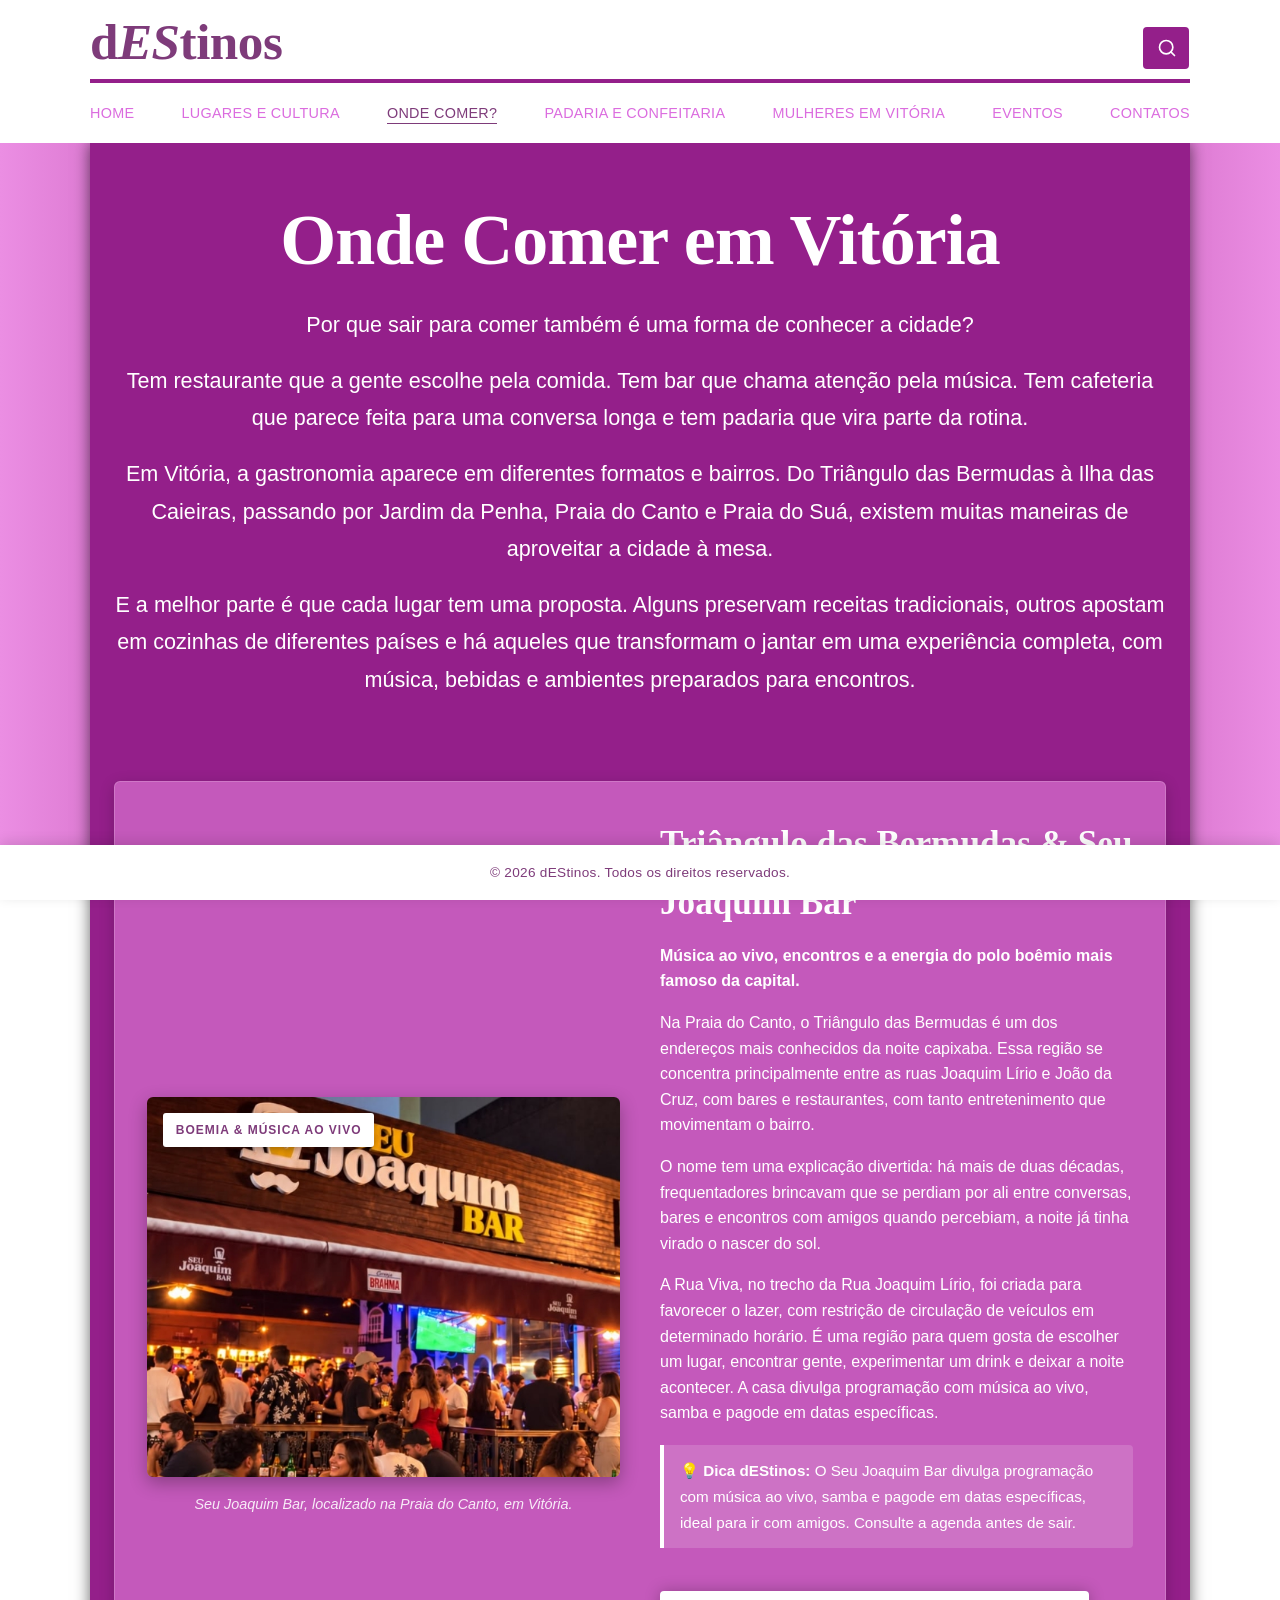
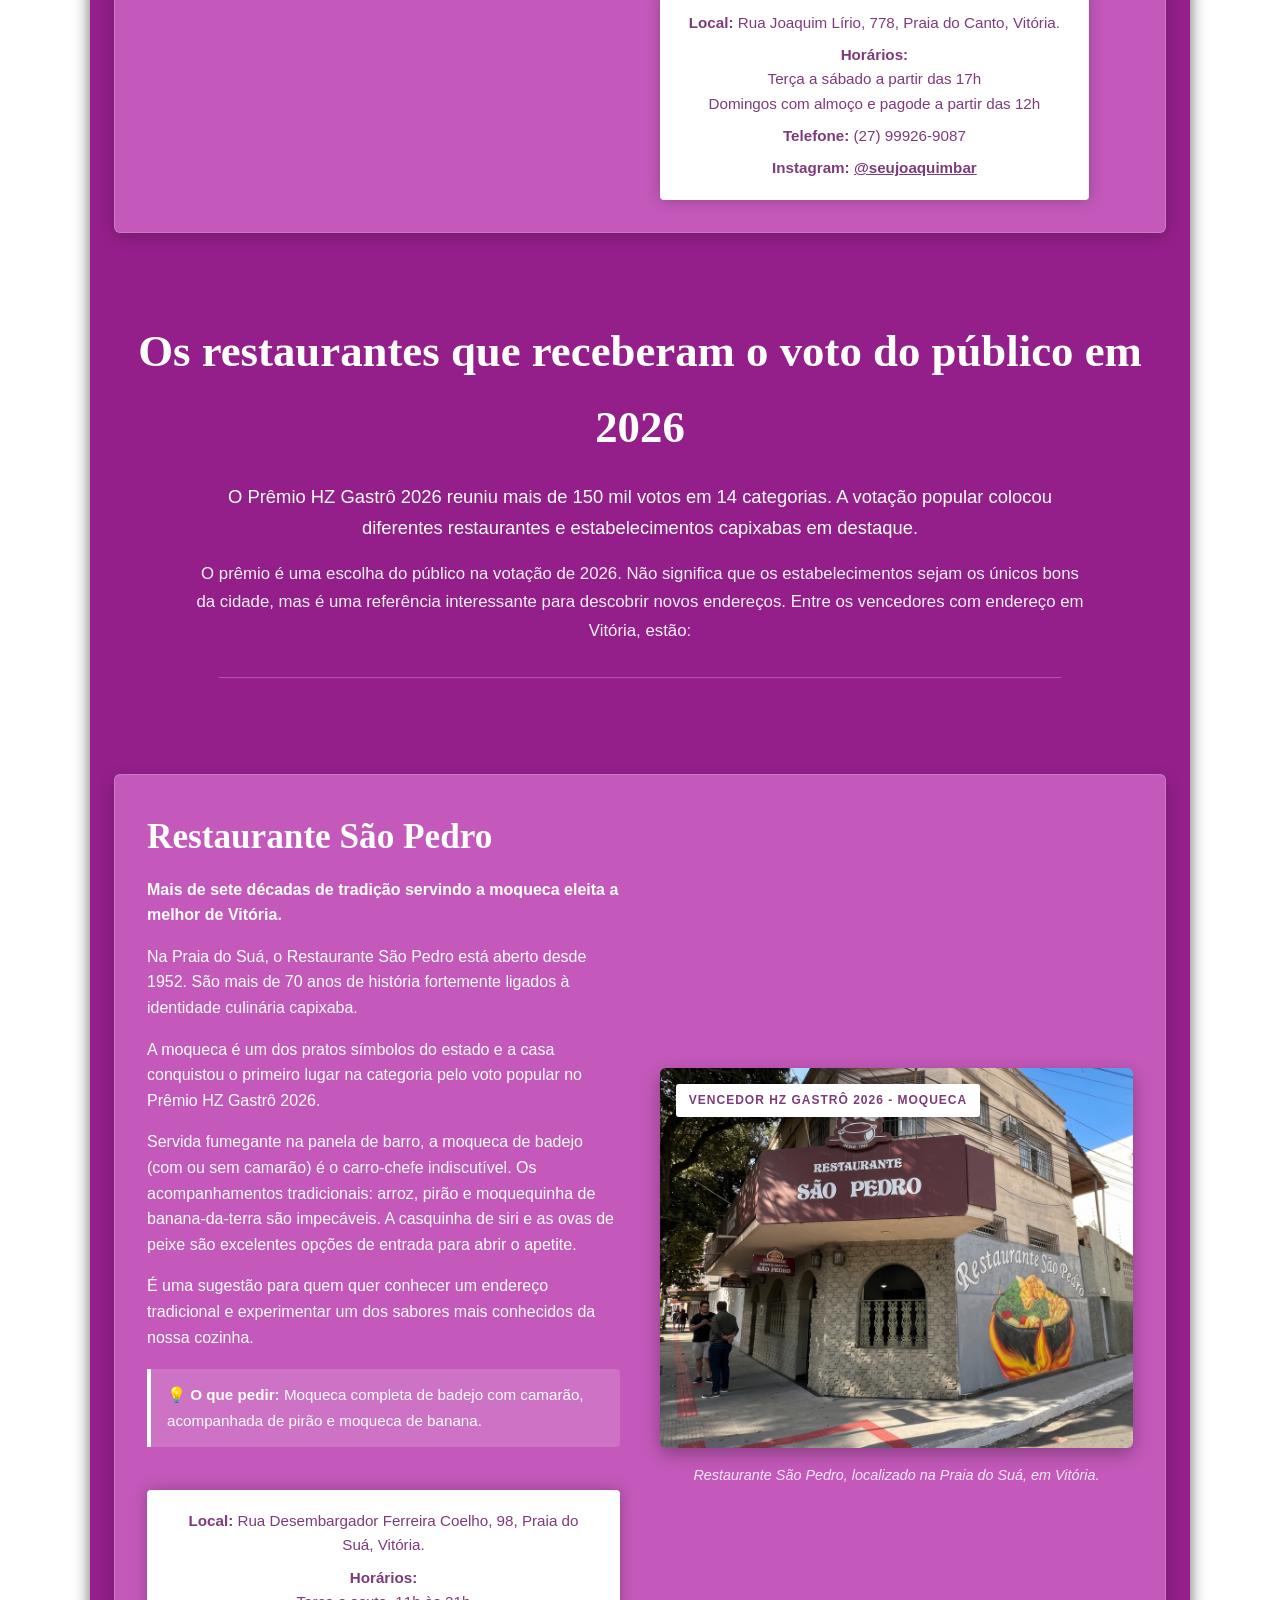
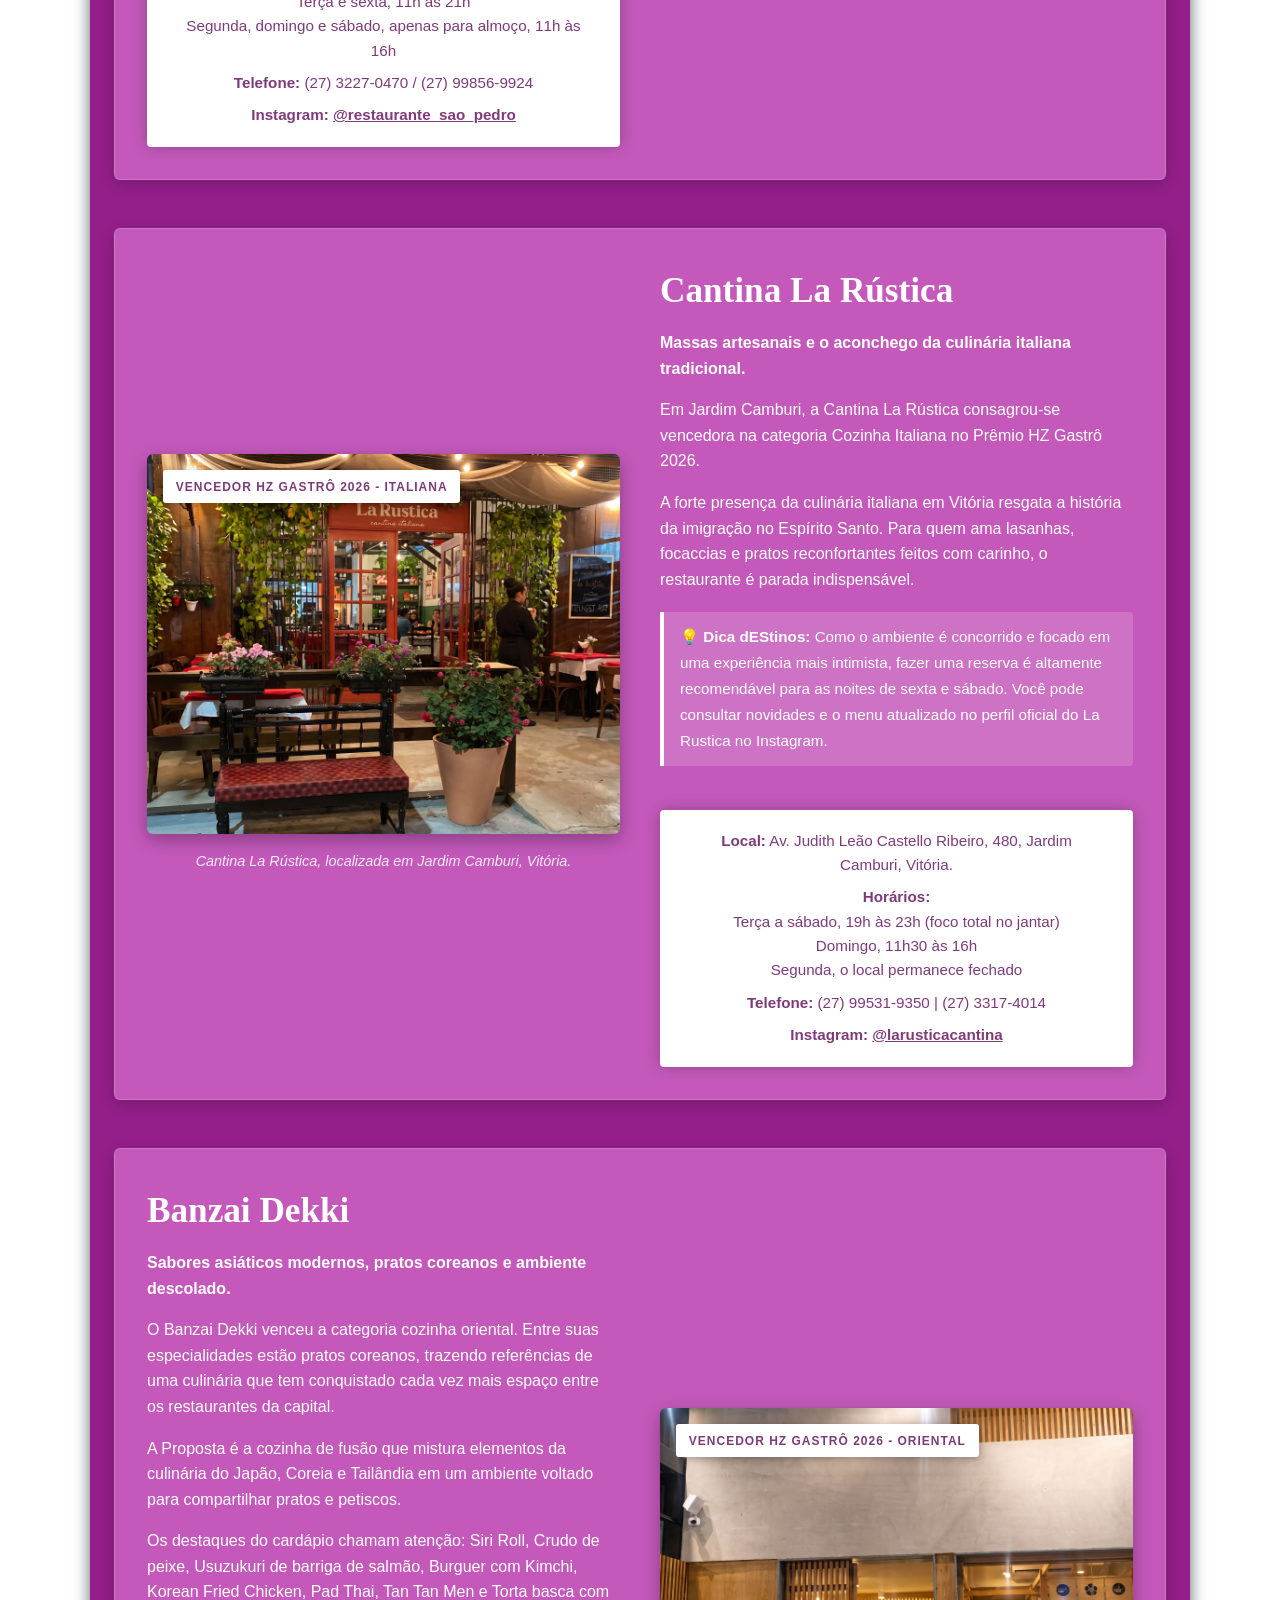
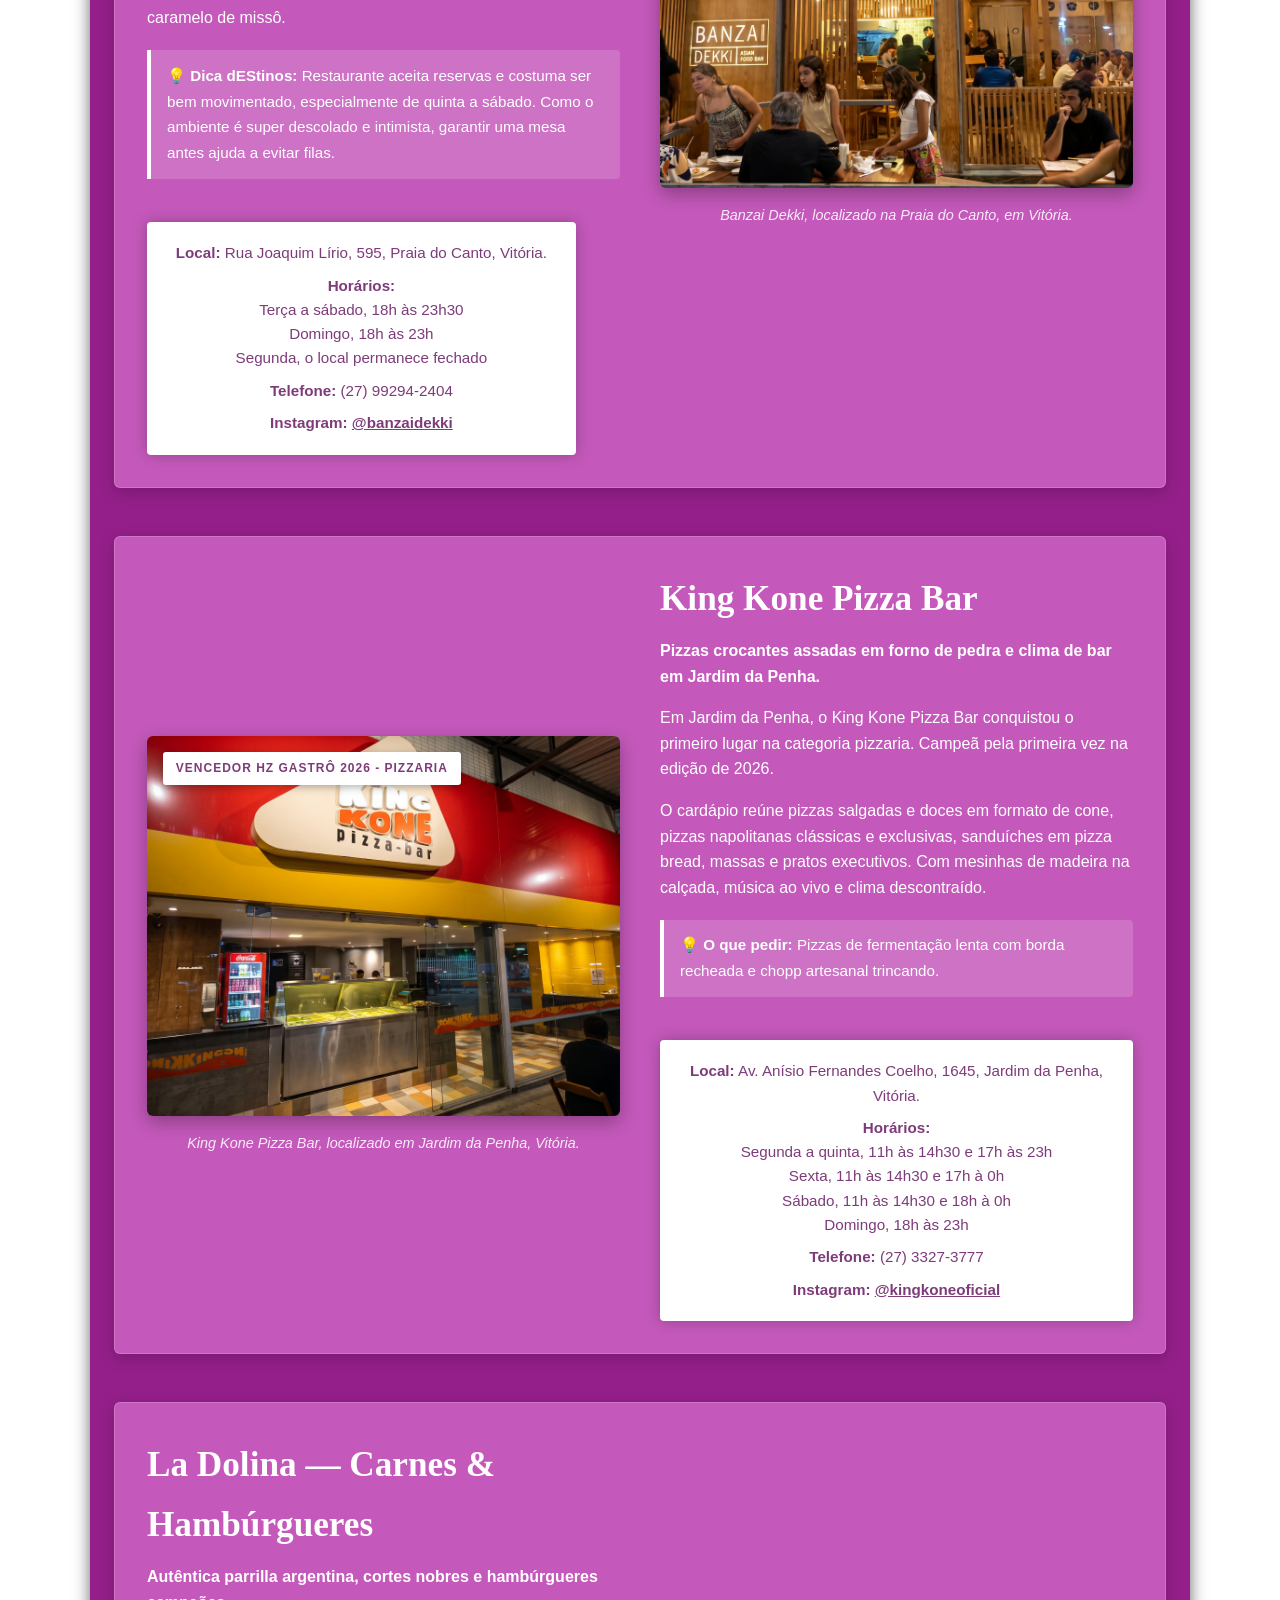
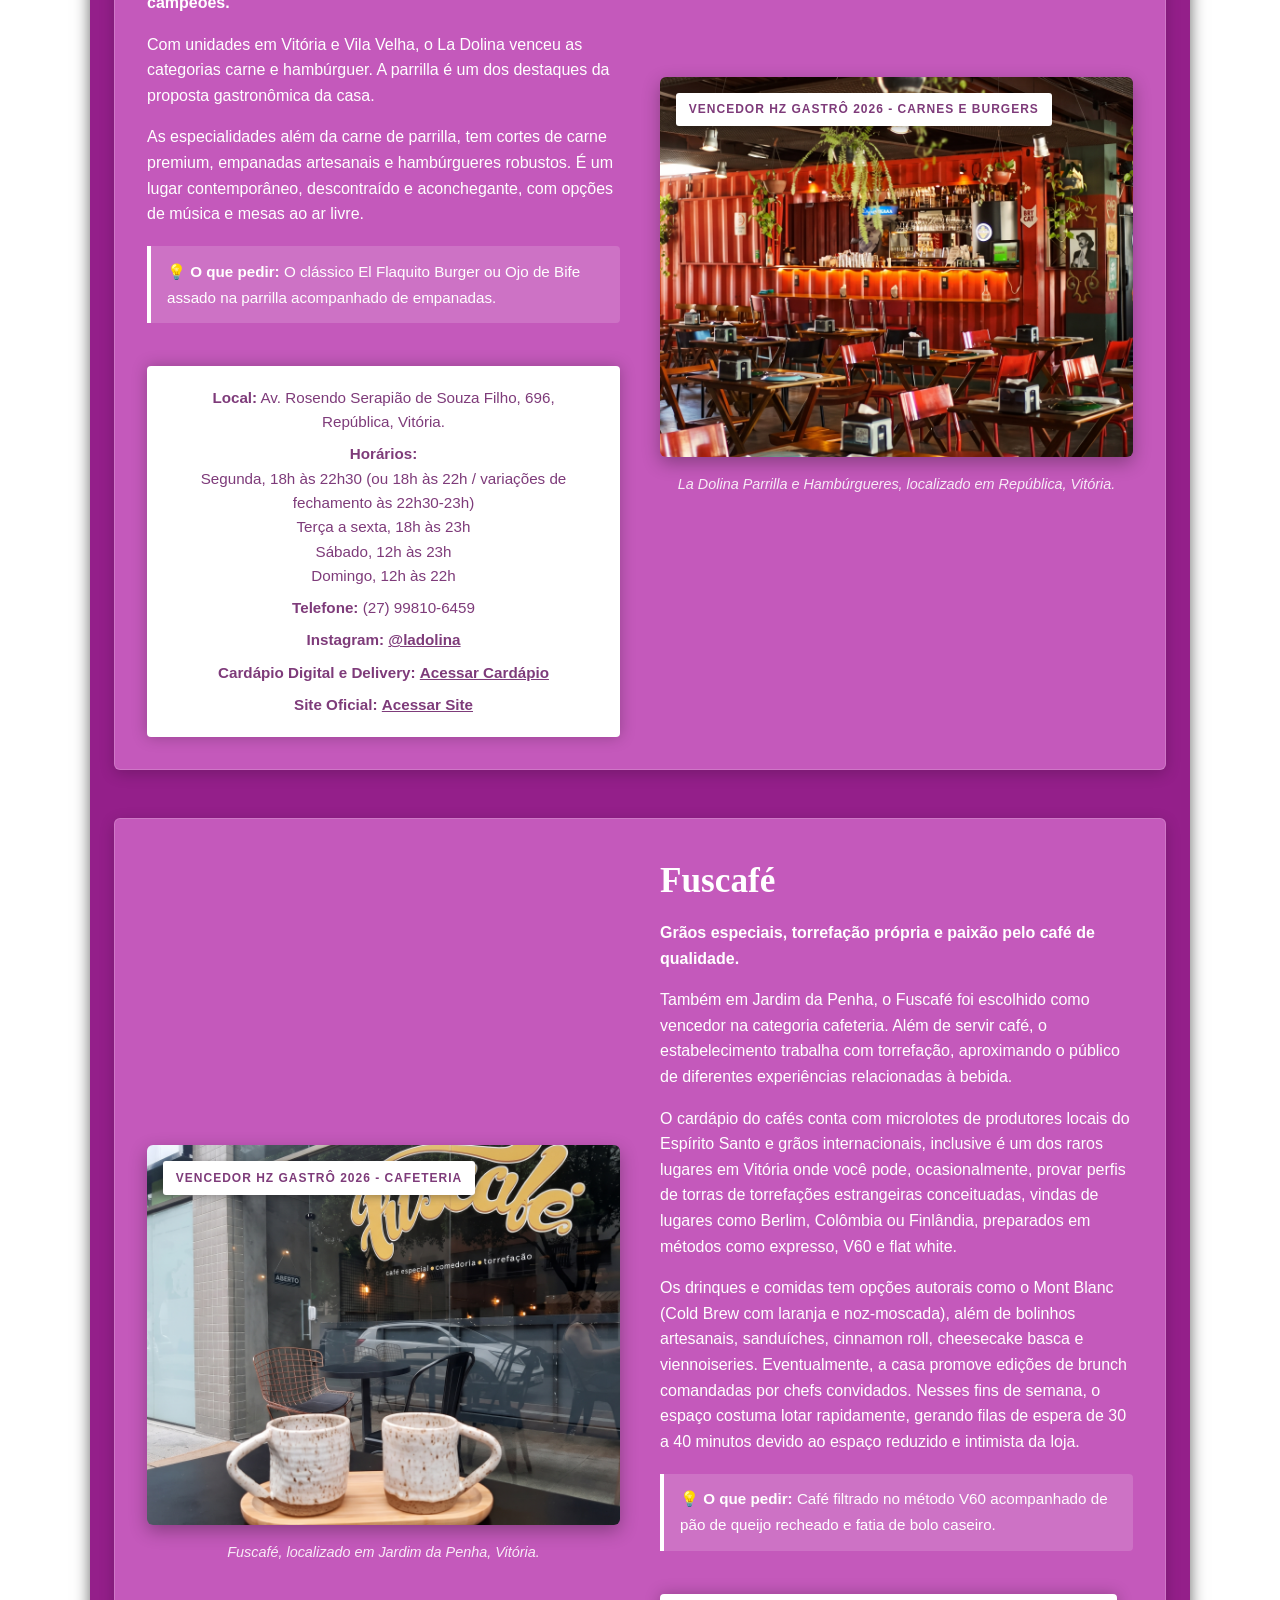
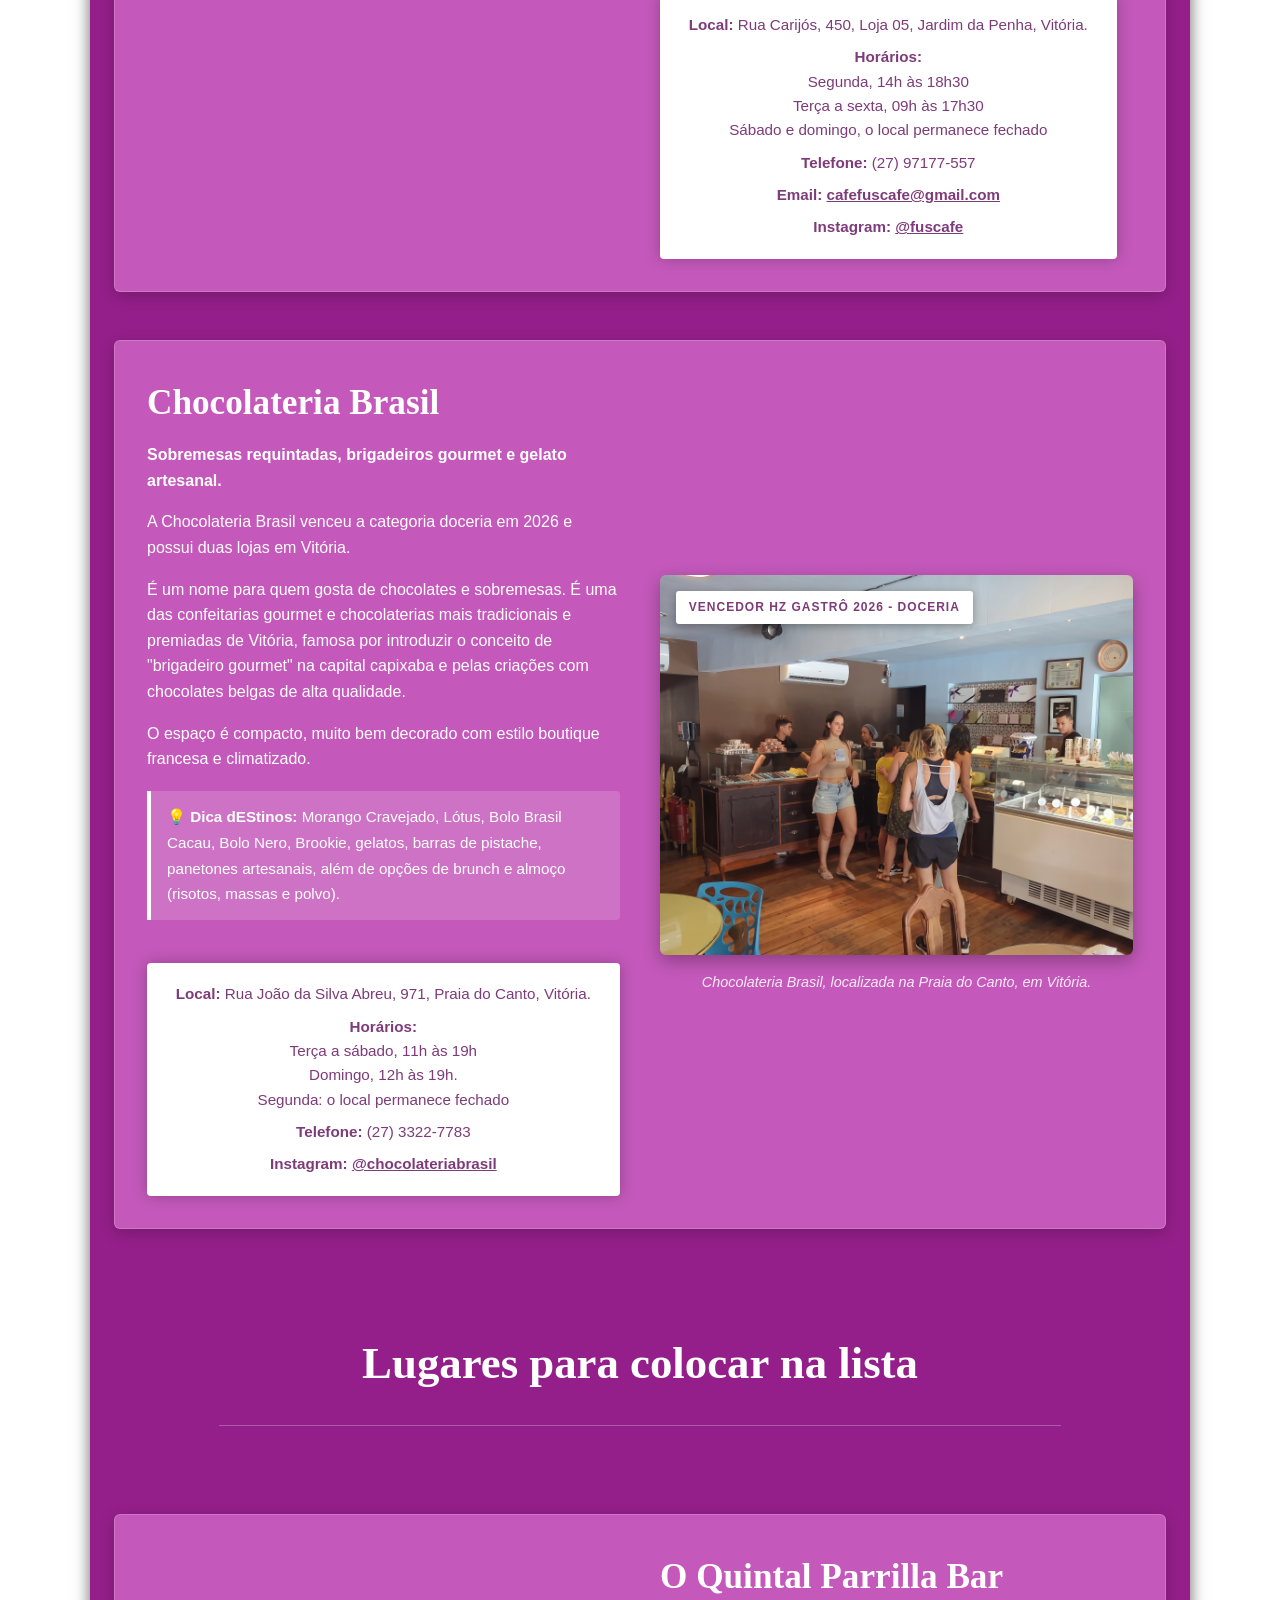
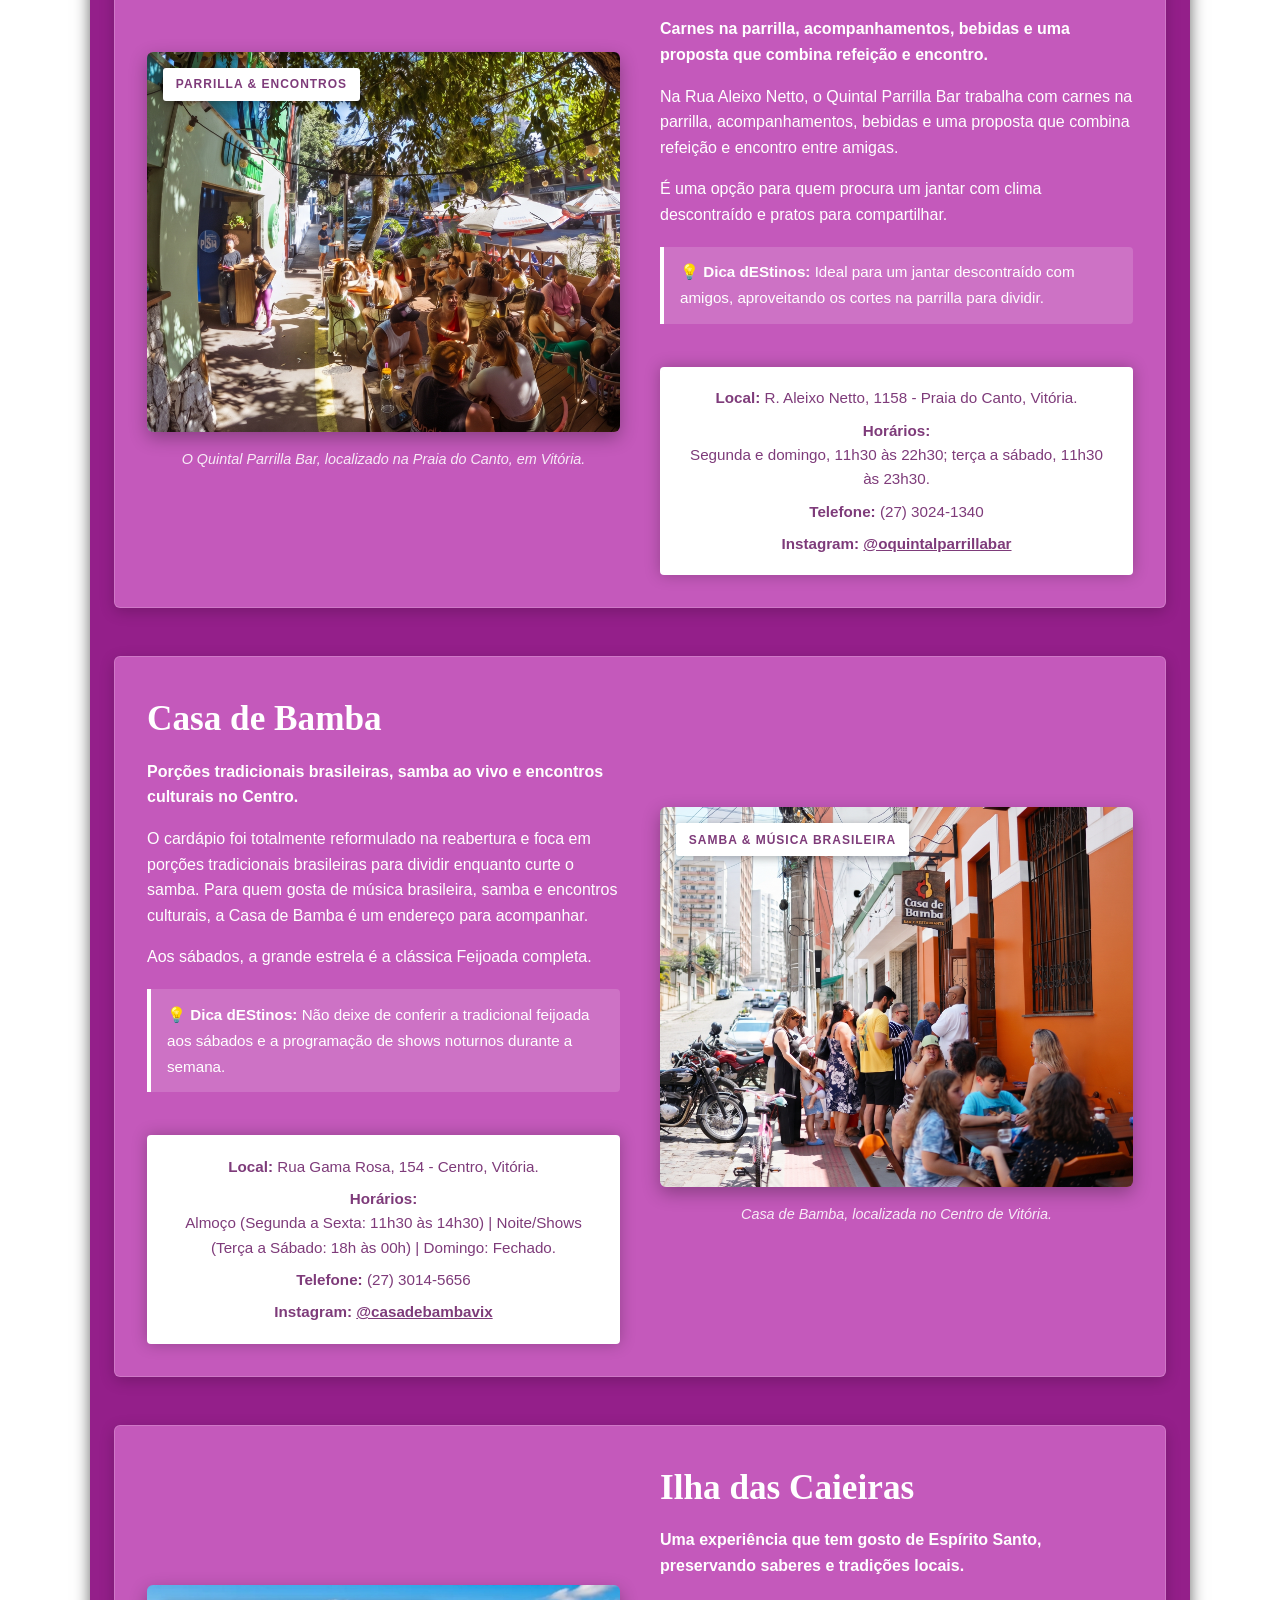
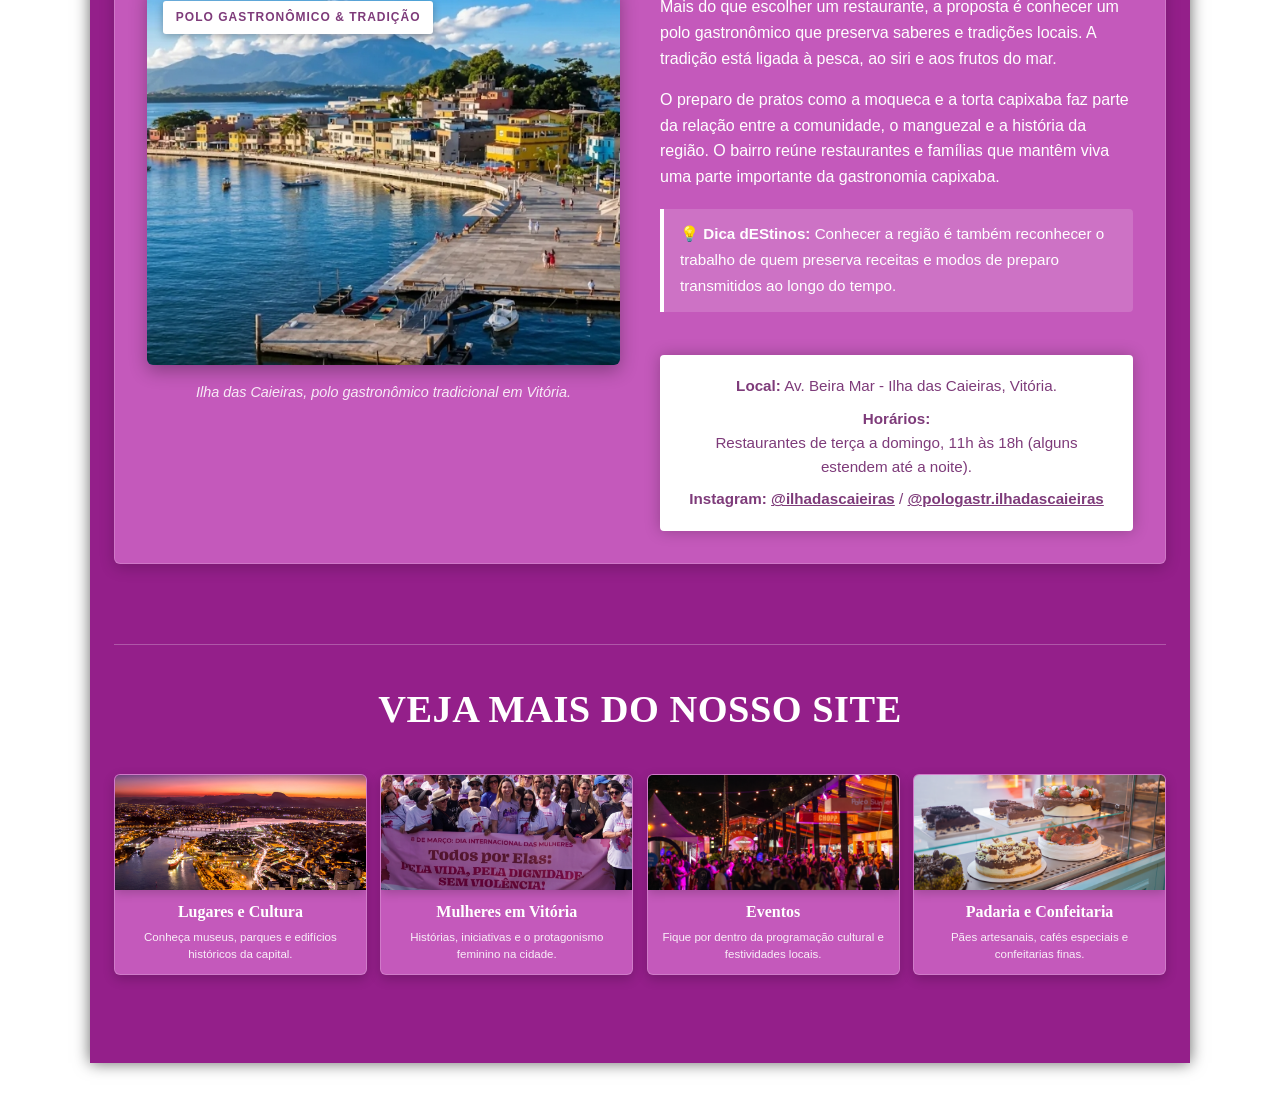
<file: onde-comer.html>
<!DOCTYPE html>
<html lang="pt-BR">
<head>
    <meta charset="UTF-8">
    <meta name="viewport" content="width=device-width, initial-scale=1.0">
    <meta name="theme-color" content="#ffffff">
    <title>dEStinos - Onde Comer?</title>
    <link rel="stylesheet" href="css/style.css">
</head>
<body>
    <header class="site-header">
        <!-- Botão do menu mobile -->
        <button class="menu-toggle" id="menuToggle"
                aria-label="Abrir menu"
                aria-expanded="false"
                aria-controls="sideNav">
            <span></span>
            <span></span>
            <span></span>
        </button>

        <!-- Logo e pesquisa -->
        <div class="header-main-container">
            <a href="index.html" class="logo-center">d<span>ES</span>tinos</a>

            <form class="header-search-bar" id="searchForm" role="search">
                <input type="search" id="searchInput"
                       placeholder="Pesquisar destino..."
                       aria-label="Pesquisar destino">
                <button type="button" id="searchToggle"
                        aria-label="Abrir pesquisa" aria-expanded="false">
                    <svg width="20" height="20" viewBox="0 0 24 24"
                         fill="none" stroke="currentColor" stroke-width="2"
                         stroke-linecap="round" stroke-linejoin="round"
                         aria-hidden="true">
                        <circle cx="11" cy="11" r="8"></circle>
                        <path d="m21 21-4.35-4.35"></path>
                    </svg>
                </button>
            </form>
        </div>

        <!-- Navegação principal -->
        <nav class="side-nav" id="sideNav" aria-label="Navegação principal">
            <ul>
                <li><a href="index.html">Home</a></li>
                <li><a href="lugares.html">Lugares e Cultura</a></li>
                <li><a href="onde-comer.html" class="active" aria-current="page">Onde Comer?</a></li>
                <li><a href="padaria-confeitaria.html">Padaria e Confeitaria</a></li>
                <li><a href="mulheres.html">Mulheres em Vitória</a></li>
                <li><a href="eventos.html">Eventos</a></li>
                <li><a href="contatos.html">Contatos</a></li>
            </ul>
        </nav>
    </header>

    <main class="food-main" id="guia-gastronomico">
        <section class="hero-section">
            <h1 class="page-title">Onde Comer em Vitória</h1>

            <div class="page-subtitle">
                <p>Por que sair para comer também é uma forma de conhecer a cidade?</p>
                <p>Tem restaurante que a gente escolhe pela comida. Tem bar que chama atenção pela música. Tem cafeteria que parece feita para uma conversa longa e tem padaria que vira parte da rotina.</p>
                <p>Em Vitória, a gastronomia aparece em diferentes formatos e bairros. Do Triângulo das Bermudas à Ilha das Caieiras, passando por Jardim da Penha, Praia do Canto e Praia do Suá, existem muitas maneiras de aproveitar a cidade à mesa.</p>
                <p>E a melhor parte é que cada lugar tem uma proposta. Alguns preservam receitas tradicionais, outros apostam em cozinhas de diferentes países e há aqueles que transformam o jantar em uma experiência completa, com música, bebidas e ambientes preparados para encontros.</p>
            </div>
        </section>

        <section class="food-list" aria-label="Guia gastronômico de Vitória">
            
            <!-- 1. SEU JOAQUIM -->
            <article class="food-item" id="seu-joaquim">
                <div class="food-img-wrap">
                    <span class="food-tag">BOEMIA & MÚSICA AO VIVO</span>
                    <img src="img/seu-joaquim.jpg" alt="Seu Joaquim Bar no Triângulo das Bermudas" loading="lazy">
                    <figcaption style="font-style: italic;">
                        Seu Joaquim Bar, localizado na Praia do Canto, em Vitória.
                    </figcaption>
                </div>
                <div class="food-info">
                    <h2>Triângulo das Bermudas & Seu Joaquim Bar</h2>
                    <p class="food-highlight">Música ao vivo, encontros e a energia do polo boêmio mais famoso da capital.</p>
                    <p>Na Praia do Canto, o Triângulo das Bermudas é um dos endereços mais conhecidos da noite capixaba. Essa região se concentra principalmente entre as ruas Joaquim Lírio e João da Cruz, com bares e restaurantes, com tanto entretenimento que movimentam o bairro.</p>
                    <p>O nome tem uma explicação divertida: há mais de duas décadas, frequentadores brincavam que se perdiam por ali entre conversas, bares e encontros com amigos quando percebiam, a noite já tinha virado o nascer do sol.</p>
                    <p>A Rua Viva, no trecho da Rua Joaquim Lírio, foi criada para favorecer o lazer, com restrição de circulação de veículos em determinado horário. É uma região para quem gosta de escolher um lugar, encontrar gente, experimentar um drink e deixar a noite acontecer. A casa divulga programação com música ao vivo, samba e pagode em datas específicas.</p>
                    
                    <div class="food-recommendation">
                        <strong>💡 Dica dEStinos:</strong> O Seu Joaquim Bar divulga programação com música ao vivo, samba e pagode em datas específicas, ideal para ir com amigos. Consulte a agenda antes de sair.
                    </div>

                    <div class="info-card">
                        <p><strong>Local:</strong> Rua Joaquim Lírio, 778, Praia do Canto, Vitória.</p>
                        <p><strong>Horários:</strong><br>Terça a sábado a partir das 17h<br>Domingos com almoço e pagode a partir das 12h</p>
                        <p><strong>Telefone:</strong> (27) 99926-9087</p>
                        <p><strong>Instagram:</strong> <a href="https://www.instagram.com/seujoaquimbar" target="_blank" rel="noopener noreferrer">@seujoaquimbar</a></p>
                    </div>
                </div>
            </article>

            <!-- TEXTO INTRODUTÓRIO DOS VENCEDORES -->
            <div style="text-align: center; color: var(--white-color); margin: 2rem 0 1rem 0;">
                <h2 class="place-title" style="font-size: 2.8rem;">Os restaurantes que receberam o voto do público em 2026</h2>
                <p style="font-size: 1.15rem; line-height: 1.7; margin: 1rem auto; max-width: 900px;">
                    O Prêmio HZ Gastrô 2026 reuniu mais de 150 mil votos em 14 categorias. A votação popular colocou diferentes restaurantes e estabelecimentos capixabas em destaque.
                </p>
                <p style="font-size: 1.05rem; line-height: 1.7; opacity: 0.95; max-width: 900px; margin: 0 auto;">
                    O prêmio é uma escolha do público na votação de 2026. Não significa que os estabelecimentos sejam os únicos bons da cidade, mas é uma referência interessante para descobrir novos endereços. Entre os vencedores com endereço em Vitória, estão:
                </p>
                <hr style="border: 0; height: 1px; background: rgba(255, 255, 255, 0.25); margin: 2rem auto; width: 80%;">
            </div>

            <!-- 2. RESTAURANTE SÃO PEDRO -->
            <article class="food-item reverse" id="restaurante-sao-pedro">
                <div class="food-img-wrap">
                    <span class="food-tag">VENCEDOR HZ GASTRÔ 2026 - MOQUECA</span>
                    <img src="img/restaurante-sao-pedro.jpg" alt="Restaurante São Pedro - Moqueca Capixaba" loading="lazy">
                    <figcaption style="font-style: italic;">
                        Restaurante São Pedro, localizado na Praia do Suá, em Vitória.
                    </figcaption>
                </div>
                <div class="food-info">
                    <h2>Restaurante São Pedro</h2>
                    <p class="food-highlight">Mais de sete décadas de tradição servindo a moqueca eleita a melhor de Vitória.</p>
                    <p>Na Praia do Suá, o Restaurante São Pedro está aberto desde 1952. São mais de 70 anos de história fortemente ligados à identidade culinária capixaba.</p>
                    <p>A moqueca é um dos pratos símbolos do estado e a casa conquistou o primeiro lugar na categoria pelo voto popular no Prêmio HZ Gastrô 2026.</p>
                    <p>Servida fumegante na panela de barro, a moqueca de badejo (com ou sem camarão) é o carro-chefe indiscutível. Os acompanhamentos tradicionais: arroz, pirão e moquequinha de banana-da-terra são impecáveis. A casquinha de siri e as ovas de peixe são excelentes opções de entrada para abrir o apetite.</p>
                    <p>É uma sugestão para quem quer conhecer um endereço tradicional e experimentar um dos sabores mais conhecidos da nossa cozinha.</p>
                    
                    <div class="food-recommendation">
                        <strong>💡 O que pedir:</strong> Moqueca completa de badejo com camarão, acompanhada de pirão e moqueca de banana.
                    </div>

                    <div class="info-card">
                        <p><strong>Local:</strong> Rua Desembargador Ferreira Coelho, 98, Praia do Suá, Vitória.</p>
                        <p><strong>Horários:</strong><br>Terça e sexta, 11h às 21h<br>Segunda, domingo e sábado, apenas para almoço, 11h às 16h</p>
                        <p><strong>Telefone:</strong> (27) 3227-0470 / (27) 99856-9924</p>
                        <p><strong>Instagram:</strong> <a href="https://www.instagram.com/restaurante_sao_pedro" target="_blank" rel="noopener noreferrer">@restaurante_sao_pedro</a></p>
                    </div>
                </div>
            </article>

            <!-- 3. CANTINA LA RÚSTICA -->
            <article class="food-item" id="cantina-la-rustica">
                <div class="food-img-wrap">
                    <span class="food-tag">VENCEDOR HZ GASTRÔ 2026 - ITALIANA</span>
                    <img src="img/cantina-la-rustica.jpg" alt="Cantina La Rústica em Jardim Camburi" loading="lazy">
                    <figcaption style="font-style: italic;">
                        Cantina La Rústica, localizada em Jardim Camburi, Vitória.
                    </figcaption>
                </div>
                <div class="food-info">
                    <h2>Cantina La Rústica</h2>
                    <p class="food-highlight">Massas artesanais e o aconchego da culinária italiana tradicional.</p>
                    <p>Em Jardim Camburi, a Cantina La Rústica consagrou-se vencedora na categoria Cozinha Italiana no Prêmio HZ Gastrô 2026.</p>
                    <p>A forte presença da culinária italiana em Vitória resgata a história da imigração no Espírito Santo. Para quem ama lasanhas, focaccias e pratos reconfortantes feitos com carinho, o restaurante é parada indispensável.</p>
                    
                    <div class="food-recommendation">
                        <strong>💡 Dica dEStinos:</strong> Como o ambiente é concorrido e focado em uma experiência mais intimista, fazer uma reserva é altamente recomendável para as noites de sexta e sábado. Você pode consultar novidades e o menu atualizado no perfil oficial do La Rustica no Instagram.
                    </div>

                    <div class="info-card">
                        <p><strong>Local:</strong> Av. Judith Leão Castello Ribeiro, 480, Jardim Camburi, Vitória.</p>
                        <p><strong>Horários:</strong><br>Terça a sábado, 19h às 23h (foco total no jantar)<br>Domingo, 11h30 às 16h<br>Segunda, o local permanece fechado</p>
                        <p><strong>Telefone:</strong> (27) 99531-9350 | (27) 3317-4014</p>
                        <p><strong>Instagram:</strong> <a href="https://www.instagram.com/larusticacantina" target="_blank" rel="noopener noreferrer">@larusticacantina</a></p>
                    </div>
                </div>
            </article>

            <!-- 4. BANZAI DEKKI -->
            <article class="food-item reverse" id="banzai-dekki">
                <div class="food-img-wrap">
                    <span class="food-tag">VENCEDOR HZ GASTRÔ 2026 - ORIENTAL</span>
                    <img src="img/banzai-dekki.jpg" alt="Banzai Dekki Asian Food Bar" loading="lazy">
                    <figcaption style="font-style: italic;">
                        Banzai Dekki, localizado na Praia do Canto, em Vitória.
                    </figcaption>
                </div>
                <div class="food-info">
                    <h2>Banzai Dekki</h2>
                    <p class="food-highlight">Sabores asiáticos modernos, pratos coreanos e ambiente descolado.</p>
                    <p>O Banzai Dekki venceu a categoria cozinha oriental. Entre suas especialidades estão pratos coreanos, trazendo referências de uma culinária que tem conquistado cada vez mais espaço entre os restaurantes da capital.</p>
                    <p>A Proposta é a cozinha de fusão que mistura elementos da culinária do Japão, Coreia e Tailândia em um ambiente voltado para compartilhar pratos e petiscos.</p>
                    <p>Os destaques do cardápio chamam atenção: Siri Roll, Crudo de peixe, Usuzukuri de barriga de salmão, Burguer com Kimchi, Korean Fried Chicken, Pad Thai, Tan Tan Men e Torta basca com caramelo de missô.</p>

                    <div class="food-recommendation">
                        <strong>💡 Dica dEStinos:</strong> Restaurante aceita reservas e costuma ser bem movimentado, especialmente de quinta a sábado. Como o ambiente é super descolado e intimista, garantir uma mesa antes ajuda a evitar filas.
                    </div>

                    <div class="info-card">
                        <p><strong>Local:</strong> Rua Joaquim Lírio, 595, Praia do Canto, Vitória.</p>
                        <p><strong>Horários:</strong><br>Terça a sábado, 18h às 23h30<br>Domingo, 18h às 23h<br>Segunda, o local permanece fechado</p>
                        <p><strong>Telefone:</strong> (27) 99294-2404</p>
                        <p><strong>Instagram:</strong> <a href="https://www.instagram.com/banzaidekki" target="_blank" rel="noopener noreferrer">@banzaidekki</a></p>
                    </div>
                </div>
            </article>

            <!-- 5. KING KONE -->
            <article class="food-item" id="king-kone">
                <div class="food-img-wrap">
                    <span class="food-tag">VENCEDOR HZ GASTRÔ 2026 - PIZZARIA</span>
                    <img src="img/king-kone.jpg" alt="King Kone Pizza Bar em Jardim da Penha" loading="lazy">
                    <figcaption style="font-style: italic;">
                        King Kone Pizza Bar, localizado em Jardim da Penha, Vitória.
                    </figcaption>
                </div>
                <div class="food-info">
                    <h2>King Kone Pizza Bar</h2>
                    <p class="food-highlight">Pizzas crocantes assadas em forno de pedra e clima de bar em Jardim da Penha.</p>
                    <p>Em Jardim da Penha, o King Kone Pizza Bar conquistou o primeiro lugar na categoria pizzaria. Campeã pela primeira vez na edição de 2026.</p>
                    <p>O cardápio reúne pizzas salgadas e doces em formato de cone, pizzas napolitanas clássicas e exclusivas, sanduíches em pizza bread, massas e pratos executivos. Com mesinhas de madeira na calçada, música ao vivo e clima descontraído.</p>
                    
                    <div class="food-recommendation">
                        <strong>💡 O que pedir:</strong> Pizzas de fermentação lenta com borda recheada e chopp artesanal trincando.
                    </div>

                    <div class="info-card">
                        <p><strong>Local:</strong> Av. Anísio Fernandes Coelho, 1645, Jardim da Penha, Vitória.</p>
                        <p><strong>Horários:</strong><br>Segunda a quinta, 11h às 14h30 e 17h às 23h<br>Sexta, 11h às 14h30 e 17h à 0h<br>Sábado, 11h às 14h30 e 18h à 0h<br>Domingo, 18h às 23h</p>
                        <p><strong>Telefone:</strong> (27) 3327-3777 </p>
                        <p><strong>Instagram:</strong> <a href="https://www.instagram.com/kingkoneoficial" target="_blank" rel="noopener noreferrer">@kingkoneoficial</a></p>
                    </div>
                </div>
            </article>

            <!-- 6. LA DOLINA -->
            <article class="food-item reverse" id="la-dolina">
                <div class="food-img-wrap">
                    <span class="food-tag">VENCEDOR HZ GASTRÔ 2026 - CARNES E BURGERS</span>
                    <img src="img/la-dolina.jpg" alt="La Dolina Parrilla e Hambúrgueres" loading="lazy">
                    <figcaption style="font-style: italic;">
                        La Dolina Parrilla e Hambúrgueres, localizado em República, Vitória.
                    </figcaption>
                </div>
                <div class="food-info">
                    <h2>La Dolina — Carnes & Hambúrgueres</h2>
                    <p class="food-highlight">Autêntica parrilla argentina, cortes nobres e hambúrgueres campeões.</p>
                    <p>Com unidades em Vitória e Vila Velha, o La Dolina venceu as categorias carne e hambúrguer. A parrilla é um dos destaques da proposta gastronômica da casa.</p>
                    <p>As especialidades além da carne de parrilla, tem cortes de carne premium, empanadas artesanais e hambúrgueres robustos. É um lugar contemporâneo, descontraído e aconchegante, com opções de música e mesas ao ar livre.</p>

                    <div class="food-recommendation">
                        <strong>💡 O que pedir:</strong> O clássico El Flaquito Burger ou Ojo de Bife assado na parrilla acompanhado de empanadas.
                    </div>

                    <div class="info-card">
                        <p><strong>Local:</strong> Av. Rosendo Serapião de Souza Filho, 696, República, Vitória.</p>
                        <p><strong>Horários:</strong><br>Segunda, 18h às 22h30 (ou 18h às 22h / variações de fechamento às 22h30-23h)<br>Terça a sexta, 18h às 23h<br>Sábado, 12h às 23h<br>Domingo, 12h às 22h</p>
                        <p><strong>Telefone:</strong> (27) 99810-6459</p>
                        <p><strong>Instagram:</strong> <a href="https://www.instagram.com/ladolina" target="_blank" rel="noopener noreferrer">@ladolina</a></p>
                        <p><strong>Cardápio Digital e Delivery:</strong> <a href="https://vucafood.com.br" target="_blank" rel="noopener noreferrer">Acessar Cardápio</a></p>
                        <p><strong>Site Oficial:</strong> <a href="https://www.ladolina.com.br" target="_blank" rel="noopener noreferrer">Acessar Site</a></p>
                    </div>
                </div>
            </article>

            <!-- 7. FUSCAFÉ -->
            <article class="food-item" id="fuscafe">
                <div class="food-img-wrap">
                    <span class="food-tag">VENCEDOR HZ GASTRÔ 2026 - CAFETERIA</span>
                    <img src="img/fuscafe.jpg" alt="Fuscafé Cafeteria em Jardim da Penha" loading="lazy">
                    <figcaption style="font-style: italic;">
                        Fuscafé, localizado em Jardim da Penha, Vitória.
                    </figcaption>
                </div>
                <div class="food-info">
                    <h2>Fuscafé</h2>
                    <p class="food-highlight">Grãos especiais, torrefação própria e paixão pelo café de qualidade.</p>
                    <p>Também em Jardim da Penha, o Fuscafé foi escolhido como vencedor na categoria cafeteria. Além de servir café, o estabelecimento trabalha com torrefação, aproximando o público de diferentes experiências relacionadas à bebida.</p>
                    <p>O cardápio do cafés conta com microlotes de produtores locais do Espírito Santo e grãos internacionais, inclusive é um dos raros lugares em Vitória onde você pode, ocasionalmente, provar perfis de torras de torrefações estrangeiras conceituadas, vindas de lugares como Berlim, Colômbia ou Finlândia, preparados em métodos como expresso, V60 e flat white.</p>
                    <p>Os drinques e comidas tem opções autorais como o Mont Blanc (Cold Brew com laranja e noz-moscada), além de bolinhos artesanais, sanduíches, cinnamon roll, cheesecake basca e viennoiseries. Eventualmente, a casa promove edições de brunch comandadas por chefs convidados. Nesses fins de semana, o espaço costuma lotar rapidamente, gerando filas de espera de 30 a 40 minutos devido ao espaço reduzido e intimista da loja.</p>
                    
                    <div class="food-recommendation">
                        <strong>💡 O que pedir:</strong> Café filtrado no método V60 acompanhado de pão de queijo recheado e fatia de bolo caseiro.
                    </div>

                    <div class="info-card">
                        <p><strong>Local:</strong> Rua Carijós, 450, Loja 05, Jardim da Penha, Vitória.</p>
                        <p><strong>Horários:</strong><br>Segunda, 14h às 18h30<br>Terça a sexta, 09h às 17h30<br>Sábado e domingo, o local permanece fechado</p>
                        <p><strong>Telefone:</strong> (27) 97177-557</p>
                        <p><strong>Email:</strong> <a href="mailto:fuscafe@email.com" target="_blank" rel="noopener noreferrer">cafefuscafe@gmail.com</a></p>
                        <p><strong>Instagram:</strong> <a href="https://www.instagram.com/fuscafe" target="_blank" rel="noopener noreferrer">@fuscafe</a></p>
                    </div>
                </div>
            </article>

            <!-- 8. CHOCOLATERIA BRASIL -->
            <article class="food-item reverse" id="chocolateria-brasil">
                <div class="food-img-wrap">
                    <span class="food-tag">VENCEDOR HZ GASTRÔ 2026 - DOCERIA</span>
                    <img src="img/chocolateria-brasil.jpg" alt="Chocolateria Brasil" loading="lazy">
                    <figcaption style="font-style: italic;">
                        Chocolateria Brasil, localizada na Praia do Canto, em Vitória.
                    </figcaption>
                </div>
                <div class="food-info">
                    <h2>Chocolateria Brasil</h2>
                    <p class="food-highlight">Sobremesas requintadas, brigadeiros gourmet e gelato artesanal.</p>
                    <p>A Chocolateria Brasil venceu a categoria doceria em 2026 e possui duas lojas em Vitória.</p>
                    <p>É um nome para quem gosta de chocolates e sobremesas. É uma das confeitarias gourmet e chocolaterias mais tradicionais e premiadas de Vitória, famosa por introduzir o conceito de "brigadeiro gourmet" na capital capixaba e pelas criações com chocolates belgas de alta qualidade.</p>
                    <p>O espaço é compacto, muito bem decorado com estilo boutique francesa e climatizado.</p>

                    <div class="food-recommendation">
                        <strong>💡 Dica dEStinos:</strong> Morango Cravejado, Lótus, Bolo Brasil Cacau, Bolo Nero, Brookie, gelatos, barras de pistache, panetones artesanais, além de opções de brunch e almoço (risotos, massas e polvo).
                    </div>

                    <div class="info-card">
                        <p><strong>Local:</strong> Rua João da Silva Abreu, 971, Praia do Canto, Vitória.</p>
                        <p><strong>Horários:</strong><br>Terça a sábado, 11h às 19h<br>Domingo, 12h às 19h.<br>Segunda: o local permanece fechado</p>
                        <p><strong>Telefone:</strong> (27) 3322-7783</p>
                        <p><strong>Instagram:</strong> <a href="https://www.instagram.com/chocolateriabrasil" target="_blank" rel="noopener noreferrer">@chocolateriabrasil</a></p>
                    </div>
                </div>
            </article>

            <!-- TEXTO INTRODUTÓRIO DOS LUGARES PARA COLOCAR NA LISTA -->
            <div style="text-align: center; color: var(--white-color); margin: 3rem 0 1rem 0;">
                <h2 class="place-title" style="font-size: 2.8rem;">Lugares para colocar na lista</h2>
                <hr style="border: 0; height: 1px; background: rgba(255, 255, 255, 0.25); margin: 1.5rem auto; width: 80%;">
            </div>

            <!-- 9. O QUINTAL PARRILLA BAR -->
            <article class="food-item" id="quintal-parrilla">
                <div class="food-img-wrap">
                    <span class="food-tag">PARRILLA & ENCONTROS</span>
                    <img src="img/quintal-parrilla-bar.jpg" alt="O Quintal Parrilla Bar" loading="lazy">
                    <figcaption style="font-style: italic;">
                        O Quintal Parrilla Bar, localizado na Praia do Canto, em Vitória.
                    </figcaption>
                </div>
                <div class="food-info">
                    <h2>O Quintal Parrilla Bar</h2>
                    <p class="food-highlight">Carnes na parrilla, acompanhamentos, bebidas e uma proposta que combina refeição e encontro.</p>
                    <p>Na Rua Aleixo Netto, o Quintal Parrilla Bar trabalha com carnes na parrilla, acompanhamentos, bebidas e uma proposta que combina refeição e encontro entre amigas.</p>
                    <p>É uma opção para quem procura um jantar com clima descontraído e pratos para compartilhar.</p>
                    
                    <div class="food-recommendation">
                        <strong>💡 Dica dEStinos:</strong> Ideal para um jantar descontraído com amigos, aproveitando os cortes na parrilla para dividir.
                    </div>

                    <div class="info-card">
                        <p><strong>Local:</strong> R. Aleixo Netto, 1158 - Praia do Canto, Vitória.</p>
                        <p><strong>Horários:</strong><br>Segunda e domingo, 11h30 às 22h30; terça a sábado, 11h30 às 23h30.</p>
                        <p><strong>Telefone:</strong> (27) 3024-1340</p>
                        <p><strong>Instagram:</strong> <a href="https://www.instagram.com/oquintalparrillabar" target="_blank" rel="noopener noreferrer">@oquintalparrillabar</a></p>
                    </div>
                </div>
            </article>

            <!-- 10. CASA DE BAMBA -->
            <article class="food-item reverse" id="casa-de-bamba">
                <div class="food-img-wrap">
                    <span class="food-tag">SAMBA & MÚSICA BRASILEIRA</span>
                    <img src="img/casa-de-bamba.jpg" alt="Casa de Bamba no Centro de Vitória" loading="lazy">
                    <figcaption style="font-style: italic;">
                        Casa de Bamba, localizada no Centro de Vitória.
                    </figcaption>
                </div>
                <div class="food-info">
                    <h2>Casa de Bamba</h2>
                    <p class="food-highlight">Porções tradicionais brasileiras, samba ao vivo e encontros culturais no Centro.</p>
                    <p>O cardápio foi totalmente reformulado na reabertura e foca em porções tradicionais brasileiras para dividir enquanto curte o samba. Para quem gosta de música brasileira, samba e encontros culturais, a Casa de Bamba é um endereço para acompanhar.</p>
                    <p>Aos sábados, a grande estrela é a clássica Feijoada completa.</p>
                    
                    <div class="food-recommendation">
                        <strong>💡 Dica dEStinos:</strong> Não deixe de conferir a tradicional feijoada aos sábados e a programação de shows noturnos durante a semana.
                    </div>

                    <div class="info-card">
                        <p><strong>Local:</strong> Rua Gama Rosa, 154 - Centro, Vitória.</p>
                        <p><strong>Horários:</strong><br>Almoço (Segunda a Sexta: 11h30 às 14h30) | Noite/Shows (Terça a Sábado: 18h às 00h) | Domingo: Fechado.</p>
                        <p><strong>Telefone:</strong> (27) 3014-5656</p>
                        <p><strong>Instagram:</strong> <a href="https://www.instagram.com/casadebambavix" target="_blank" rel="noopener noreferrer">@casadebambavix</a></p>
                    </div>
                </div>
            </article>

            <!-- 11. ILHA DAS CAIEIRAS -->
            <article class="food-item" id="ilha-das-caieiras">
                <div class="food-img-wrap">
                    <span class="food-tag">POLO GASTRONÔMICO & TRADIÇÃO</span>
                    <img src="img/ilha-das-caieiras.jpg" alt="Ilha das Caieiras em Vitória" loading="lazy">
                    <figcaption style="font-style: italic;">
                        Ilha das Caieiras, polo gastronômico tradicional em Vitória.
                    </figcaption>
                </div>
                <div class="food-info">
                    <h2>Ilha das Caieiras</h2>
                    <p class="food-highlight">Uma experiência que tem gosto de Espírito Santo, preservando saberes e tradições locais.</p>
                    <p>Mais do que escolher um restaurante, a proposta é conhecer um polo gastronômico que preserva saberes e tradições locais. A tradição está ligada à pesca, ao siri e aos frutos do mar.</p>
                    <p>O preparo de pratos como a moqueca e a torta capixaba faz parte da relação entre a comunidade, o manguezal e a história da região. O bairro reúne restaurantes e famílias que mantêm viva uma parte importante da gastronomia capixaba.</p>
                    
                    <div class="food-recommendation">
                        <strong>💡 Dica dEStinos:</strong> Conhecer a região é também reconhecer o trabalho de quem preserva receitas e modos de preparo transmitidos ao longo do tempo.
                    </div>

                    <div class="info-card">
                        <p><strong>Local:</strong> Av. Beira Mar - Ilha das Caieiras, Vitória.</p>
                        <p><strong>Horários:</strong><br>Restaurantes de terça a domingo, 11h às 18h (alguns estendem até a noite).</p>
                        <p><strong>Instagram:</strong> <a href="https://www.instagram.com/ilhadascaieiras" target="_blank" rel="noopener noreferrer">@ilhadascaieiras</a> / <a href="https://www.instagram.com/pologastr.ilhadascaieiras" target="_blank" rel="noopener noreferrer">@pologastr.ilhadascaieiras</a></p>
                    </div>
                </div>
            </article>

        </section>

        <section class="related-section" aria-label="Veja mais destinos">
            <h2 class="related-title">VEJA MAIS DO NOSSO SITE</h2>
            
            <div class="related-grid">
                <a href="lugares.html" class="related-card">
                    <div class="related-img-wrap">
                        <img src="img/lugares.jpg" alt="Lugares e Cultura em Vitória" loading="lazy">
                    </div>
                    <div class="related-card-content">
                        <h3>Lugares e Cultura</h3>
                        <p>Conheça museus, parques e edifícios históricos da capital.</p>
                    </div>
                </a>

                <a href="mulheres.html" class="related-card">
                    <div class="related-img-wrap">
                        <img src="img/mulheres.jpg" alt="Mulheres em Vitória" loading="lazy">
                    </div>
                    <div class="related-card-content">
                        <h3>Mulheres em Vitória</h3>
                        <p>Histórias, iniciativas e o protagonismo feminino na cidade.</p>
                    </div>
                </a>

                <a href="eventos.html" class="related-card">
                    <div class="related-img-wrap">
                        <img src="img/eventos.jpg" alt="Eventos em Vitória" loading="lazy">
                    </div>
                    <div class="related-card-content">
                        <h3>Eventos</h3>
                        <p>Fique por dentro da programação cultural e festividades locais.</p>
                    </div>
                </a>

                <a href="padaria-confeitaria.html" class="related-card">
                    <div class="related-img-wrap">
                        <img src="img/padaria-confeitaria.jpg" alt="Padaria e Confeitaria" loading="lazy">
                    </div>
                    <div class="related-card-content">
                        <h3>Padaria e Confeitaria</h3>
                        <p>Pães artesanais, cafés especiais e confeitarias finas.</p>
                    </div>
                </a>
            </div>
        </section>
    </main>

    <footer class="footer">
        <p>&copy; 2026 dEStinos. Todos os direitos reservados.</p>
    </footer>

    <script src="js/main.js"></script>
    <button id="btnVoltarInicio" title="Voltar ao início" aria-label="Voltar ao início">↑</button>
</body>
</html>
</file>
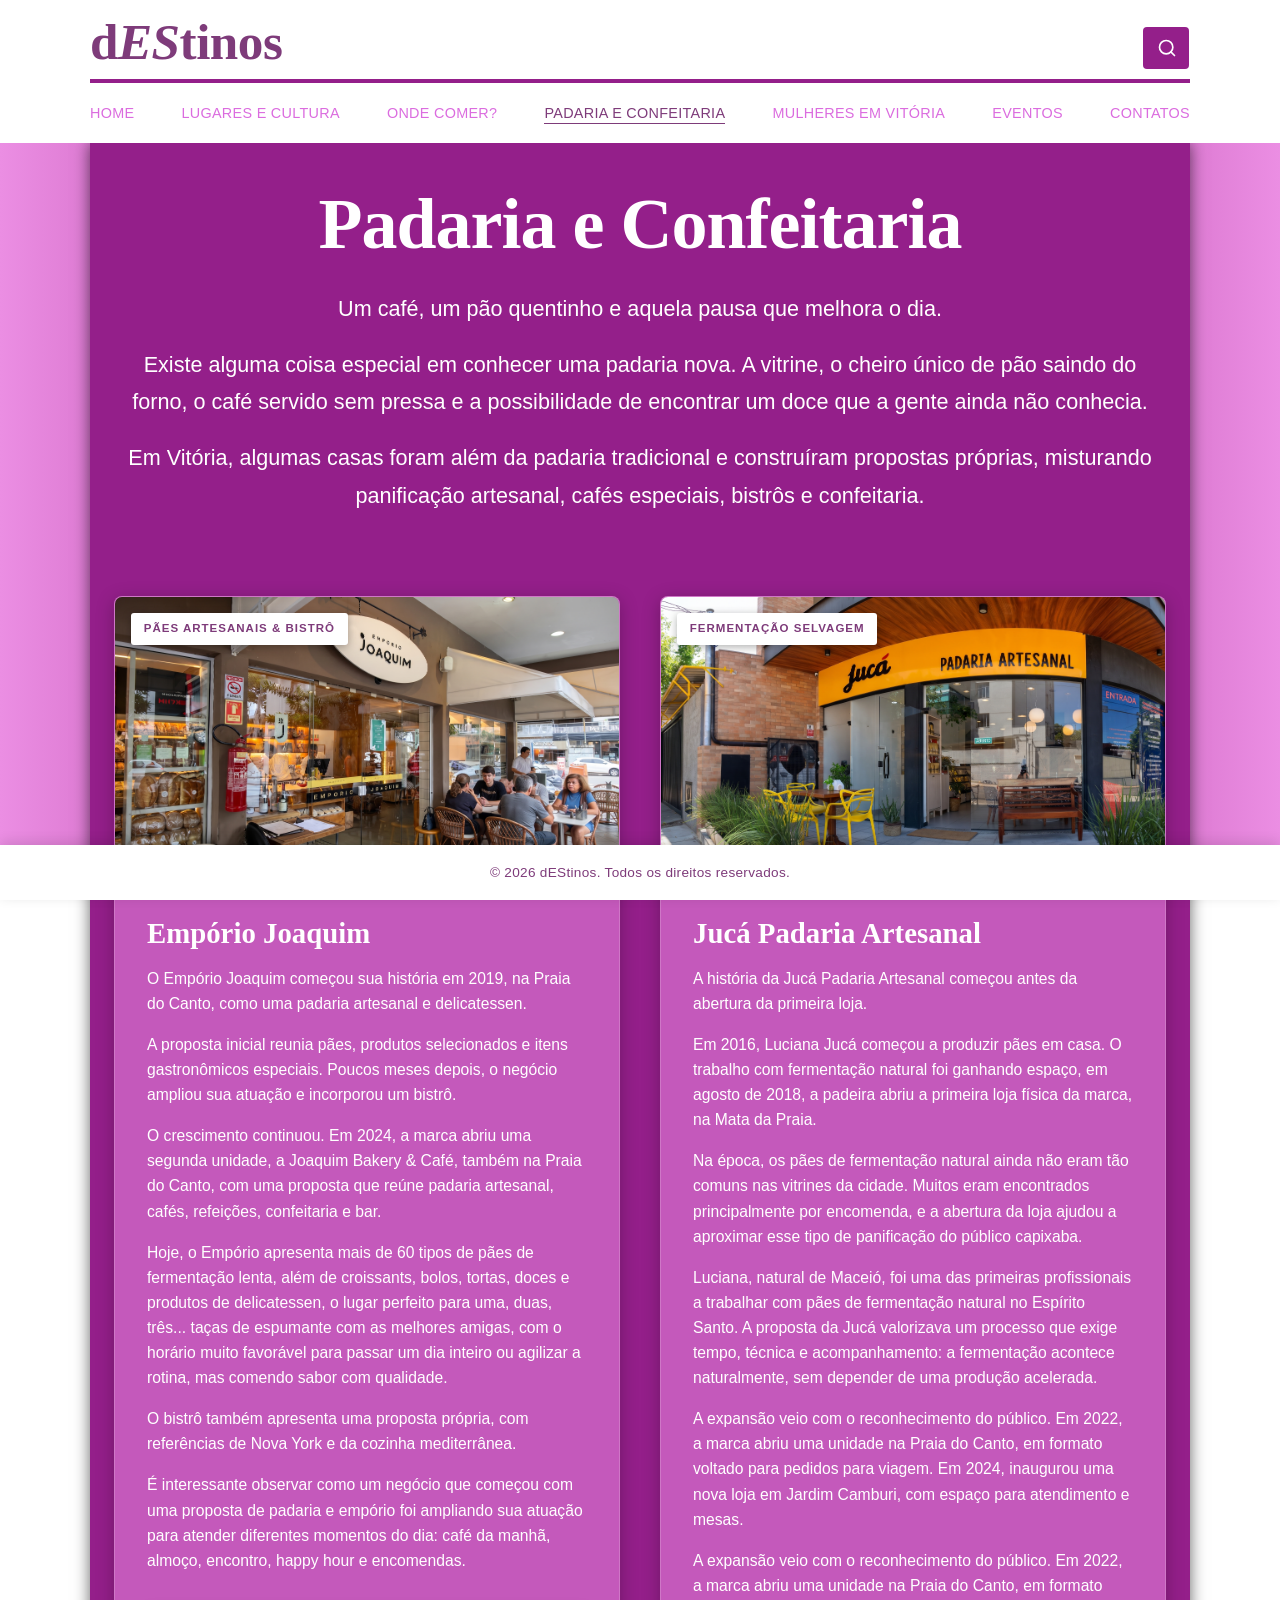
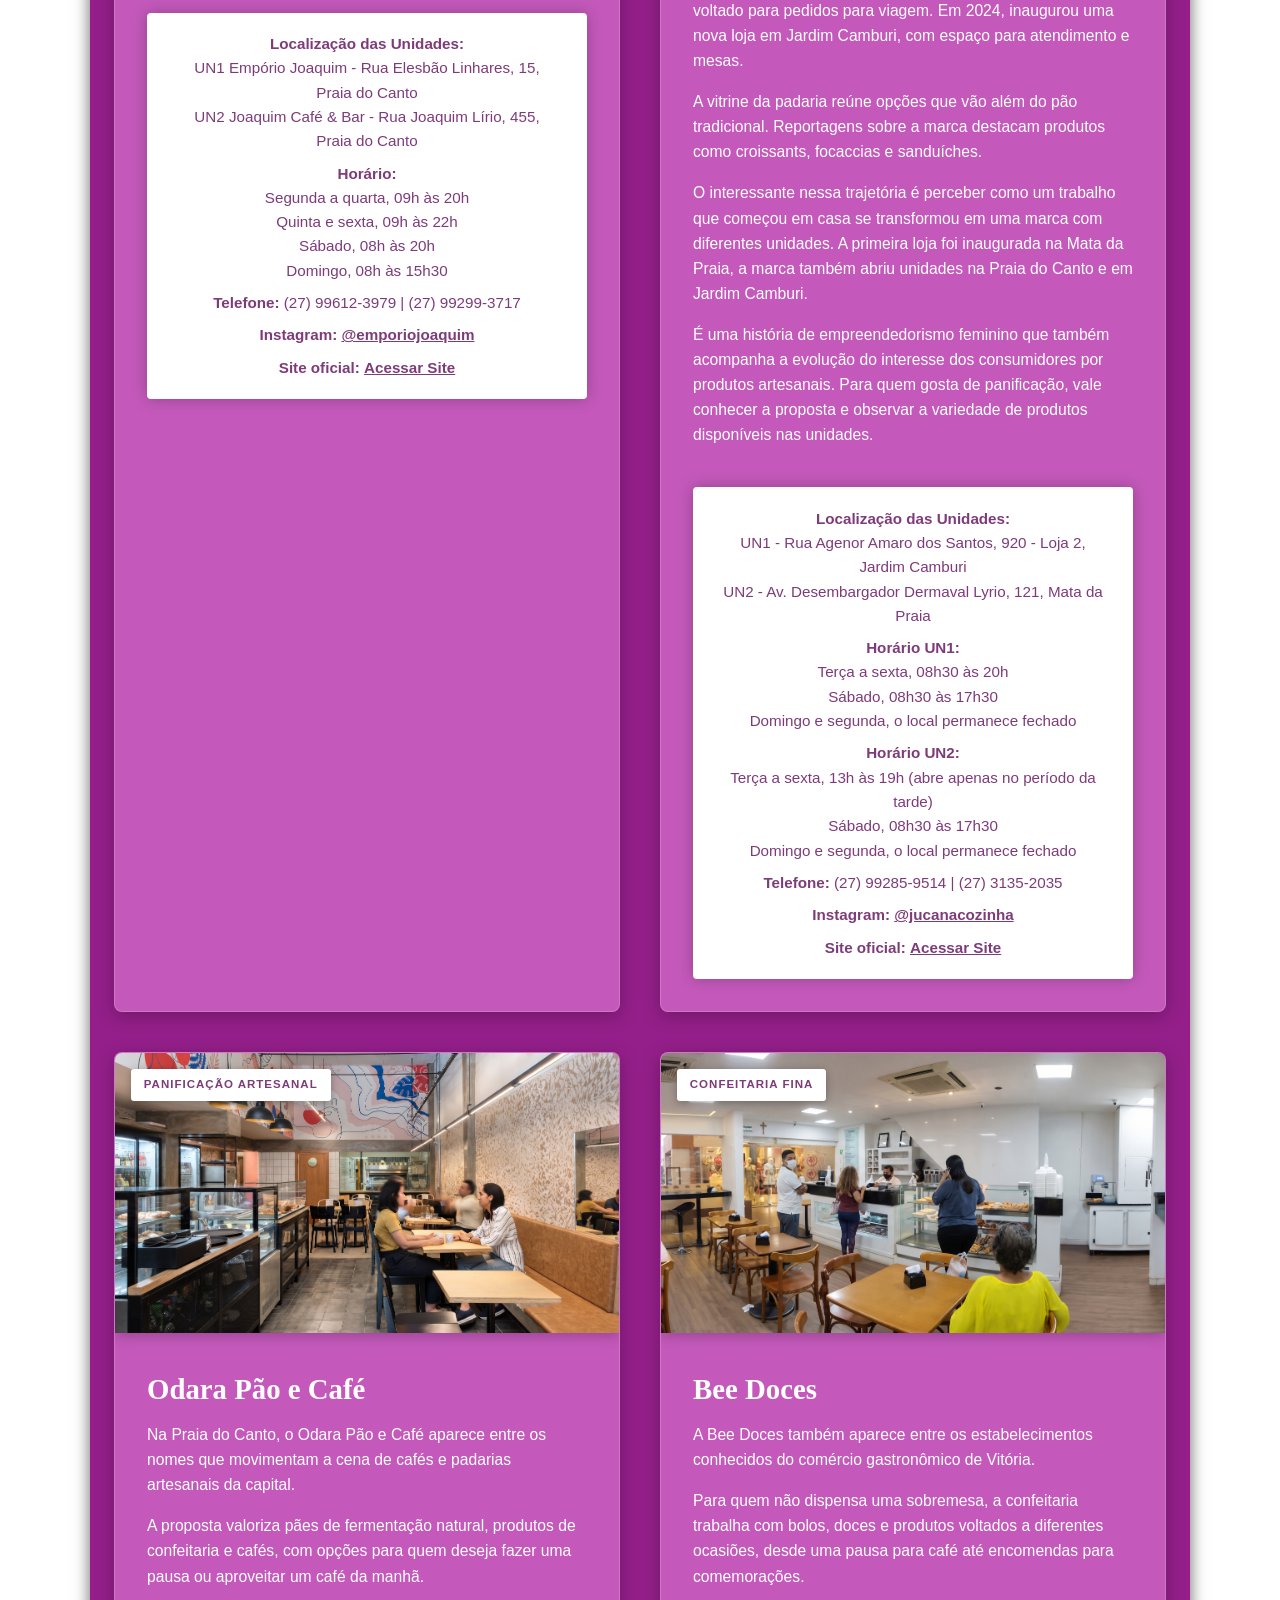
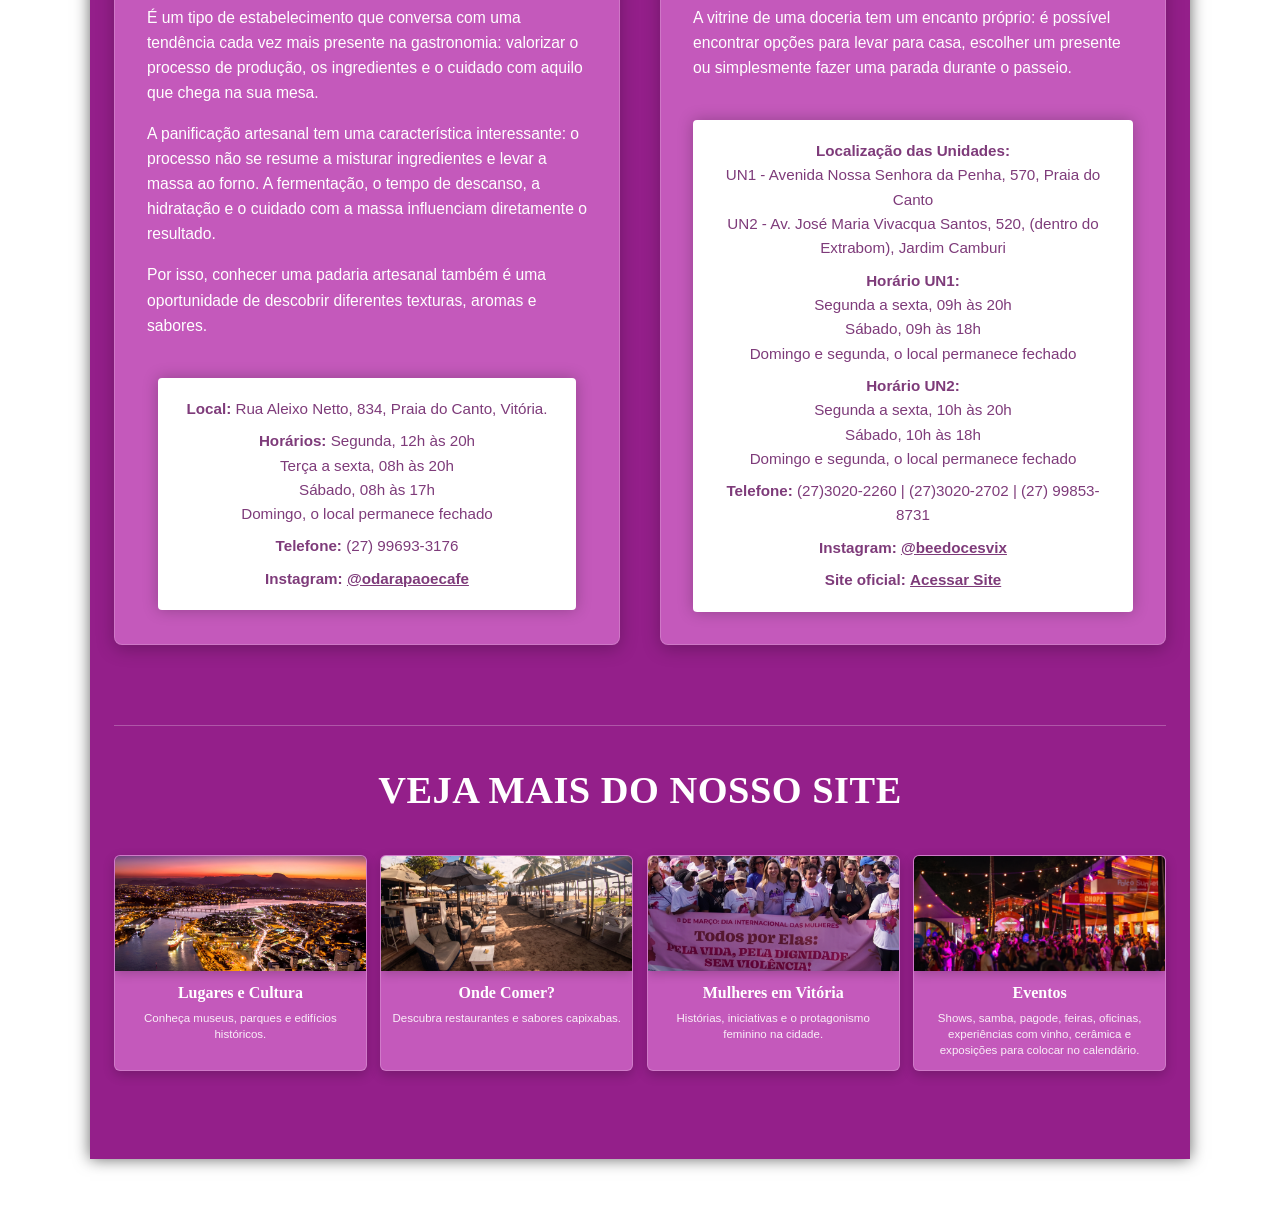
<file: padaria-confeitaria.html>
<!DOCTYPE html>
<html lang="pt-BR">
<head>
    <meta charset="UTF-8">
    <meta name="viewport" content="width=device-width, initial-scale=1.0">
    <meta name="theme-color" content="#ffffff">
    <title>dEStinos - Padaria e Confeitaria</title>
    <link rel="stylesheet" href="css/style.css">
</head>
<body>
    <header class="site-header">
        <!-- Botão do menu mobile -->
        <button class="menu-toggle" id="menuToggle"
                aria-label="Abrir menu"
                aria-expanded="false"
                aria-controls="sideNav">
            <span></span>
            <span></span>
            <span></span>
        </button>

        <!-- Logo e pesquisa -->
        <div class="header-main-container">
            <a href="index.html" class="logo-center">d<span>ES</span>tinos</a>

            <form class="header-search-bar" id="searchForm" role="search">
                <input type="search" id="searchInput"
                       placeholder="Pesquisar destino..."
                       aria-label="Pesquisar destino">
                <button type="button" id="searchToggle"
                        aria-label="Abrir pesquisa" aria-expanded="false">
                    <svg width="20" height="20" viewBox="0 0 24 24"
                         fill="none" stroke="currentColor" stroke-width="2"
                         stroke-linecap="round" stroke-linejoin="round"
                         aria-hidden="true">
                        <circle cx="11" cy="11" r="8"></circle>
                        <path d="m21 21-4.35-4.35"></path>
                    </svg>
                </button>
            </form>
        </div>

        <!-- Navegação principal -->
        <nav class="side-nav" id="sideNav" aria-label="Navegação principal">
            <ul>
                <li><a href="index.html">Home</a></li>
                <li><a href="lugares.html">Lugares e Cultura</a></li>
                <li><a href="onde-comer.html">Onde Comer?</a></li>
                <li><a href="padaria-confeitaria.html" class="active" aria-current="page">Padaria e Confeitaria</a></li>
                <li><a href="mulheres.html">Mulheres em Vitória</a></li>
                <li><a href="eventos.html">Eventos</a></li>
                <li><a href="contatos.html">Contatos</a></li>
            </ul>
        </nav>
    </header>

    <!-- CONTEÚDO PRINCIPAL -->
    <main class="bakery-main" id="padaria-confeitaria">

        <section class="hero-section">
            <h1 class="page-title">Padaria e Confeitaria</h1>

            <div class="page-subtitle">
                <p>Um café, um pão quentinho e aquela pausa que melhora o dia.</p>
                <p>Existe alguma coisa especial em conhecer uma padaria nova. A vitrine, o cheiro único de pão saindo do forno, o café servido sem pressa e a possibilidade de encontrar um doce que a gente ainda não conhecia.</p>
                <p>Em Vitória, algumas casas foram além da padaria tradicional e construíram propostas próprias, misturando panificação artesanal, cafés especiais, bistrôs e confeitaria.</p>
            </div>
        </section>

        <!-- GRID DE PADARIAS E CONFEITARIAS -->
        <section class="bakery-grid" aria-label="Lista de padarias e confeitarias">

            <!-- 1. EMPÓRIO JOAQUIM -->
            <article class="bakery-card" id="emporio-joaquim">
                <div class="bakery-img-wrap">
                    <span class="bakery-tag">PÃES ARTESANAIS & BISTRÔ</span>
                    <img src="img/emporio-joaquim.jpg" alt="Empório Joaquim" loading="lazy">
                </div>

                <div class="bakery-info">
                    <h2>Empório Joaquim</h2>
                    <p>O Empório Joaquim começou sua história em 2019, na Praia do Canto, como uma padaria artesanal e delicatessen.</p>
                    <p>A proposta inicial reunia pães, produtos selecionados e itens gastronômicos especiais. Poucos meses depois, o negócio ampliou sua atuação e incorporou um bistrô.</p>
                    <p>O crescimento continuou. Em 2024, a marca abriu uma segunda unidade, a Joaquim Bakery & Café, também na Praia do Canto, com uma proposta que reúne padaria artesanal, cafés, refeições, confeitaria e bar.</p>
                    <p>Hoje, o Empório apresenta mais de 60 tipos de pães de fermentação lenta, além de croissants, bolos, tortas, doces e produtos de delicatessen, o lugar perfeito para uma, duas, três... taças de espumante com as melhores amigas, com o horário muito favorável para passar um dia inteiro ou agilizar a rotina, mas comendo sabor com qualidade.</p>
                    <p>O bistrô também apresenta uma proposta própria, com referências de Nova York e da cozinha mediterrânea.</p>
                    <p>É interessante observar como um negócio que começou com uma proposta de padaria e empório foi ampliando sua atuação para atender diferentes momentos do dia: café da manhã, almoço, encontro, happy hour e encomendas.</p>
                    

                    <div class="info-card">
                        <p><strong>Localização das Unidades:<br></strong> UN1 Empório Joaquim - Rua Elesbão Linhares, 15, Praia do Canto<br>UN2 Joaquim Café & Bar - Rua Joaquim Lírio, 455, Praia do Canto</p>
                        <p><strong>Horário:<br></strong> Segunda a quarta, 09h às 20h<br>Quinta e sexta, 09h às 22h<br>Sábado, 08h às 20h<br>Domingo, 08h às 15h30</p>
                        <p><strong>Telefone:</strong> (27) 99612-3979 | (27) 99299-3717</p>
                        <p><strong>Instagram:</strong> <a href="https://www.instagram.com/emporiojoaquim" target="_blank" rel="noopener noreferrer">@emporiojoaquim</a></p>
                        <p><strong>Site oficial:</strong> <a href="https://www.emporiojoaquim.com.br/" target="_blank" rel="noopener noreferrer">Acessar Site</a></p>
                    </div>
                </div>
            </article>

            <article class="bakery-card" id="juca-padaria-artesanal">
                <div class="bakery-img-wrap">
                    <span class="bakery-tag">FERMENTAÇÃO SELVAGEM</span>
                    <img src="img/juca-padaria.jpg" alt="Jucá Padaria Artesanal" loading="lazy">
                </div>

                <div class="bakery-info">
                    <h2>Jucá Padaria Artesanal</h2>
                    <p>A história da Jucá Padaria Artesanal começou antes da abertura da primeira loja.</p>
                    <p>Em 2016, Luciana Jucá começou a produzir pães em casa. O trabalho com fermentação natural foi ganhando espaço, em agosto de 2018, a padeira abriu a primeira loja física da marca, na Mata da Praia.</p>
                    <p>Na época, os pães de fermentação natural ainda não eram tão comuns nas vitrines da cidade. Muitos eram encontrados principalmente por encomenda, e a abertura da loja ajudou a aproximar esse tipo de panificação do público capixaba.</p>
                    <p>Luciana, natural de Maceió, foi uma das primeiras profissionais a trabalhar com pães de fermentação natural no Espírito Santo. A proposta da Jucá valorizava um processo que exige tempo, técnica e acompanhamento: a fermentação acontece naturalmente, sem depender de uma produção acelerada.</p>
                    <p>A expansão veio com o reconhecimento do público. Em 2022, a marca abriu uma unidade na Praia do Canto, em formato voltado para pedidos para viagem. Em 2024, inaugurou uma nova loja em Jardim Camburi, com espaço para atendimento e mesas.</p>
                    <p>A expansão veio com o reconhecimento do público. Em 2022, a marca abriu uma unidade na Praia do Canto, em formato voltado para pedidos para viagem. Em 2024, inaugurou uma nova loja em Jardim Camburi, com espaço para atendimento e mesas.</p>
                    <p>A vitrine da padaria reúne opções que vão além do pão tradicional. Reportagens sobre a marca destacam produtos como croissants, focaccias e sanduíches.</p>
                    <p>O interessante nessa trajetória é perceber como um trabalho que começou em casa se transformou em uma marca com diferentes unidades. A primeira loja foi inaugurada na Mata da Praia, a marca também abriu unidades na Praia do Canto e em Jardim Camburi.</p>
                    <p>É uma história de empreendedorismo feminino que também acompanha a evolução do interesse dos consumidores por produtos artesanais. Para quem gosta de panificação, vale conhecer a proposta e observar a variedade de produtos disponíveis nas unidades.</p>

                    <div class="info-card">
                        <p><strong>Localização das Unidades:<br></strong> UN1 - Rua Agenor Amaro dos Santos, 920 - Loja 2, Jardim Camburi<br>UN2 - Av. Desembargador Dermaval Lyrio, 121, Mata da Praia</p>
                        <p><strong>Horário UN1:<br></strong> Terça a sexta, 08h30 às 20h<br>Sábado, 08h30 às 17h30<br>Domingo e segunda, o local permanece fechado</p>
                        <p><strong>Horário UN2:<br></strong> Terça a sexta, 13h às 19h (abre apenas no período da tarde)<br>Sábado, 08h30 às 17h30<br>Domingo e segunda, o local permanece fechado</p>
                        <p><strong>Telefone:</strong> (27) 99285-9514 | (27) 3135-2035</p>
                        <p><strong>Instagram:</strong> <a href="https://www.instagram.com/jucanacozinha" target="_blank" rel="noopener noreferrer">@jucanacozinha</a></p>
                        <p><strong>Site oficial:</strong> <a href="https://jucapadariaartesanal.com.br/" target="_blank" rel="noopener noreferrer">Acessar Site</a></p>
                    </div>
                </div>
            </article>

            <!-- 2. ODARA PÃO E CAFÉ -->
            <article class="bakery-card" id="odara-pao-cafe">
                <div class="bakery-img-wrap">
                    <span class="bakery-tag">PANIFICAÇÃO ARTESANAL</span>
                    <img src="img/odara-pao-cafe.jpg" alt="Odara Pão e Café" loading="lazy">
                </div>

                <div class="bakery-info">
                    <h2>Odara Pão e Café</h2>
                    <p>Na Praia do Canto, o Odara Pão e Café aparece entre os nomes que movimentam a cena de cafés e padarias artesanais da capital.</p>
                    <p>A proposta valoriza pães de fermentação natural, produtos de confeitaria e cafés, com opções para quem deseja fazer uma pausa ou aproveitar um café da manhã.</p>
                    <p>É um tipo de estabelecimento que conversa com uma tendência cada vez mais presente na gastronomia: valorizar o processo de produção, os ingredientes e o cuidado com aquilo que chega na sua mesa.</p>
                    <p>A panificação artesanal tem uma característica interessante: o processo não se resume a misturar ingredientes e levar a massa ao forno. A fermentação, o tempo de descanso, a hidratação e o cuidado com a massa influenciam diretamente o resultado.</p>
                    <p>Por isso, conhecer uma padaria artesanal também é uma oportunidade de descobrir diferentes texturas, aromas e sabores.</p>

                    <div class="info-card">
                        <p><strong>Local:</strong> Rua Aleixo Netto, 834, Praia do Canto, Vitória.</p>
                        <p><strong>Horários:</strong> Segunda, 12h às 20h<br>Terça a sexta, 08h às 20h<br>Sábado, 08h às 17h<br>Domingo, o local permanece fechado</p>
                        <p><strong>Telefone:</strong> (27) 99693-3176</p>
                        <p><strong>Instagram:</strong> <a href="https://www.instagram.com/odarapaoecafe/" target="_blank" rel="noopener noreferrer">@odarapaoecafe</a></p>
                    </div>
                </div>
            </article>

            <!-- 4. BEE DOCES -->
            <article class="bakery-card" id="bee-doces">
                <div class="bakery-img-wrap">
                    <span class="bakery-tag">CONFEITARIA FINA</span>
                    <img src="img/bee-doces.jpg" alt="Bee Doces" loading="lazy">
                </div>

                <div class="bakery-info">
                    <h2>Bee Doces</h2>
                    <p>A Bee Doces também aparece entre os estabelecimentos conhecidos do comércio gastronômico de Vitória.</p>
                    <p>Para quem não dispensa uma sobremesa, a confeitaria trabalha com bolos, doces e produtos voltados a diferentes ocasiões, desde uma pausa para café até encomendas para comemorações.</p>
                    <p>A vitrine de uma doceria tem um encanto próprio: é possível encontrar opções para levar para casa, escolher um presente ou simplesmente fazer uma parada durante o passeio.</p>

                    <div class="info-card">
                        <p><strong>Localização das Unidades:<br></strong> UN1 - Avenida Nossa Senhora da Penha, 570, Praia do Canto<br>UN2 - Av. José Maria Vivacqua Santos, 520, (dentro do Extrabom), Jardim Camburi</p>
                        <p><strong>Horário UN1:<br></strong> Segunda a sexta, 09h às 20h<br>Sábado, 09h às 18h<br>Domingo e segunda, o local permanece fechado</p>
                        <p><strong>Horário UN2:<br></strong> Segunda a sexta, 10h às 20h<br>Sábado, 10h às 18h<br>Domingo e segunda, o local permanece fechado</p>
                        <p><strong>Telefone:</strong> (27)3020-2260 | (27)3020-2702 | (27) 99853-8731</p>
                        <p><strong>Instagram:</strong> <a href="https://www.instagram.com/beedocesvix" target="_blank" rel="noopener noreferrer">@beedocesvix</a></p>
                        <p><strong>Site oficial:</strong> <a href="https://www.beedoces.com.br/" target="_blank" rel="noopener noreferrer">Acessar Site</a></p>
                    </div>
                </div>
            </article>

        </section>

        <!-- OUTRAS PÁGINAS -->
        <section class="related-section" aria-label="Veja mais destinos">
            <h2 class="related-title">VEJA MAIS DO NOSSO SITE</h2>

            <div class="related-grid">
                <a href="lugares.html" class="related-card">
                    <div class="related-img-wrap">
                        <img src="img/lugares.jpg" alt="Lugares e Cultura" loading="lazy">
                    </div>
                    <div class="related-card-content">
                        <h3>Lugares e Cultura</h3>
                        <p>Conheça museus, parques e edifícios históricos.</p>
                    </div>
                </a>

                <a href="onde-comer.html" class="related-card">
                    <div class="related-img-wrap">
                        <img src="img/onde-comer.jpg" alt="Onde Comer" loading="lazy">
                    </div>
                    <div class="related-card-content">
                        <h3>Onde Comer?</h3>
                        <p>Descubra restaurantes e sabores capixabas.</p>
                    </div>
                </a>

                <a href="mulheres.html" class="related-card">
                    <div class="related-img-wrap">
                        <img src="img/mulheres.jpg" alt="Mulheres em Vitória" loading="lazy">
                    </div>
                    <div class="related-card-content">
                        <h3>Mulheres em Vitória</h3>
                        <p>Histórias, iniciativas e o protagonismo feminino na cidade.</p>
                    </div>
                </a>

                <a href="eventos.html" class="related-card">
                    <div class="related-img-wrap">
                        <img src="img/eventos.jpg" alt="Eventos" loading="lazy">
                    </div>
                    <div class="related-card-content">
                        <h3>Eventos</h3>
                        <p>Shows, samba, pagode, feiras, oficinas, experiências com vinho, cerâmica e exposições para colocar no calendário.</p>
                    </div>
                </a>
            </div>
        </section>

    </main>

    <footer class="footer">
        <p>&copy; 2026 dEStinos. Todos os direitos reservados.</p>
    </footer>

    <script src="js/main.js"></script>
    <button id="btnVoltarInicio" title="Voltar ao início" aria-label="Voltar ao início">↑</button>
</body>
</html>
</file>
<file: css/style.css>
/* --- RESET E VARIÁVEIS --- */
* {
    margin: 0;
    padding: 0;
    box-sizing: border-box;
}

:root {
    --text-primary: #7e3b7a;
    --text-secondary: rgb(219, 108, 223);
    --accent-es1: #941f8a;
    --accent-es2: #f5c0f2;
    --border-color: #ff2fee;
    --white-color: #ffffff;
    --card-bg: #c459bb;
    --font-serif: 'Playfair Display', Georgia, serif;
    --font-sans: 'Plus Jakarta Sans', sans-serif;
}

html {
    min-height: 100%;
    scroll-behavior: smooth;
    background: linear-gradient(
        90deg,
        #eb8ee3 0%,
        #8f0c77 50%,
        #eb8ee3 100%
    );
    background-attachment: fixed;
    background-repeat: no-repeat;
    background-size: cover;
}

body {
    display: flex;
    flex-direction: column;
    min-height: 100vh;
    margin: 0;
    padding-bottom: 55px;
    background: transparent;
    font-family: var(--font-sans);
    line-height: 1.7;
}

/* --- CABEÇALHO --- */
.site-header {
    position: sticky;
    top: 0;
    z-index: 3000;
    padding: 1rem 1.5rem;
    background: #ffffff;
    border-bottom: 1px solid var(--white-color);
    transition: padding 0.3s ease, box-shadow 0.3s ease;
}

.header-main-container,
.logo-center,
.header-search-bar,
.header-search-bar button,
.side-nav ul,
.side-nav ul li a,
.menu-toggle,
.menu-toggle span {
    transition: all 0.3s ease;
}

.header-main-container {
    display: flex;
    align-items: center;
    justify-content: space-between;
    gap: 2rem;
    width: 100%;
    max-width: 1100px;
    margin: 0 auto 1rem;
    border-bottom: 4px solid #941f8a;
    padding-bottom: 12px;
    position: relative;
}

.logo-center {
    flex-shrink: 0;
    color: var(--text-primary);
    font-family: var(--font-serif);
    font-size: 3.2rem;
    font-weight: 700;
    letter-spacing: -0.5px;
    line-height: 1;
    text-decoration: none;
    white-space: nowrap;
}

.logo-center span {
    color: var(--text-primary);
    font-style: italic;
}

/* --- PESQUISA EXPANSÍVEL --- */
.header-search-bar {
    position: absolute;
    right: 0;
    top: 50%;
    transform: translateY(-50%);
    display: flex;
    align-items: center;
    width: 48px;
    height: 44px;
    background: #ffffff;
    border: 1px solid transparent;
    border-radius: 5px;
    overflow: hidden;
    z-index: 2000;
    transition: width 0.3s ease, border-color 0.3s ease, box-shadow 0.3s ease;
}

.header-search-bar input {
    flex: 1;
    min-width: 0;
    width: 0;
    height: 100%;
    padding: 0;
    opacity: 0;
    border: none;
    outline: none;
    background: #ffffff;
    color: var(--text-primary);
    pointer-events: none;
    transition: opacity 0.2s ease, padding 0.3s ease;
}

.header-search-bar button {
    display: flex;
    align-items: center;
    justify-content: center;
    flex: 0 0 48px;
    width: 48px;
    min-width: 48px;
    height: 100%;
    padding: 0;
    border: none;
    background: var(--accent-es1);
    color: #ffffff;
    cursor: pointer;
}

.header-search-bar button svg {
    display: block;
    width: 20px;
    height: 20px;
    flex-shrink: 0;
}

.header-search-bar.search-open {
    width: 340px;
    border-color: var(--accent-es1);
    box-shadow: 0 4px 14px rgba(0, 0, 0, 0.18);
}

.header-search-bar.search-open input {
    width: auto;
    padding: 0 1rem;
    opacity: 1;
    pointer-events: auto;
}

/* --- MENU DE NAVEGAÇÃO --- */
.side-nav {
    width: 100%;
    max-width: 1100px;
    margin: 0 auto;
}

.side-nav ul {
    display: flex;
    align-items: center;
    justify-content: space-between;
    gap: 16px;
    padding: 0;
    list-style: none;
    white-space: nowrap;
}

.side-nav ul li a {
    color: var(--text-secondary);
    font-size: 0.9rem;
    font-weight: 500;
    letter-spacing: 0.3px;
    text-decoration: none;
    text-transform: uppercase;
    transition: color 0.3s ease;
}

.side-nav ul li a:hover,
.side-nav ul li a.active {
    padding-bottom: 2px;
    color: var(--text-primary);
    border-bottom: 1px solid var(--text-primary);
}

/* =========================================
   CABEÇALHO REDUZIDO AO ROLAR
========================================= */

.site-header.header-reduzido {
    padding-top: 0.35rem;
    padding-bottom: 0.35rem;
    box-shadow: 0 3px 10px rgba(0, 0, 0, 0.12);
}

.site-header.header-reduzido .header-main-container {
    gap: 0.8rem;
    margin-bottom: 0.35rem;
    padding-bottom: 7px;
}

.site-header.header-reduzido .logo-center {
    font-size: 2rem;
}

.site-header.header-reduzido .header-search-bar {
    width: 40px;
    height: 36px;
}

.site-header.header-reduzido .header-search-bar button {
    flex-basis: 40px;
    width: 40px;
    min-width: 40px;
}

.site-header.header-reduzido .header-search-bar.search-open {
    width: min(300px, 45vw);
}

.site-header.header-reduzido .side-nav ul {
    gap: 0.8rem;
}

.site-header.header-reduzido .side-nav ul li a {
    font-size: 0.78rem;
}

/* --- BOTÃO VOLTAR AO INÍCIO --- */
#btnVoltarInicio {
    display: none;
    align-items: center;
    justify-content: center;
    position: fixed;
    right: 22px;
    bottom: 75px;
    z-index: 1001;
    width: 48px;
    height: 48px;
    padding: 0;
    color: var(--white-color);
    background: var(--text-primary);
    border: 0;
    border-radius: 50%;
    box-shadow: 0 4px 12px rgba(0, 0, 0, 0.25);
    font-size: 1.8rem;
    font-weight: bold;
    cursor: pointer;
    pointer-events: auto;
    touch-action: manipulation;
    transition: background-color 0.3s, transform 0.2s;
}

#btnVoltarInicio:hover {
    background: var(--accent-es1);
    transform: scale(1.05);
}

/* --- CONTEÚDO PRINCIPAL --- */
main {
    display: block;
    flex: 1 0 auto;
    width: 100%;
    max-width: 1100px;
    min-height: 0;
    margin: 0 auto;
    padding: 3.5rem 1.5rem;
    background: var(--accent-es1);
    box-shadow: 0 0 15px rgba(0, 0, 0, 0.6);
}

/* --- APRESENTAÇÃO / HERO SECTION --- */
.hero-section {
    display: flex;
    flex-direction: column;
    align-items: center;
    width: 100%;
    margin-bottom: 4rem;
    text-align: center;
}

.hero-section .page-title {
    margin-bottom: 1.5rem;
    color: #ffffff;
    font-family: var(--font-serif);
    font-size: 4.5rem;
    letter-spacing: -1px;
    line-height: 1.15;
}

.page-title span {
    font-style: italic;
}

.hero-section .page-subtitle {
    width: 100%;
    max-width: none;
    margin: 0 auto;
    font-size: 1.35rem;
    line-height: 1.75;
    text-align: center;
    color: #ffffff;
}

.hero-section .page-subtitle p {
    margin-bottom: 1.1rem;
}

/* Títulos gerais */
h1, h2, h3, .section-heading {
    color: #ffffff;
    font-family: var(--font-serif);
    font-weight: 600;
}

/* --- CARDS DA PÁGINA INICIAL --- */
.page-title2 {
    margin: 0;
    padding: 1.2rem 1rem 0.5rem;
    color: var(--white-color);
    font-family: var(--font-serif);
    font-size: 2.4rem;
    font-weight: 600;
    line-height: 1.25;
    text-align: center;
}

.grid-cards {
    display: grid;
    grid-template-columns: minmax(0, 1fr);
    gap: 2rem;
    width: 100%;
    margin-top: 2rem;
}

.card {
    display: flex;
    flex-direction: column;
    overflow: hidden;
    background: var(--card-bg);
    border: 1px solid var(--card-bg);
    border-radius: 4px;
    box-shadow: 0 4px 15px rgba(0, 0, 0, 0.2);
    transition: transform 0.3s ease, box-shadow 0.3s ease;
}

.card:hover {
    transform: translateY(-4px);
    box-shadow: 0 10px 25px rgba(0, 0, 0, 0.35);
}

.card img,
.card .img {
    display: block;
    width: 100%;
    height: 800px;
    margin-top: 0;
    object-fit: cover;
    box-shadow: 0 4px 12px rgba(0, 0, 0, 0.25);
}

.card-content {
    display: flex;
    flex: 1;
    flex-direction: column;
    align-items: center;
    padding: 1.8rem;
}

.card-content h3 {
    margin-bottom: 1rem;
    color: var(--white-color);
    font-size: 2rem;
    letter-spacing: -0.3px;
    line-height: 1.3;
    text-align: center;
}

.card-content p {
    flex: 1;
    margin-bottom: 1.5rem;
    color: var(--white-color);
    font-size: 1.2rem;
    line-height: 1.7;
    text-align: center;
}

/* --- BOTÕES --- */
.btn {
    display: inline-block;
    align-self: center;
    padding: 0.8rem 1.5rem;
    color: var(--text-primary);
    background: var(--white-color);
    border-radius: 2px;
    box-shadow: 0 0 15px rgba(0, 0, 0, 0.25);
    font-size: 0.95rem;
    font-weight: bold;
    letter-spacing: 2px;
    text-decoration: none;
    text-transform: uppercase;
    transition: background 0.3s, transform 0.2s;
}

.btn:hover {
    color: var(--white-color);
    background: var(--accent-es1);
}

/* =====================================================
   PÁGINA LUGARES E CULTURA (EXCLUSIVO DE LUGARES.HTML)
   ===================================================== */
.places-main {
    padding-top: 3.5rem;
}

.places-unified-card {
    width: 100%;
    max-width: 100%; 
    margin: 0 auto;
    padding: 2.5rem 2rem;
    background: var(--card-bg);
    border: 1px solid rgba(255, 255, 255, 0.18);
    border-radius: 6px;
    box-shadow: 0 0 15px rgba(0, 0, 0, 0.25);
}

.places-main .place-block {
    width: 100%;
    padding: 1rem 0;
}

.places-main .place-title {
    margin: 0 0 1.4rem;
    color: var(--white-color);
    font-family: var(--font-serif);
    font-size: clamp(2rem, 3.5vw, 3rem);
    line-height: 1.2;
    text-align: center;
}

.places-main .place-content {
    display: flex;
    flex-direction: column;
    align-items: center;
    gap: 0.6rem;
    width: 100%;
}

.places-main .place-image-wrap {
    display: block;
    width: 100%;
    max-width: 900px;
    margin: 0 auto;
    text-align: center;
}

.places-main .place-image-wrap img {
    display: block;
    width: 100%;
    height: auto;
    max-height: 480px;
    aspect-ratio: 16 / 9;
    object-fit: cover;
    border-radius: 5px;
    box-shadow: 0 6px 18px rgba(0, 0, 0, 0.3);
}

.places-main .place-image-wrap figcaption {
    margin-top: 0.55rem;
    color: rgba(255, 255, 255, 0.88);
    font-family: var(--font-sans);
    font-size: 0.9rem;
    line-height: 1.5;
    text-align: center;
}

.places-main .place-description {
    width: 100%;
    padding: 1rem 0 0;
    color: var(--white-color);
    text-align: center;
}

.places-main .place-description h3 {
    margin-bottom: 1rem;
    color: var(--white-color);
    font-size: 2rem;
    letter-spacing: -0.3px;
    line-height: 1.3;
    text-align: center;
}

.places-main .place-description p {
    width: 100%;
    margin-bottom: 1.2rem;
    color: var(--white-color);
    font-size: 1.2rem;
    line-height: 1.7;
    text-align: center;
}

.places-main .place-divider {
    border: 0;
    height: 1px;
    background: rgba(255, 255, 255, 0.22);
    margin: 3.5rem auto;
    width: 95%;
}

/* Bloco estilo botão */
.info-card {
    display: inline-block;
    width: fit-content;
    max-width: 100%;
    margin: 1.5rem auto 0 auto;
    padding: 1.2rem 1.8rem;
    background-color: var(--white-color);
    border-radius: 4px;
    box-shadow: 0 0 15px rgba(0, 0, 0, 0.25);
    text-align: center;
}

.info-card p {
    margin-bottom: 0.5rem !important;
    color: var(--text-primary) !important;
    font-size: 0.95rem !important;
    line-height: 1.6;
}

.info-card p:last-child {
    margin-bottom: 0 !important;
}

.info-card a {
    color: var(--text-primary);
    font-weight: bold;
    text-decoration: underline;
    transition: color 0.3s ease;
}

.info-card a:hover {
    color: var(--accent-es1);
}

/* =====================================================
   SEÇÃO DE RECOMENDAÇÕES (4 CARDS NO RODAPÉ)
   ===================================================== */
.related-section {
    width: 100%;
    max-width: 100%;
    margin: 5rem auto 2rem auto;
    padding-top: 2rem;
    border-top: 1px solid rgba(255, 255, 255, 0.25);
}

.related-title {
    margin-bottom: 2rem;
    color: var(--white-color);
    font-family: var(--font-serif);
    font-size: clamp(1.8rem, 3.5vw, 2.4rem);
    text-align: center;
    letter-spacing: 0.5px;
}

.related-grid {
    display: grid;
    grid-template-columns: repeat(4, minmax(0, 1fr));
    gap: 0.85rem;
    width: 100%;
}

.related-card {
    display: flex;
    flex-direction: column;
    min-width: 0;
    overflow: hidden;
    background: var(--card-bg);
    border: 1px solid rgba(255, 255, 255, 0.2);
    border-radius: 6px;
    text-decoration: none;
    box-shadow: 0 4px 12px rgba(0, 0, 0, 0.2);
    transition: transform 0.3s ease, box-shadow 0.3s ease;
}

.related-card:hover {
    transform: translateY(-5px);
    box-shadow: 0 8px 20px rgba(0, 0, 0, 0.35);
}

.related-img-wrap {
    width: 100%;
    height: 115px;
    overflow: hidden;
    box-shadow: 0 3px 10px rgba(0, 0, 0, 0.2);
}

.related-img-wrap img {
    width: 100%;
    height: 100%;
    object-fit: cover;
    transition: transform 0.4s ease;
}

.related-card:hover .related-img-wrap img {
    transform: scale(1.06);
}

.related-card-content {
    display: flex;
    flex-direction: column;
    flex: 1;
    padding: 0.75rem 0.5rem;
    text-align: center;
}

.related-card-content h3 {
    margin-bottom: 0.4rem;
    color: var(--white-color);
    font-family: var(--font-serif);
    font-size: 1rem;
    line-height: 1.3;
}

.related-card-content p {
    margin-bottom: 0 !important;
    color: rgba(255, 255, 255, 0.9);
    font-size: 0.72rem !important;
    line-height: 1.4 !important;
}

/* --- RODAPÉ FIXO --- */
footer {
    position: fixed;
    bottom: 0;
    left: 0;
    right: 0;
    width: 100%;
    z-index: 2500;
    margin: 0;
    padding: 1rem;
    color: var(--text-primary);
    background: var(--white-color);
    text-align: center;
    font-size: 0.85rem;
    letter-spacing: 0.3px;
    box-shadow: 0 -3px 12px rgba(0, 0, 0, 0.12);
}

/* MENU HAMBÚRGUER */
.menu-toggle {
    display: none;
    border: none;
    background: transparent;
    cursor: pointer;
    padding: 8px;
}

.menu-toggle span {
    display: block;
    width: 25px;
    height: 3px;
    margin: 5px 0;
    background: var(--text-primary);
    border-radius: 3px;
}

/* =====================================================
   PÁGINA ONDE COMER (LAYOUT EDITORIAL ZIG-ZAG)
   ===================================================== */
.food-main {
    padding-top: 3.5rem;
}

.food-list {
    display: flex;
    flex-direction: column;
    gap: 3rem;
    width: 100%;
    max-width: 100%;
    margin: 0 auto;
}

.food-item {
    display: grid;
    grid-template-columns: 1fr 1fr;
    gap: 2.5rem;
    align-items: center;
    background: var(--card-bg);
    padding: 2rem;
    border-radius: 6px;
    border: 1px solid rgba(255, 255, 255, 0.18);
    box-shadow: 0 4px 15px rgba(0, 0, 0, 0.2);
}

.food-item.reverse .food-img-wrap {
    order: 2;
}

.food-item.reverse .food-info {
    order: 1;
}

.food-img-wrap {
    position: relative;
    width: 100%;
    height: 380px;
    border-radius: 6px;
    overflow: hidden;
    box-shadow: 0 6px 18px rgba(0, 0, 0, 0.3);
}

.food-img-wrap img {
    width: 100%;
    height: 100%;
    object-fit: cover;
}

.food-tag {
    position: absolute;
    top: 1rem;
    left: 1rem;
    background: var(--white-color);
    color: var(--text-primary);
    font-size: 0.75rem;
    font-weight: bold;
    letter-spacing: 1px;
    padding: 0.4rem 0.8rem;
    border-radius: 3px;
    text-transform: uppercase;
    box-shadow: 0 2px 8px rgba(0,0,0,0.3);
}

.food-info {
    color: var(--white-color);
    text-align: left;
}

.food-info h2 {
    font-family: var(--font-serif);
    font-size: 2.2rem;
    margin-bottom: 0.6rem;
    color: var(--white-color);
}

.food-highlight {
    font-size: 1.1rem;
    font-weight: 600;
    margin-bottom: 1rem;
    color: rgba(255, 255, 255, 0.95);
    line-height: 1.5;
}

.food-info p {
    font-size: 1rem;
    line-height: 1.6;
    margin-bottom: 1rem;
    color: var(--white-color);
}

.food-recommendation {
    background: rgba(255, 255, 255, 0.15);
    border-left: 4px solid var(--white-color);
    padding: 0.8rem 1rem;
    margin: 1.2rem 0;
    font-size: 0.95rem;
    border-radius: 0 4px 4px 0;
}

/* =====================================================
   RESPONSIVIDADE (TABLETS E CELULARES)
   ===================================================== */
@media (max-width: 992px) {
    .related-grid {
        grid-template-columns: repeat(2, minmax(0, 1fr));
        gap: 1rem;
    }

    .related-img-wrap {
        height: 150px;
    }
}

@media (max-width: 900px) {
    .site-header {
        padding: 0.85rem 1.25rem;
    }

    .header-main-container {
        gap: 1.25rem;
    }

    .logo-center {
        font-size: 2.7rem;
    }

    .side-nav ul {
        justify-content: flex-start;
        gap: 1.25rem;
        overflow-x: auto;
        padding: 0.25rem 0 0.5rem;
    }

    .side-nav ul li a {
        font-size: 0.78rem;
    }

    main {
        padding: 3rem 2rem;
    }

    .hero-section .page-title {
        font-size: 3.6rem;
    }

    .hero-section .page-subtitle {
        font-size: 1.15rem;
    }

    .card img,
    .card .img {
        height: 340px;
    }

    .places-main .place-image-wrap img {
        max-height: 380px;
    }

    .food-item,
    .food-item.reverse {
        grid-template-columns: 1fr;
        gap: 1.5rem;
        padding: 1.5rem;
    }

    .food-item.reverse .food-img-wrap,
    .food-item.reverse .food-info {
        order: initial;
    }

    .food-img-wrap {
        height: 260px;
    }

    .food-info h2 {
        font-size: 1.8rem;
    }
}

/* =====================================================
   RESPONSIVIDADE MOBILE
===================================================== */

@media (max-width: 600px) {

    /* FUNDO */
    html {
        background: linear-gradient(
            180deg,
            #eb8ee3 0%,
            #8f0c77 50%,
            #eb8ee3 100%
        );
        background-attachment: scroll;
        background-size: cover;
    }

    /* CABEÇALHO */
    .site-header {
        position: sticky !important;
        top: 0 !important;
        z-index: 3000;
        padding: 1rem;
        background: #ffffff;
    }

    .site-header.header-reduzido {
        padding: 0.45rem 1rem;
    }

    .header-main-container {
        position: relative;
        flex-direction: column;
        align-items: stretch;
        gap: 0.75rem;
        margin-bottom: 0.65rem;
        padding-bottom: 9px;
    }

    .site-header.header-reduzido .header-main-container {
        gap: 0.35rem;
        margin-bottom: 0.35rem;
        padding-bottom: 6px;
    }

    /* LOGO */
    .logo-center {
        align-self: center;
        font-size: clamp(2.4rem, 10vw, 3.2rem);
    }

    .site-header.header-reduzido .logo-center {
        font-size: 2rem;
    }

    /* MENU HAMBÚRGUER */
    .menu-toggle {
        display: block;
        position: absolute;
        top: 0.65rem;
        left: 0.75rem;
        z-index: 3002;
    }

    .menu-toggle span {
        width: 25px;
        height: 3px;
        margin: 5px 0;
    }

    .site-header.header-reduzido .menu-toggle {
        top: 0.35rem;
    }

    .site-header.header-reduzido .menu-toggle span {
        width: 20px;
        height: 2px;
        margin: 3.5px 0;
    }

    /* MENU DE NAVEGAÇÃO */
    .side-nav {
        display: none;
        position: absolute;
        top: 100%;
        left: 0;
        width: 100%;
        background: #ffffff;
        z-index: 3001;
        box-shadow: 0 5px 12px rgba(0, 0, 0, 0.2);
    }

    .side-nav.menu-aberto {
        display: block;
    }

    .side-nav ul {
        flex-direction: column;
        align-items: stretch;
        gap: 0;
        overflow: visible;
        padding: 0;
    }

    .side-nav ul li {
        width: 100%;
        border-bottom: 1px solid #eeeeee;
    }

    .side-nav ul li a {
        display: block;
        padding: 1rem 1.25rem;
        font-size: 0.85rem;
        white-space: normal;
    }

    /* BARRA DE PESQUISA */
    .header-search-bar {
        top: 0;
        right: 0;
        width: 38px;
        height: 30px;
        transform: none;
    }

    .header-search-bar button {
        flex: 0 0 38px;
        width: 38px;
        min-width: 38px;
        height: 30px;
    }

    .header-search-bar.search-open {
        width: min(320px, calc(100vw - 2rem));
        height: 38px;
        z-index: 3005;
    }

    /* PESQUISA COM CABEÇALHO REDUZIDO */
    .site-header.header-reduzido .header-search-bar {
        top: 0;
        right: 0;
        width: 34px;
        height: 30px;
    }

    .site-header.header-reduzido .header-search-bar button {
        flex: 0 0 34px;
        width: 34px;
        min-width: 34px;
        height: 30px;
    }

    .site-header.header-reduzido .header-search-bar.search-open {
        top: 0;
        right: 0;
        left: 0;
        width: 100%;
        height: 38px;
        z-index: 3005;
    }

    .site-header.header-reduzido .header-search-bar.search-open input {
        width: auto;
        padding: 0 0.8rem;
        opacity: 1;
        pointer-events: auto;
        font-size: 0.9rem;
    }

    .header-search-bar.search-open {
        transition: none;
    }

    /* CONTEÚDO PRINCIPAL */
    main {
        padding: 2.2rem 1rem 3rem;
        box-shadow: none;
    }

    /* CARDS */
    .card img,
    .card .img {
        height: auto;
        aspect-ratio: 16 / 9;
    }

    /* PÁGINA DE LUGARES */
    .places-main {
        padding-top: 2.2rem;
    }

    .places-unified-card {
        padding: 1.5rem 1rem;
    }

    .places-main .place-title {
        font-size: 1.8rem;
    }

    .places-main .place-image-wrap img {
        aspect-ratio: 16 / 10;
    }

    .places-main .place-image-wrap figcaption {
        font-size: 0.8rem;
    }

    .places-main .place-description h3 {
        font-size: 1.45rem;
    }

    .places-main .place-description p {
        font-size: 0.95rem;
        line-height: 1.7;
    }

    /* CONTEÚDOS RELACIONADOS */
    .related-section {
        margin-top: 3.5rem;
    }

    .related-grid {
        grid-template-columns: 1fr;
        gap: 1rem;
    }

    .related-img-wrap {
        height: 180px;
    }
}

/* =====================================================
   LAYOUT EXCLUSIVO: PÁGINA MULHERES EM VITÓRIA
   ===================================================== */

.women-mosaic-container {
    width: 100%;
    max-width: 1400px;
    margin: 0 auto;
    display: flex;
    flex-direction: column;
    gap: 3rem;
}

/* Destaque Principal (Capa) */
.mosaic-featured {
    display: grid;
    grid-template-columns: 1.2fr 1fr;
    background: var(--card-bg);
    border: 1px solid rgba(255, 255, 255, 0.18);
    border-radius: 8px;
    overflow: hidden;
    box-shadow: 0 6px 20px rgba(0, 0, 0, 0.25);
}

.mosaic-img-box {
    position: relative; /* Fundamental para o truque funcionar */
    width: 100%;
    height: 100%;
    min-height: 420px;
    overflow: hidden;
}

.mosaic-img-box img {
    position: absolute; /* Impede a imagem de esticar a altura do cartão */
    top: 0;
    left: 0;
    width: 100%;
    height: 100%;
    object-fit: cover;
    transition: transform 0.5s ease;
}

.mosaic-featured:hover .mosaic-img-box img {
    transform: scale(1.03);
}

.mosaic-text-box {
    padding: 3rem;
    display: flex;
    flex-direction: column;
    justify-content: center;
    background: var(--card-bg);
    color: var(--white-color);
}

.mosaic-badge {
    display: inline-block;
    background: var(--white-color);
    color: var(--text-primary);
    font-size: 0.75rem;
    font-weight: bold;
    text-transform: uppercase;
    letter-spacing: 1.5px;
    padding: 0.3rem 0.8rem;
    border-radius: 3px;
    margin-bottom: 1rem;
    width: fit-content;
}

.mosaic-text-box h2 {
    font-family: var(--font-serif);
    font-size: 2.4rem;
    line-height: 1.2;
    margin-bottom: 1rem;
    color: var(--white-color);
}

.mosaic-text-box p {
    font-size: 1.1rem;
    line-height: 1.6;
    margin-bottom: 1.8rem;
    color: rgba(255, 255, 255, 0.9);
}

.mosaic-btn {
    display: inline-block;
    width: fit-content;
    padding: 0.7rem 1.4rem;
    background: var(--white-color);
    color: var(--text-primary);
    font-weight: bold;
    font-size: 0.85rem;
    letter-spacing: 1px;
    text-transform: uppercase;
    text-decoration: none;
    border-radius: 3px;
    transition: background 0.3s, color 0.3s;
}

.mosaic-btn:hover {
    background: var(--accent-es1);
    color: var(--white-color);
}

/* Grade Secundária */
.mosaic-grid {
    display: grid;
    grid-template-columns: repeat(2, 1fr);
    gap: 2rem;
}

.mosaic-card {
    background: var(--card-bg);
    border: 1px solid rgba(255, 255, 255, 0.18);
    border-radius: 6px;
    overflow: hidden;
    box-shadow: 0 4px 15px rgba(0, 0, 0, 0.2);
    display: flex;
    flex-direction: column;
    transition: transform 0.3s ease;
}

.mosaic-card:hover {
    transform: translateY(-4px);
}

.mosaic-card-img {
    width: 100%;
    height: 240px;
    overflow: hidden;
}

.mosaic-card-img img {
    width: 100%;
    height: 100%;
    object-fit: cover;
    transition: transform 0.4s ease;
}

.mosaic-card:hover .mosaic-card-img img {
    transform: scale(1.05);
}

.mosaic-card-content {
    padding: 2rem;
    display: flex;
    flex-direction: column;
    flex: 1;
}

.mosaic-tag {
    font-size: 0.75rem;
    font-weight: bold;
    text-transform: uppercase;
    letter-spacing: 1px;
    color: rgba(255, 255, 255, 0.8);
    margin-bottom: 0.5rem;
}

.mosaic-card-content h3 {
    font-family: var(--font-serif);
    font-size: 1.8rem;
    margin-bottom: 0.8rem;
    color: var(--white-color);
}

.mosaic-card-content p {
    font-size: 1.05rem;
    line-height: 1.6;
    color: rgba(255, 255, 255, 0.9);
}

/* Responsividade para Tablets e Celulares */
@media (max-width: 900px) {
    .mosaic-featured {
        grid-template-columns: 1fr;
    }
    .mosaic-img-box {
        height: 280px;
    }
    .mosaic-text-box {
        padding: 2rem 1.5rem;
    }
    .mosaic-grid {
        grid-template-columns: 1fr;
    }
}
.food-img-wrap {
height: auto !important;
overflow: visible !important;
background: transparent !important;
box-shadow: none !important;
}

.food-img-wrap img {
width: 100%;
height: 380px;
object-fit: cover;
border-radius: 6px;
box-shadow: 0 6px 18px rgba(0, 0, 0, 0.3);
}

.food-img-wrap figcaption {
margin-top: 0.55rem;
color: rgba(255, 255, 255, 0.88);
font-family: var(--font-sans);
font-size: 0.9rem;
line-height: 1.5;
text-align: center;
background: transparent;
padding: 0;
}

@media (max-width: 900px) {
.food-img-wrap img {
height: 260px;
}
}

.mosaic-gallery {
    display: flex;
    flex-direction: column;
    gap: 1.5rem;
    padding: 3rem 0 3rem 3rem; 
    height: 100%;
    background: transparent;
}

.mosaic-gallery img {
    width: 100%;
    flex: 1; 
    min-height: 250px;
    object-fit: cover;
    border-radius: 6px;
    box-shadow: 0 4px 10px rgba(0,0,0,0.3);
    transition: transform 0.4s ease;
}

.mosaic-gallery img:hover {
    transform: scale(1.03);
}

/* Responsividade para o celular */
@media (max-width: 900px) {
    .mosaic-gallery {
        flex-direction: row;
        overflow-x: auto;
        padding: 1.5rem;
        scroll-snap-type: x mandatory;
    }
    .mosaic-gallery img {
        width: 85%;
        flex-shrink: 0;
        scroll-snap-align: center;
    }
}

/* =====================================================
   ESTILO ESPECIAL: CARD DAS PANELEIRAS
   ===================================================== */
.paneleiras-especial-card {
    display: grid;
    grid-template-columns: 1fr 1.2fr;
    background: var(--card-bg);
    border: 1px solid rgba(255, 255, 255, 0.18);
    border-radius: 8px;
    overflow: hidden;
    box-shadow: 0 6px 20px rgba(0, 0, 0, 0.25);
    margin-top: 1.5rem;
}

.paneleiras-galeria {
    display: flex;
    flex-direction: column;
    justify-content: center; 
    gap: 1.5rem;
    padding: 2.5rem;
    background: transparent;
}

.paneleiras-galeria img {
    width: 100%;
    height: 280px;
    object-fit: cover;
    border-radius: 6px;
    box-shadow: 0 4px 10px rgba(0,0,0,0.3);
    transition: transform 0.4s ease;
}

.paneleiras-galeria img:hover {
    transform: scale(1.02);
}

.paneleiras-texto {
    padding: 3rem;
    display: flex;
    flex-direction: column;
    justify-content: flex-start;
    color: #ffffff;
}

.paneleiras-texto h2 {
    font-family: var(--font-serif);
    font-size: 2.2rem;
    line-height: 1.2;
    margin-bottom: 1.5rem;
    color: #ffffff;
}

.paneleiras-texto p {
    font-size: 1.05rem;
    line-height: 1.7;
    margin-bottom: 1.2rem;
    color: rgba(255, 255, 255, 0.95);
}

/* Responsividade para celulares e tablets */
@media (max-width: 900px) {
    .paneleiras-especial-card {
        grid-template-columns: 1fr;
    }
    .paneleiras-galeria {
        padding: 1.5rem;
        flex-direction: row;
        overflow-x: auto;
        scroll-snap-type: x mandatory;
    }
    .paneleiras-galeria img {
        width: 85%;
        height: 240px;
        flex-shrink: 0;
        scroll-snap-align: center;
    }
    .paneleiras-texto {
        padding: 2rem 1.5rem;
    }
}

.mosaic-card-content p,
.mosaic-text-box p,
.paneleiras-texto p {
    margin-bottom: 1rem;
}

/* =====================================================
   CHAMADA FINAL DA HOME
===================================================== */
.home-cta {
    position: relative;
    display: flex;
    justify-content: center;
    align-items: center;
    width: 100%;
    margin: 2.5rem auto 2rem;
    padding: 3.5rem 2rem;
    overflow: hidden;
    text-align: center;
    color: var(--white-color);
    background: linear-gradient(135deg, #7e2678 0%, #a936a0 52%, #c459bb 100%);
    border: 1px solid rgba(255, 255, 255, 0.2);
    border-radius: 10px;
    box-shadow: 0 8px 24px rgba(65, 0, 58, 0.22);
}

.home-cta-content {
    width: 100%;
    max-width: 720px;
    margin: 0 auto;
}

.home-cta-eyebrow {
    display: inline-block;
    margin-bottom: 0.65rem;
    color: #f9d8f5;
    font-size: 0.78rem;
    font-weight: 700;
    letter-spacing: 0.16em;
}

.home-cta h2 {
    margin: 0 0 1rem;
    color: #ffffff;
    font-family: var(--font-serif);
    font-size: clamp(1.7rem, 3vw, 2.5rem);
    line-height: 1.2;
}

.home-cta p {
    max-width: 650px;
    margin: 0 auto 1.7rem;
    color: rgba(255, 255, 255, 0.96);
    font-size: 1rem;
    line-height: 1.8;
}

.home-cta-button {
    display: inline-block;
    padding: 0.85rem 1.6rem;
    color: var(--text-primary);
    background: #ffffff;
    border: 1px solid #ffffff;
    border-radius: 5px;
    font-size: 0.9rem;
    font-weight: 700;
    letter-spacing: 0.04em;
    text-decoration: none;
    transition: transform 0.25s ease, background 0.25s ease, color 0.25s ease;
}

.home-cta-button:hover {
    color: #ffffff;
    background: transparent;
    transform: translateY(-3px);
}

@media (max-width: 600px) {
    .home-cta {
        margin: 1.5rem auto;
        padding: 2.5rem 1.25rem;
    }

    .home-cta p {
        font-size: 0.92rem;
    }

    .home-cta-button {
        width: 100%;
        max-width: 260px;
    }
}

.bakery-main {
    padding-top: 2.5rem;
}

.bakery-grid {
    display: grid;
    grid-template-columns: repeat(auto-fit, minmax(360px, 1fr));
    gap: 2.5rem;
    width: 100%;
    max-width: 1250px;
    margin: 0 auto;
}

.bakery-card {
    display: flex;
    flex-direction: column;
    background: var(--card-bg);
    border-radius: 8px;
    border: 1px solid rgba(255, 255, 255, 0.18);
    overflow: hidden;
    box-shadow: 0 4px 18px rgba(0, 0, 0, 0.25);
    transition: transform 0.3s ease, box-shadow 0.3s ease;
}

.bakery-card:hover {
    transform: translateY(-5px);
    box-shadow: 0 10px 25px rgba(0, 0, 0, 0.35);
}

.bakery-img-wrap {
    position: relative;
    width: 100%;
    height: 280px;
    overflow: hidden;
    box-shadow: 0 4px 12px rgba(0, 0, 0, 0.2);
}

.bakery-img-wrap img {
    width: 100%;
    height: 100%;
    object-fit: cover;
    transition: transform 0.4s ease;
}

.bakery-card:hover .bakery-img-wrap img {
    transform: scale(1.05);
}

.bakery-tag {
    position: absolute;
    top: 1rem;
    left: 1rem;
    background: var(--white-color);
    color: var(--text-primary);
    font-size: 0.72rem;
    font-weight: bold;
    letter-spacing: 1px;
    padding: 0.4rem 0.8rem;
    border-radius: 3px;
    text-transform: uppercase;
    box-shadow: 0 2px 8px rgba(0,0,0,0.3);
    z-index: 2;
}

.bakery-info {
    display: flex;
    flex-direction: column;
    flex: 1;
    padding: 2rem;
    color: var(--white-color);
    text-align: left;
}

.bakery-info h2 {
    font-family: var(--font-serif);
    font-size: 1.8rem;
    margin-bottom: 0.5rem;
    color: var(--white-color);
}

.bakery-highlight {
    font-size: 1.02rem;
    font-weight: 600;
    margin-bottom: 1rem;
    color: rgba(255, 255, 255, 0.95);
    line-height: 1.4;
}

.bakery-info p {
    font-size: 0.98rem;
    line-height: 1.6;
    margin-bottom: 1rem;
    color: var(--white-color);
}

.bakery-recommendation {
    background: rgba(255, 255, 255, 0.15);
    border-left: 4px solid var(--white-color);
    padding: 0.8rem 1rem;
    margin: 0.8rem 0 1.2rem 0;
    font-size: 0.92rem;
    border-radius: 0 4px 4px 0;
}

/* Responsividade Mobile para a Grid */
@media (max-width: 600px) {
    .bakery-grid {
        grid-template-columns: 1fr;
        gap: 1.5rem;
    }
    
    .bakery-card {
        padding: 0;
    }

    .bakery-info {
        padding: 1.2rem 1rem;
    }

    .bakery-img-wrap {
        height: 220px;
    }
}

/* =====================================================
   PÁGINA EVENTOS (LINHA DO TEMPO COM IMAGEM)
   ===================================================== */
.events-main {
    padding-top: 2.5rem;
}

.events-timeline-container {
    display: flex;
    flex-direction: column;
    gap: 2.5rem;
    width: 100%;
    max-width: 1100px;
    margin: 0 auto;
}

.timeline-item {
    display: grid;
    grid-template-columns: 140px 1fr;
    gap: 2rem;
    align-items: stretch;
}

.timeline-date-box {
    display: flex;
    flex-direction: column;
    align-items: center;
    justify-content: center;
    background: var(--white-color);
    color: var(--text-primary);
    border-radius: 8px;
    padding: 1.5rem 1rem;
    box-shadow: 0 4px 15px rgba(0, 0, 0, 0.2);
    text-align: center;
    height: 100%;
    min-height: 140px;
}

.timeline-date-box .t-month {
    font-size: 0.95rem;
    font-weight: 800;
    letter-spacing: 2px;
    text-transform: uppercase;
    color: var(--accent-es1);
    margin-bottom: 0.3rem;
}

.timeline-date-box .t-day {
    font-family: var(--font-serif);
    font-size: 1.8rem;
    font-weight: 700;
    line-height: 1.1;
    color: var(--text-primary);
}

.timeline-content-card {
    display: flex;
    flex-direction: column;
    background: var(--card-bg);
    border-radius: 8px;
    border: 1px solid rgba(255, 255, 255, 0.18);
    overflow: hidden;
    box-shadow: 0 4px 18px rgba(0, 0, 0, 0.25);
    color: var(--white-color);
}

/* Espaço para a imagem dentro do cartão */
.timeline-img-wrap {
    position: relative;
    width: 100%;
    height: 280px;
    overflow: hidden;
    box-shadow: 0 3px 10px rgba(0,0,0,0.2);
}

.timeline-img-wrap img {
    width: 100%;
    height: 100%;
    object-fit: cover;
    transition: transform 0.4s ease;
}

.timeline-content-card:hover .timeline-img-wrap img {
    transform: scale(1.04);
}

.timeline-badge {
    position: absolute;
    top: 1rem;
    left: 1rem;
    background: var(--white-color);
    color: var(--text-primary);
    font-size: 0.72rem;
    font-weight: bold;
    letter-spacing: 1px;
    padding: 0.35rem 0.8rem;
    border-radius: 3px;
    text-transform: uppercase;
    box-shadow: 0 2px 8px rgba(0,0,0,0.3);
    z-index: 2;
}

.timeline-text-content {
    padding: 2.2rem;
    display: flex;
    flex-direction: column;
    flex: 1;
}

.timeline-text-content h2 {
    font-family: var(--font-serif);
    font-size: 2rem;
    margin-bottom: 0.6rem;
    color: var(--white-color);
}

.timeline-highlight {
    font-size: 1.05rem;
    font-weight: 600;
    margin-bottom: 1rem;
    color: rgba(255, 255, 255, 0.95);
    line-height: 1.4;
}

.timeline-text-content p {
    font-size: 1rem;
    line-height: 1.65;
    margin-bottom: 1.2rem;
    color: var(--white-color);
}

/* Responsividade Mobile */
@media (max-width: 768px) {
    .timeline-item {
        grid-template-columns: 1fr;
        gap: 1rem;
    }

    .timeline-date-box {
        flex-direction: row;
        justify-content: center;
        gap: 0.8rem;
        min-height: auto;
        padding: 1rem;
    }

    .timeline-date-box .t-month {
        margin-bottom: 0;
        font-size: 1.2rem;
    }

    .timeline-date-box .t-day {
        font-size: 1.3rem;
    }

    .timeline-img-wrap {
        height: 220px;
    }

    .timeline-text-content {
        padding: 1.5rem 1.2rem;
    }

    .timeline-text-content h2 {
        font-size: 1.6rem;
    }
}

.timeline-section-title {
    width: 100%;
    text-align: center;
    margin: 1.5rem 0 0.5rem 0;
}

.timeline-section-title h2 {
    font-family: var(--font-serif);
    font-size: 1.8rem;
    color: var(--white-color);
    letter-spacing: 1px;
    border-bottom: 2px solid rgba(255, 255, 255, 0.3);
    display: inline-block;
    padding-bottom: 0.4rem;
}

.contact-page {
    width: 100%;
    max-width: 750px;
    margin: 0 auto;
    padding: 2rem;
}

.contact-page .page-title {
    text-align: center;
    margin-bottom: 0.8rem;
}

.contact-page .page-subtitle {
    text-align: center;
    margin-bottom: 2rem;
    line-height: 1.7;
}

/* Formulário */

.contact-form {
    display: flex;
    flex-direction: column;
    gap: 1.4rem;
    width: 100%;
    padding: 2rem;
    background: var(--card-bg);
    border-radius: 10px;
    box-shadow: 0 5px 18px rgba(0, 0, 0, 0.2);
}

.contact-form .form-group {
    display: flex;
    flex-direction: column;
    gap: 0.6rem;
    margin: 0;
}

.contact-form .form-group label,
.contact-form .form-group legend {
    color: var(--white-color);
    font-weight: 600;
    font-size: 0.95rem;
}

/* Campos de preenchimento */

.contact-form input[type="text"],
.contact-form input[type="email"],
.contact-form select,
.contact-form textarea {
    width: 100%;
    padding: 0.85rem 1rem;
    border: 1px solid rgba(255, 255, 255, 0.3);
    border-radius: 6px;
    background: rgba(255, 255, 255, 0.95);
    color: #333;
    font-family: var(--font-sans);
    font-size: 0.95rem;
    outline: none;
    transition: border-color 0.3s, box-shadow 0.3s;
}

.contact-form input:focus,
.contact-form select:focus,
.contact-form textarea:focus {
    border-color: #ffb4fa;
    box-shadow: 0 0 0 3px rgba(255, 255, 255, 0.15);
}

.contact-form textarea {
    min-height: 150px;
    resize: vertical;
}

/* Avaliação */

.contact-form .rating-group {
    border: none;
    padding: 0;
}

.rating-options {
    display: grid;
    grid-template-columns: repeat(5, 1fr);
    gap: 0.6rem;
    margin-top: 0.5rem;
}

.rating-options label {
    display: flex;
    flex-direction: column;
    align-items: center;
    justify-content: center;
    gap: 0.4rem;
    padding: 0.8rem 0.3rem;
    border: 1px solid rgba(255, 255, 255, 0.3);
    border-radius: 7px;
    background: rgba(255, 255, 255, 0.12);
    cursor: pointer;
    transition: 0.3s ease;
}

.rating-options label span {
    display: flex;
    align-items: center;
    justify-content: center;
    width: 35px;
    height: 35px;
    border-radius: 50%;
    background: white;
    color: #92218c;
    font-weight: bold;
}

.rating-options label small {
    color: white;
    font-size: 0.7rem;
}

.rating-options input {
    accent-color: #ffb4fa;
}

.rating-options label:has(input:checked) {
    background: rgba(255, 255, 255, 0.3);
    border-color: #ffb4fa;
}

/* Botão */

.contact-form .btn {
    width: 100%;
    padding: 0.9rem;
    border: none;
    border-radius: 6px;
    background: #c228ba;
    color: white;
    font-size: 1rem;
    font-weight: bold;
    cursor: pointer;
    transition: 0.3s ease;
}

.contact-form .btn:hover {
    background: #a51d9d;
    transform: translateY(-2px);
}

/* Texto final */

.form-disclaimer {
    margin: 0;
    color: rgba(255, 255, 255, 0.85);
    font-size: 0.85rem;
    text-align: center;
}

/* Responsividade */

@media (max-width: 600px) {

    .contact-page {
        padding: 1rem;
    }

    .contact-form {
        padding: 1.2rem;
    }

    .rating-options {
        gap: 0.3rem;
    }

    .rating-options label {
        padding: 0.6rem 0.1rem;
    }

    .rating-options label small {
        font-size: 0.6rem;
    }

    .rating-options label span {
        width: 30px;
        height: 30px;
    }

}

/* =====================================================
   PÁGINA DE CONTATOS / FEEDBACK
   Regras finais para garantir a aplicação do formulário
   ===================================================== */

main.contact-page {
    display: block;
    width: 100%;
    max-width: 850px;
    min-height: 0;
    margin: 0 auto;
    padding: 3rem 2rem;
    background: var(--accent-es1);
    color: var(--white-color);
}

.contact-page .page-title {
    display: block;
    width: 100%;
    margin: 0 0 0.8rem;
    color: var(--white-color);
    font-family: var(--font-serif);
    font-size: clamp(2rem, 4vw, 3rem);
    line-height: 1.2;
    text-align: center;
}

.contact-page .page-subtitle {
    display: block;
    width: 100%;
    max-width: 680px;
    margin: 0 auto 2rem;
    color: var(--white-color);
    font-family: var(--font-sans);
    font-size: 1rem;
    line-height: 1.7;
    text-align: center;
}

.contact-page .contact-form {
    display: flex;
    flex-direction: column;
    gap: 1.35rem;
    width: 100%;
    margin: 0 auto;
    padding: 2rem;
    background: var(--card-bg);
    border: 1px solid rgba(255, 255, 255, 0.2);
    border-radius: 10px;
    box-shadow: 0 5px 18px rgba(0, 0, 0, 0.2);
}

.contact-page .contact-form .form-group {
    display: flex;
    flex-direction: column;
    gap: 0.55rem;
    width: 100%;
    min-width: 0;
    margin: 0;
}

.contact-page .contact-form .form-group > label,
.contact-page .contact-form .form-group > legend {
    display: block;
    margin: 0;
    color: var(--white-color);
    font-family: var(--font-sans);
    font-size: 0.95rem;
    font-weight: 600;
}

.contact-page .contact-form input[type="text"],
.contact-page .contact-form input[type="email"],
.contact-page .contact-form select,
.contact-page .contact-form textarea {
    display: block;
    width: 100%;
    max-width: 100%;
    min-height: 46px;
    margin: 0;
    padding: 0.8rem 1rem;
    border: 1px solid rgba(126, 59, 122, 0.25);
    border-radius: 6px;
    background: #ffffff;
    color: #333333;
    font-family: var(--font-sans);
    font-size: 0.95rem;
    line-height: 1.5;
    box-shadow: none;
}

.contact-page .contact-form input:focus,
.contact-page .contact-form select:focus,
.contact-page .contact-form textarea:focus {
    border-color: #ffb4fa;
    outline: 2px solid rgba(255, 180, 250, 0.25);
    outline-offset: 1px;
}

.contact-page .contact-form textarea {
    min-height: 150px;
    resize: vertical;
}

.contact-page .contact-form .rating-group {
    display: flex;
    flex-direction: column;
    width: 100%;
    min-width: 0;
    margin: 0;
    padding: 0;
    border: 0;
}

.contact-page .contact-form .rating-group legend {
    width: 100%;
    margin-bottom: 0.55rem;
    padding: 0;
    color: var(--white-color);
    font-weight: 600;
}

.contact-page .rating-options {
    display: grid;
    grid-template-columns: repeat(5, minmax(0, 1fr));
    gap: 0.6rem;
    width: 100%;
    margin: 0;
}

.contact-page .rating-options label {
    display: flex;
    flex-direction: column;
    align-items: center;
    justify-content: center;
    gap: 0.4rem;
    min-width: 0;
    margin: 0;
    padding: 0.8rem 0.25rem;
    border: 1px solid rgba(255, 255, 255, 0.3);
    border-radius: 7px;
    background: rgba(255, 255, 255, 0.12);
    color: var(--white-color);
    cursor: pointer;
    transition: background 0.2s ease, border-color 0.2s ease;
}

.contact-page .rating-options label span {
    display: flex;
    align-items: center;
    justify-content: center;
    width: 35px;
    height: 35px;
    border-radius: 50%;
    background: #ffffff;
    color: #92218c;
    font-weight: 700;
}

.contact-page .rating-options label small {
    color: var(--white-color);
    font-size: 0.7rem;
    text-align: center;
}

.contact-page .rating-options input[type="radio"] {
    width: auto;
    min-height: 0;
    margin: 0;
    accent-color: #ffb4fa;
}

.contact-page .rating-options label:has(input:checked) {
    background: rgba(255, 255, 255, 0.3);
    border-color: #ffb4fa;
}

.contact-page .contact-form button.btn {
    display: block;
    align-self: stretch;
    width: 100%;
    min-height: 48px;
    margin: 0;
    padding: 0.85rem 1rem;
    border: 0;
    border-radius: 6px;
    background: #ffffff;
    color: var(--text-primary);
    font-family: var(--font-sans);
    font-size: 0.95rem;
    font-weight: 700;
    letter-spacing: 1px;
    cursor: pointer;
    transition: background 0.2s ease, color 0.2s ease, transform 0.2s ease;
}

.contact-page .contact-form button.btn:hover {
    background: #f5c0f2;
    color: #6f1769;
    transform: translateY(-2px);
}

.contact-page .form-disclaimer {
    margin: 0;
    color: rgba(255, 255, 255, 0.9);
    font-size: 0.85rem;
    line-height: 1.5;
    text-align: center;
}

@media (max-width: 600px) {
    main.contact-page {
        padding: 2rem 1rem 3rem;
    }

    .contact-page .contact-form {
        gap: 1.1rem;
        padding: 1.2rem;
    }

    .contact-page .page-subtitle {
        font-size: 0.95rem;
    }

    .contact-page .rating-options {
        gap: 0.3rem;
    }

    .contact-page .rating-options label {
        padding: 0.6rem 0.1rem;
    }

    .contact-page .rating-options label small {
        font-size: 0.6rem;
    }

    .contact-page .rating-options label span {
        width: 30px;
        height: 30px;
    }
}



/* =========================================
   RESULTADOS DA PESQUISA
========================================= */

.header-main-container {
    position: relative;
}

.site-search-results {
    display: none;
    position: absolute;
    top: calc(50% + 30px);
    right: 0;
    width: 340px;
    max-width: calc(100vw - 2rem);
    max-height: 350px;
    overflow-y: auto;
    background: #ffffff;
    border: 1px solid rgba(126, 59, 122, 0.15);
    border-radius: 7px;
    box-shadow: 0 5px 18px rgba(0, 0, 0, 0.2);
    z-index: 4000;
}

.site-search-results.resultados-abertos {
    display: block;
}

.site-search-results p {
    padding: 12px 15px;
    margin: 0;
    color: #92218c;
    font-size: 0.85rem;
    text-align: center;
}

.site-search-results .search-results-heading {
    font-weight: bold;
    border-bottom: 1px solid #eeeeee;
}

.site-search-results .search-result-link {
    display: block;
    padding: 12px 15px;
    color: #92218c;
    text-decoration: none;
    font-size: 0.9rem;
    border-bottom: 1px solid #eeeeee;
    transition: background 0.2s ease;
}

.site-search-results .search-result-link:last-child {
    border-bottom: none;
}

.site-search-results .search-result-link:hover {
    background: #f9e5f7;
    color: #c228ba;
}

@media (max-width: 600px) {

    .site-search-results {
        top: 42px;
        right: 0;
        width: min(320px, calc(100vw - 2rem));
        max-height: 300px;
        z-index: 4000;
    }

}

article[id],
section[id] {
    scroll-margin-top: 150px;
}

/* Espaçamento ao navegar para uma seção específica */
[id] {
    scroll-margin-top: 150px;
}

/* --- ESTILO PARA O TEXTO PESQUISADO E DESTAQUE --- */
mark.termo-destacado {
    background-color: #ffe600; /* Cor de destaque (amarelo vivo) */
    color: #7e3b7a;          /* Cor do texto para combinar com a identidade */
    padding: 0.1rem 0.2rem;
    border-radius: 3px;
    font-weight: bold;
}

/* =========================================
   BLOCO UNIFICADO DE RESTAURANTES
========================================= */
.food-group-container {
    display: flex;
    flex-direction: column;
    gap: 3rem; /* Espaço entre cada restaurante dentro do bloco */
    background: var(--card-bg);
    padding: 2.5rem;
    border-radius: 6px;
    border: 1px solid rgba(255, 255, 255, 0.18);
    box-shadow: 0 4px 15px rgba(0, 0, 0, 0.2);
    width: 100%;
}

/* Quando os itens estão dentro do bloco unificado, 
   eles perdem o fundo e borda própria para assumir o bloco único */
.food-group-container .food-item {
    background: transparent;
    padding: 0;
    border: none;
    box-shadow: none;
}
</file>
